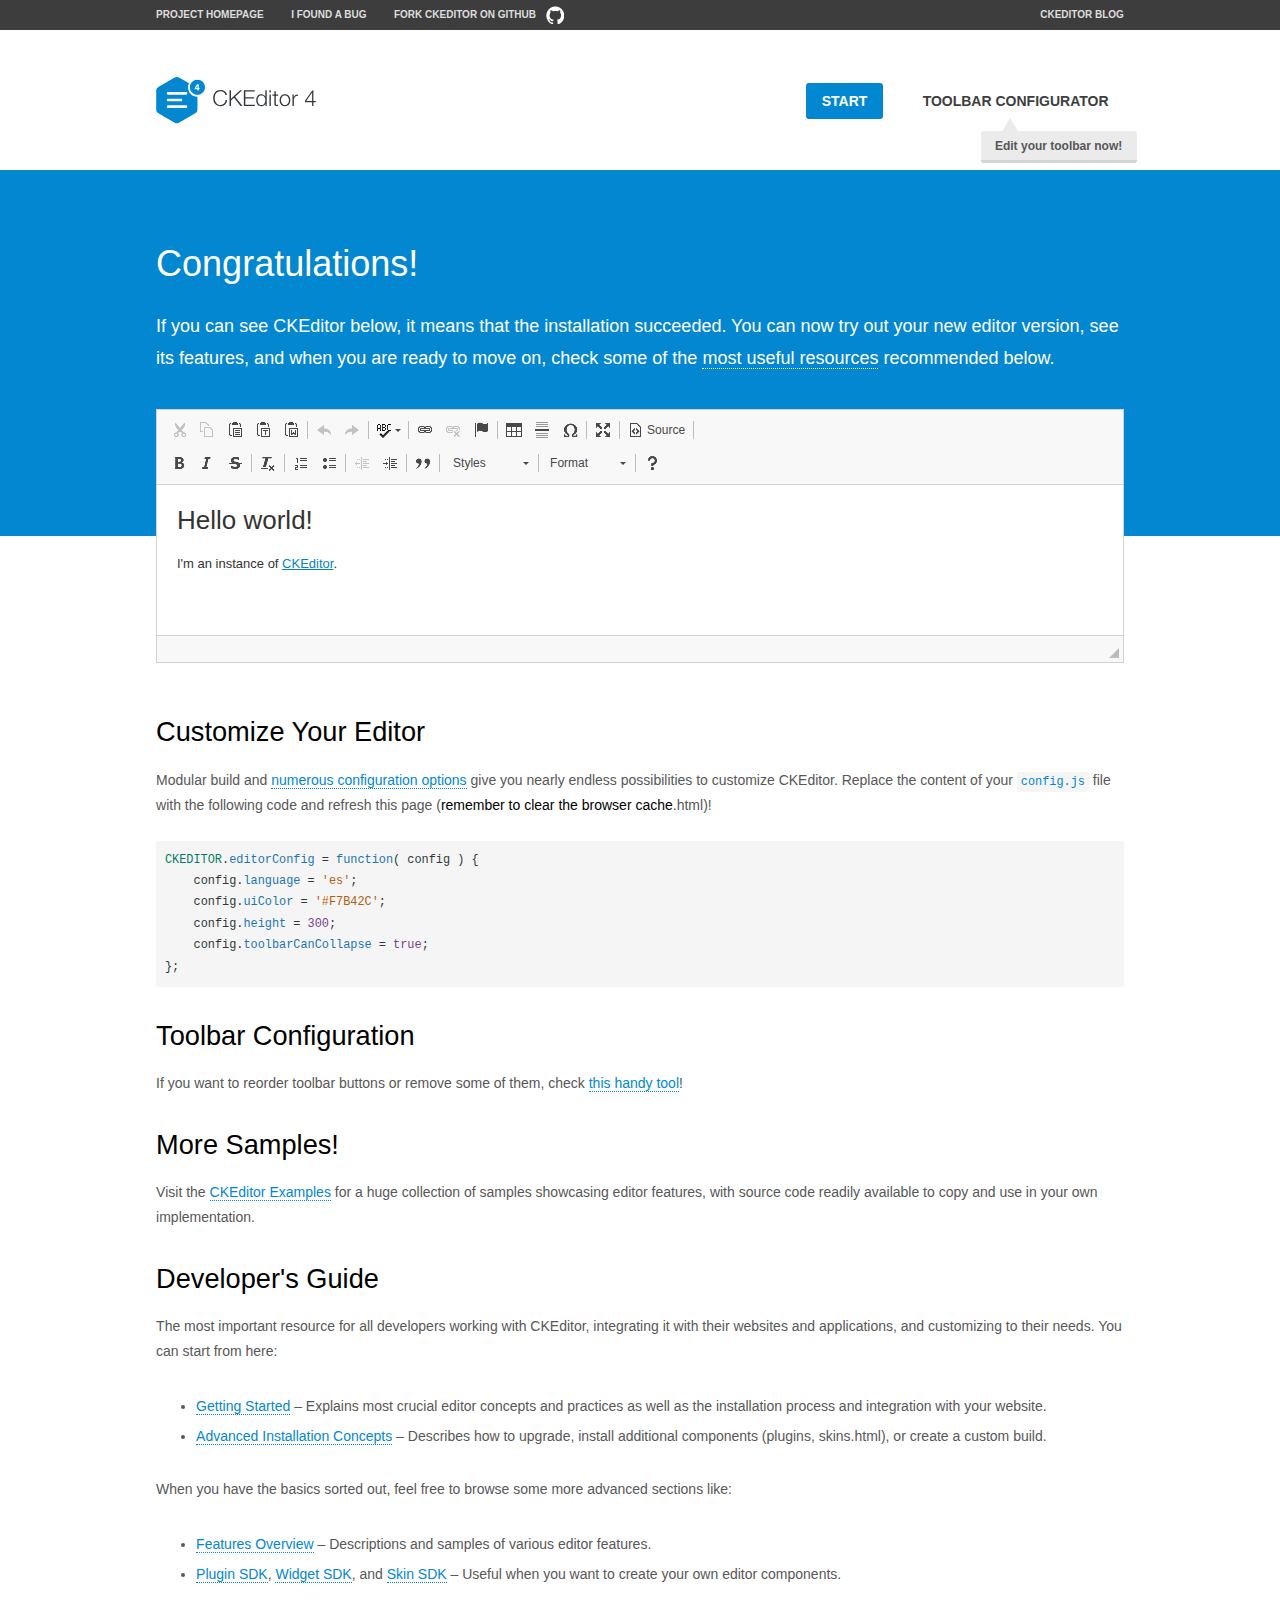
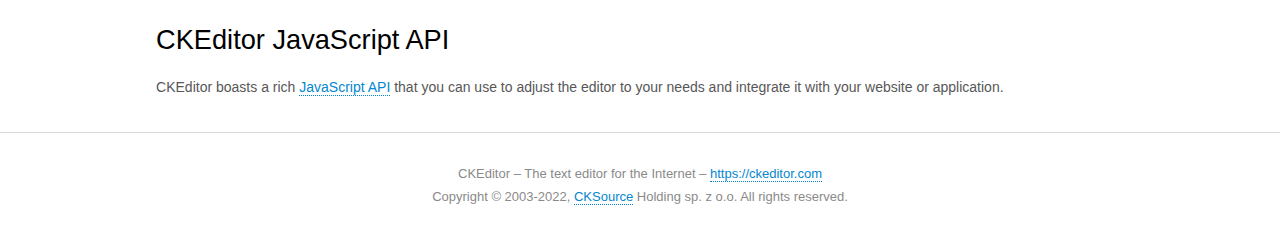
<file: apps/ckeditor/samples/index.html>
<!DOCTYPE html>
<!--
Copyright (c) 2003-2022, CKSource Holding sp. z o.o. All rights reserved.
For licensing, see LICENSE.md or https://ckeditor.com/legal/ckeditor-oss-license
-->
<html lang="en">
<head>
	<meta charset="utf-8">
	<title>CKEditor Sample</title>
	<script src="../ckeditor.js"></script>
	<script src="js/sample.js"></script>
	<link rel="stylesheet" href="css/samples.css">
	<link rel="stylesheet" href="toolbarconfigurator/lib/codemirror/neo.css">
	<meta name="viewport" content="width=device-width,initial-scale=1">
	<meta name="description" content="Try the latest sample of CKEditor 4 and learn more about customizing your WYSIWYG editor with endless possibilities.">
</head>
<body id="main">

<nav class="navigation-a">
	<div class="grid-container">
		<ul class="navigation-a-left grid-width-70">
			<li><a href="https://ckeditor.com/ckeditor-4/">Project Homepage</a></li>
			<li><a href="https://github.com/ckeditor/ckeditor4/issues">I found a bug</a></li>
			<li><a href="https://github.com/ckeditor/ckeditor4" class="icon-pos-right icon-navigation-a-github">Fork CKEditor on GitHub</a></li>
		</ul>
		<ul class="navigation-a-right grid-width-30">
			<li><a href="https://ckeditor.com/blog/">CKEditor Blog</a></li>
		</ul>
	</div>
</nav>

<header class="header-a">
	<div class="grid-container">
		<h1 class="header-a-logo grid-width-30">
			<a href="index.html"><img src="img/logo.svg" onerror="this.src='img/logo.png'; this.onerror=null;" alt="CKEditor Sample"></a>
		</h1>

		<nav class="navigation-b grid-width-70">
			<ul>
				<li><a href="index.html" class="button-a button-a-background">Start</a></li>
				<li><a href="toolbarconfigurator/index.html" class="button-a">Toolbar configurator <span class="balloon-a balloon-a-nw">Edit your toolbar now!</span></a></li>
			</ul>
		</nav>
	</div>
</header>

<main>
	<div class="adjoined-top">
		<div class="grid-container">
			<div class="content grid-width-100">
				<h1>Congratulations!</h1>
				<p>
					If you can see CKEditor below, it means that the installation succeeded.
					You can now try out your new editor version, see its features, and when you are ready to move on, check some of the <a href="#sample-customize">most useful resources</a> recommended below.
				</p>
			</div>
		</div>
	</div>
	<div class="adjoined-bottom">
		<div class="grid-container">
			<div class="grid-width-100">
				<div id="editor">
					<h1>Hello world!</h1>
					<p>I'm an instance of <a href="https://ckeditor.com">CKEditor</a>.</p>
				</div>
			</div>
		</div>
	</div>

	<div class="grid-container">
		<div class="content grid-width-100">
			<section id="sample-customize">
				<h2>Customize Your Editor</h2>
				<p>Modular build and <a href="https://ckeditor.com/docs/ckeditor4/latest/guide/dev_configuration.html">numerous configuration options</a> give you nearly endless possibilities to customize CKEditor. Replace the content of your <code><a href="../config.js">config.js</a></code> file with the following code and refresh this page (<strong>remember to clear the browser cache</strong>.html)!</p>
		<pre class="cm-s-neo CodeMirror"><code><span style="padding-right: 0.1px;"><span class="cm-variable">CKEDITOR</span>.<span class="cm-property">editorConfig</span> <span class="cm-operator">=</span> <span class="cm-keyword">function</span>( <span class="cm-def">config</span> ) {</span>
<span style="padding-right: 0.1px;"><span class="cm-tab">	</span><span class="cm-variable-2">config</span>.<span class="cm-property">language</span> <span class="cm-operator">=</span> <span class="cm-string">'es'</span>;</span>
<span style="padding-right: 0.1px;"><span class="cm-tab">	</span><span class="cm-variable-2">config</span>.<span class="cm-property">uiColor</span> <span class="cm-operator">=</span> <span class="cm-string">'#F7B42C'</span>;</span>
<span style="padding-right: 0.1px;"><span class="cm-tab">	</span><span class="cm-variable-2">config</span>.<span class="cm-property">height</span> <span class="cm-operator">=</span> <span class="cm-number">300</span>;</span>
<span style="padding-right: 0.1px;"><span class="cm-tab">	</span><span class="cm-variable-2">config</span>.<span class="cm-property">toolbarCanCollapse</span> <span class="cm-operator">=</span> <span class="cm-atom">true</span>;</span>
<span style="padding-right: 0.1px;">};</span></code></pre>
			</section>

			<section>
				<h2>Toolbar Configuration</h2>
				<p>If you want to reorder toolbar buttons or remove some of them, check <a href="toolbarconfigurator/index.html">this handy tool</a>!</p>
			</section>

			<section>
				<h2>More Samples!</h2>
				<p>Visit the <a href="https://ckeditor.com/docs/ckeditor4/latest/examples/index.html">CKEditor Examples</a> for a huge collection of samples showcasing editor features, with source code readily available to copy and use in your own implementation.</p>
			</section>

			<section>
				<h2>Developer's Guide</h2>
				<p>The most important resource for all developers working with CKEditor, integrating it with their websites and applications, and customizing to their needs. You can start from here:</p>
				<ul>
					<li><a href="https://ckeditor.com/docs/ckeditor4/latest/guide/dev_installation.html">Getting Started</a> &ndash; Explains most crucial editor concepts and practices as well as the installation process and integration with your website.</li>
					<li><a href="https://ckeditor.com/docs/ckeditor4/latest/guide/dev_advanced_installation.html">Advanced Installation Concepts</a> &ndash; Describes how to upgrade, install additional components (plugins, skins.html), or create a custom build.</li>
				</ul>
					<p>When you have the basics sorted out, feel free to browse some more advanced sections like:</p>
				<ul>
					<li><a href="https://ckeditor.com/docs/ckeditor4/latest/features/index.html">Features Overview</a> &ndash; Descriptions and samples of various editor features.</li>
					<li><a href="https://ckeditor.com/docs/ckeditor4/latest/guide/plugin_sdk_intro.html">Plugin SDK</a>, <a href="https://ckeditor.com/docs/ckeditor4/latest/guide/widget_sdk_intro.html">Widget SDK</a>, and <a href="https://ckeditor.com/docs/ckeditor4/latest/guide/skin_sdk_intro.html">Skin SDK</a> &ndash; Useful when you want to create your own editor components.</li>
				</ul>
			</section>

			<section>
				<h2>CKEditor JavaScript API</h2>
				<p>CKEditor boasts a rich <a href="https://ckeditor.com/docs/ckeditor4/latest/api/index.html">JavaScript API</a> that you can use to adjust the editor to your needs and integrate it with your website or application.</p>
			</section>
		</div>
	</div>
</main>

<footer class="footer-a grid-container">
	<div class="grid-container">
		<p class="grid-width-100">
			CKEditor &ndash; The text editor for the Internet &ndash; <a class="samples" href="https://ckeditor.com/">https://ckeditor.com</a>
		</p>
		<p class="grid-width-100" id="copy">
			Copyright &copy; 2003-2022, <a class="samples" href="https://cksource.com/">CKSource</a> Holding sp. z o.o. All rights reserved.
		</p>
	</div>
</footer>
<script>
	initSample();
</script>

</body>
</html>
</file>
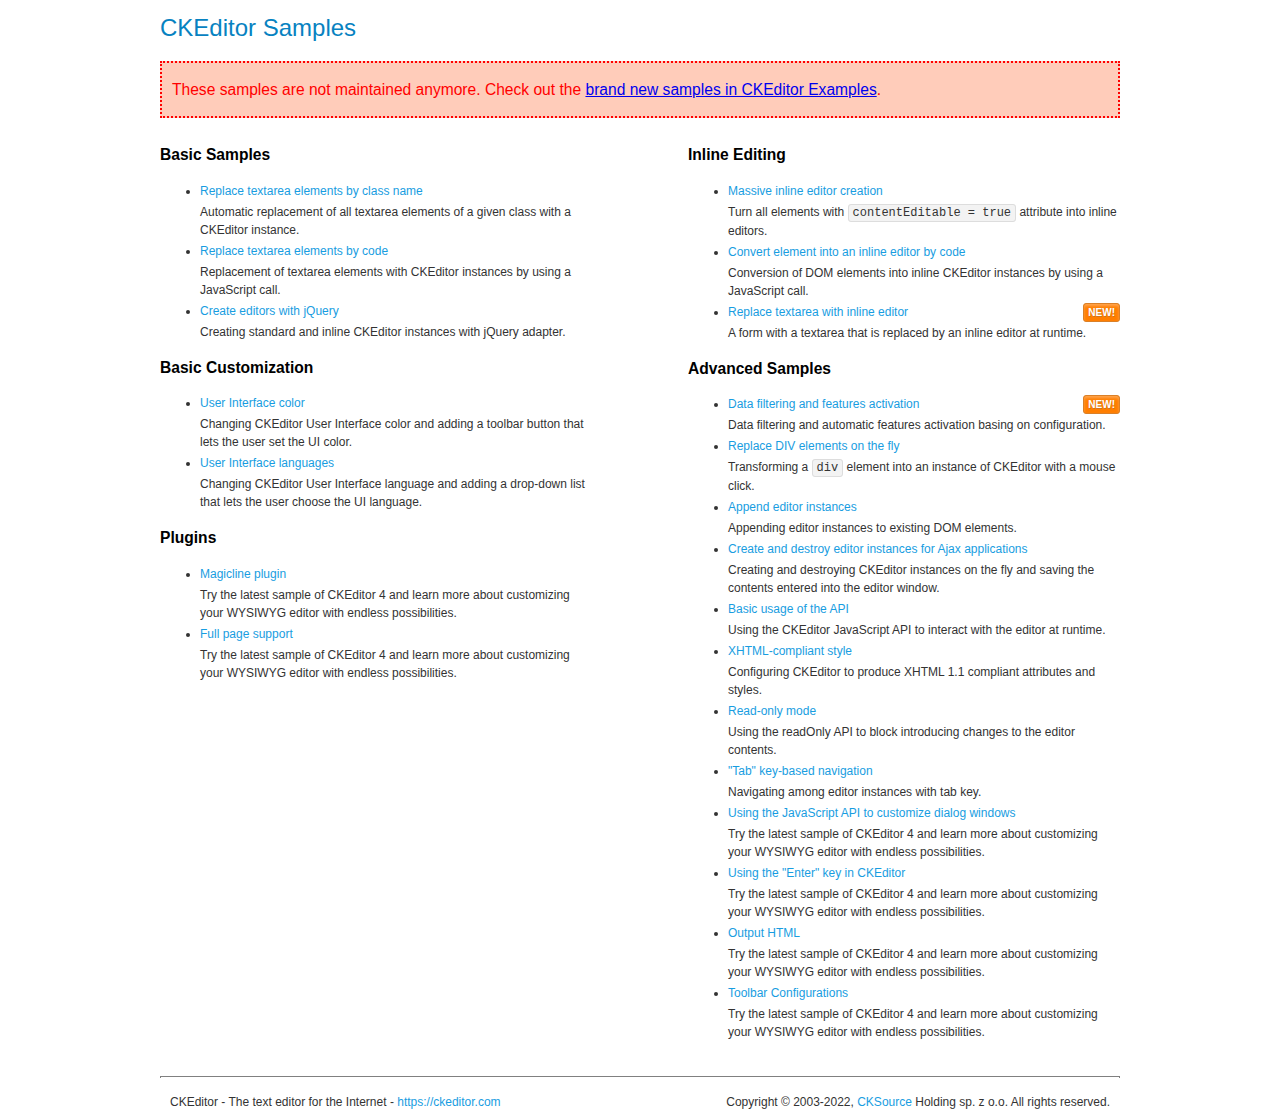
<file: apps/ckeditor/samples/old/index.html>
<!DOCTYPE html>
<!--
Copyright (c) 2003-2022, CKSource Holding sp. z o.o. All rights reserved.
For licensing, see LICENSE.md or https://ckeditor.com/legal/ckeditor-oss-license
-->
<html lang="en">
<head>
	<meta charset="utf-8">
	<title>CKEditor Samples</title>
	<link rel="stylesheet" href="sample.css">
	<meta name="description" content="Try the latest sample of CKEditor 4 and learn more about customizing your WYSIWYG editor with endless possibilities.">
</head>
<body>
	<h1 class="samples">
		CKEditor Samples
	</h1>
	<div class="warning deprecated">
		These samples are not maintained anymore. Check out the <a href="https://ckeditor.com/docs/ckeditor4/latest/examples/index.html">brand new samples in CKEditor Examples</a>.
	</div>
	<div class="twoColumns">
		<div class="twoColumnsLeft">
			<h2 class="samples">
				Basic Samples
			</h2>
			<dl class="samples">
				<dt><a class="samples" href="replacebyclass.html">Replace textarea elements by class name</a></dt>
				<dd>Automatic replacement of all textarea elements of a given class with a CKEditor instance.</dd>

				<dt><a class="samples" href="replacebycode.html">Replace textarea elements by code</a></dt>
				<dd>Replacement of textarea elements with CKEditor instances by using a JavaScript call.</dd>

				<dt><a class="samples" href="jquery.html">Create editors with jQuery</a></dt>
				<dd>Creating standard and inline CKEditor instances with jQuery adapter.</dd>
			</dl>

			<h2 class="samples">
				Basic Customization
			</h2>
			<dl class="samples">
				<dt><a class="samples" href="uicolor.html">User Interface color</a></dt>
				<dd>Changing CKEditor User Interface color and adding a toolbar button that lets the user set the UI color.</dd>

				<dt><a class="samples" href="uilanguages.html">User Interface languages</a></dt>
				<dd>Changing CKEditor User Interface language and adding a drop-down list that lets the user choose the UI language.</dd>
			</dl>


			<h2 class="samples">Plugins</h2>
<dl class="samples">
<dt><a class="samples" href="magicline/magicline.html">Magicline plugin</a></dt>
<dd>Try the latest sample of CKEditor 4 and learn more about customizing your WYSIWYG editor with endless possibilities.</dd>

<dt><a class="samples" href="wysiwygarea/fullpage.html">Full page support</a></dt>
<dd>Try the latest sample of CKEditor 4 and learn more about customizing your WYSIWYG editor with endless possibilities.</dd>
</dl>
		</div>
		<div class="twoColumnsRight">
			<h2 class="samples">
				Inline Editing
			</h2>
			<dl class="samples">
				<dt><a class="samples" href="inlineall.html">Massive inline editor creation</a></dt>
				<dd>Turn all elements with <code>contentEditable = true</code> attribute into inline editors.</dd>

				<dt><a class="samples" href="inlinebycode.html">Convert element into an inline editor by code</a></dt>
				<dd>Conversion of DOM elements into inline CKEditor instances by using a JavaScript call.</dd>

				<dt><a class="samples" href="inlinetextarea.html">Replace textarea with inline editor</a> <span class="new">New!</span></dt>
				<dd>A form with a textarea that is replaced by an inline editor at runtime.</dd>

				
			</dl>

			<h2 class="samples">
				Advanced Samples
			</h2>
			<dl class="samples">
				<dt><a class="samples" href="datafiltering.html">Data filtering and features activation</a> <span class="new">New!</span></dt>
				<dd>Data filtering and automatic features activation basing on configuration.</dd>

				<dt><a class="samples" href="divreplace.html">Replace DIV elements on the fly</a></dt>
				<dd>Transforming a <code>div</code> element into an instance of CKEditor with a mouse click.</dd>

				<dt><a class="samples" href="appendto.html">Append editor instances</a></dt>
				<dd>Appending editor instances to existing DOM elements.</dd>

				<dt><a class="samples" href="ajax.html">Create and destroy editor instances for Ajax applications</a></dt>
				<dd>Creating and destroying CKEditor instances on the fly and saving the contents entered into the editor window.</dd>

				<dt><a class="samples" href="api.html">Basic usage of the API</a></dt>
				<dd>Using the CKEditor JavaScript API to interact with the editor at runtime.</dd>

				<dt><a class="samples" href="xhtmlstyle.html">XHTML-compliant style</a></dt>
				<dd>Configuring CKEditor to produce XHTML 1.1 compliant attributes and styles.</dd>

				<dt><a class="samples" href="readonly.html">Read-only mode</a></dt>
				<dd>Using the readOnly API to block introducing changes to the editor contents.</dd>

				<dt><a class="samples" href="tabindex.html">"Tab" key-based navigation</a></dt>
				<dd>Navigating among editor instances with tab key.</dd>


				
<dt><a class="samples" href="dialog/dialog.html">Using the JavaScript API to customize dialog windows</a></dt>
<dd>Try the latest sample of CKEditor 4 and learn more about customizing your WYSIWYG editor with endless possibilities.</dd>

<dt><a class="samples" href="enterkey/enterkey.html">Using the &quot;Enter&quot; key in CKEditor</a></dt>
<dd>Try the latest sample of CKEditor 4 and learn more about customizing your WYSIWYG editor with endless possibilities.</dd>

<dt><a class="samples" href="htmlwriter/outputhtml.html">Output HTML</a></dt>
<dd>Try the latest sample of CKEditor 4 and learn more about customizing your WYSIWYG editor with endless possibilities.</dd>

<dt><a class="samples" href="toolbar/toolbar.html">Toolbar Configurations</a></dt>
<dd>Try the latest sample of CKEditor 4 and learn more about customizing your WYSIWYG editor with endless possibilities.</dd>

			</dl>
		</div>
	</div>
	<div id="footer">
		<hr>
		<p>
			CKEditor - The text editor for the Internet - <a class="samples" href="https://ckeditor.com/">https://ckeditor.com</a>
		</p>
		<p id="copy">
			Copyright &copy; 2003-2022, <a class="samples" href="https://cksource.com/">CKSource</a> Holding sp. z o.o. All rights reserved.
		</p>
	</div>
</body>
</html>
</file>
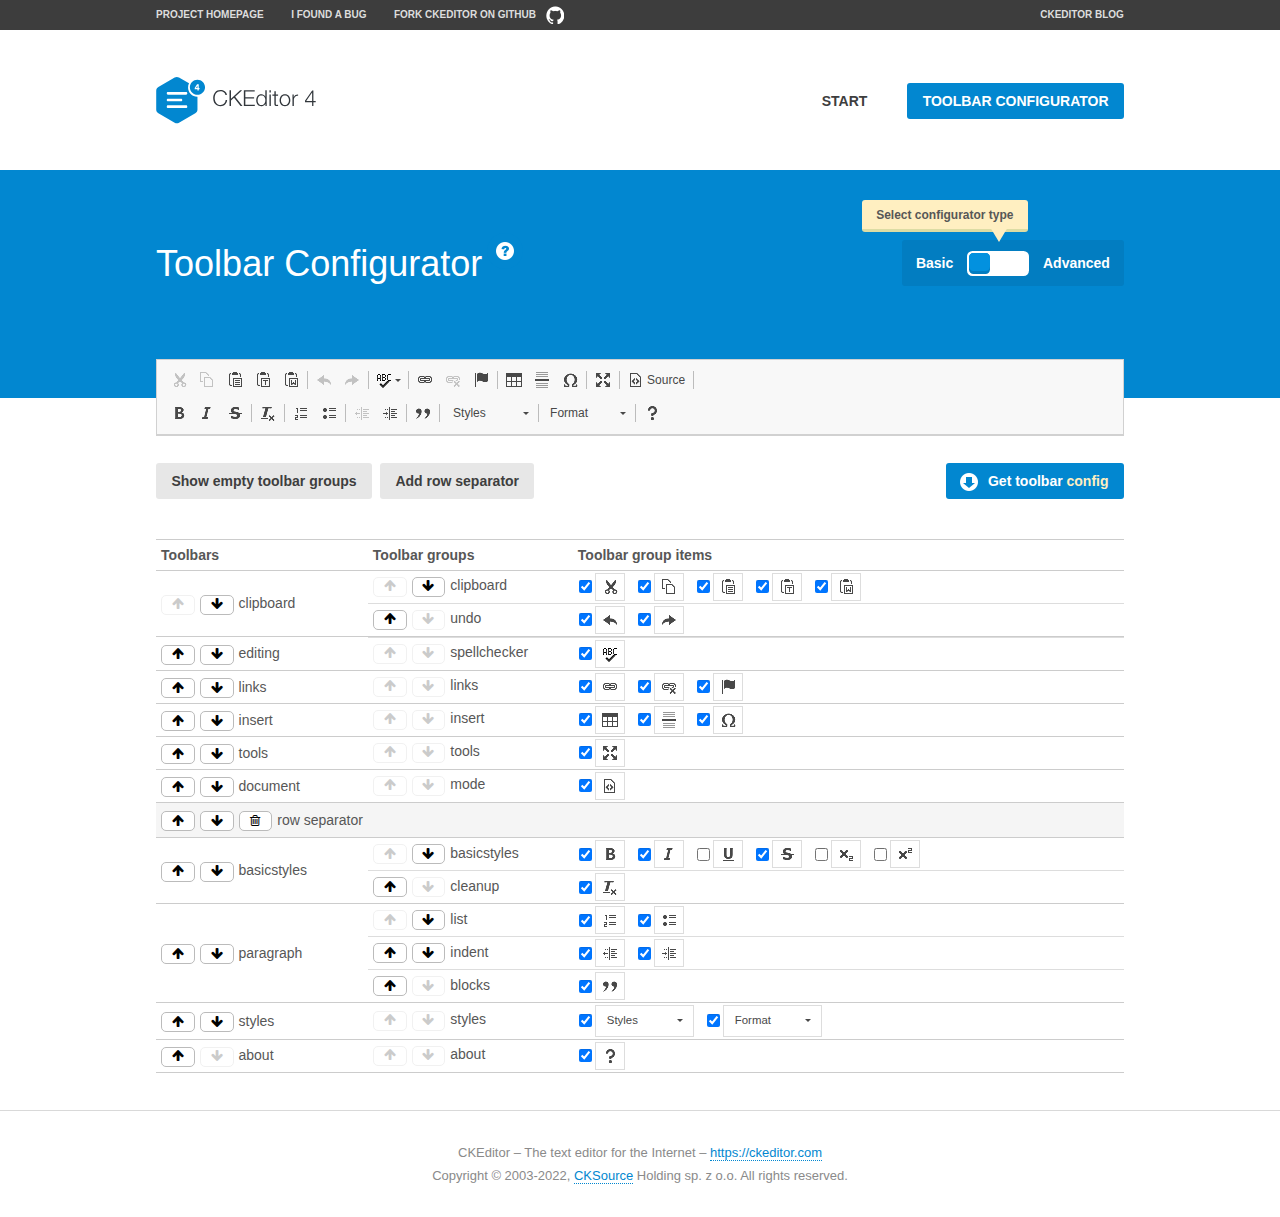
<file: apps/ckeditor/samples/toolbarconfigurator/index.html>
<!DOCTYPE html>
<!--
Copyright (c) 2003-2022, CKSource Holding sp. z o.o. All rights reserved.
For licensing, see LICENSE.md or https://ckeditor.com/legal/ckeditor-oss-license
-->
<!--[if IE 8]><html class="ie8"><![endif]-->
<!--[if gt IE 8]><html><![endif]-->
<!--[if !IE]><!--><html lang="en"><!--<![endif]-->
<head>
	<meta charset="utf-8">
	<title>Toolbar Configurator</title>
	<script src="../../ckeditor.js"></script>
	<script>
		if ( CKEDITOR.env.ie && CKEDITOR.env.version < 9 )
			CKEDITOR.tools.enableHtml5Elements( document );
	</script>
	<link rel="stylesheet" href="lib/codemirror/codemirror.css">
	<link rel="stylesheet" href="lib/codemirror/show-hint.css">
	<link rel="stylesheet" href="lib/codemirror/neo.css">
	<link rel="stylesheet" href="css/fontello.css">
	<link rel="stylesheet" href="../css/samples.css">
	<meta name="description" content="Try the latest sample of CKEditor 4 and learn more about customizing your WYSIWYG editor with endless possibilities.">
</head>
<body id="toolbar">

<nav class="navigation-a">
	<div class="grid-container">
		<ul class="navigation-a-left grid-width-70">
			<li><a href="https://ckeditor.com/ckeditor-4/">Project Homepage</a></li>
			<li><a href="https://github.com/ckeditor/ckeditor4/issues">I found a bug</a></li>
			<li><a href="https://github.com/ckeditor/ckeditor4" class="icon-pos-right icon-navigation-a-github">Fork CKEditor on GitHub</a></li>
		</ul>
		<ul class="navigation-a-right grid-width-30">
			<li><a href="https://ckeditor.com/blog/">CKEditor Blog</a></li>
		</ul>
	</div>
</nav>

<header class="header-a">
	<div class="grid-container">
		<h1 class="header-a-logo grid-width-30">
			<a href="../index.html"><img src="../img/logo.svg" onerror="this.src='../img/logo.png'; this.onerror=null;" alt="CKEditor Logo"></a>
		</h1>
		<nav class="navigation-b grid-width-70">
			<ul>
				<li><a href="../index.html"  class="button-a">Start</a></li>
				<li><a href="index.html"  class="button-a button-a-background">Toolbar configurator</a></li>
			</ul>
		</nav>
	</div>
</header>

<main>
	<div class="adjoined-top">
		<div class="grid-container">
			<div class="content grid-width-100">
				<div class="grid-container-nested">
					<h1 class="grid-width-60">
						Toolbar Configurator
						<a href="#help-content" type="button" title="Configurator help" id="help" class="button-a button-a-background button-a-no-text icon-pos-left icon-question-mark">Help</a>
					</h1>

					<div class="grid-width-40 grid-switch-magic">
						<div class="switch">
							<span class="balloon-a balloon-a-se">Select configurator type</span>
							<input type="radio" name="radio" data-num="1" id="radio-basic" />
							<input type="radio" name="radio" data-num="2" id="radio-advanced" />
							<label data-for="1" for="radio-basic">Basic</label>
							<span class="switch-inner">
								<span class="handler"></span>
							</span>
							<label data-for="2" for="radio-advanced">Advanced</label>
						</div>
					</div>
				</div>
			</div>
		</div>
	</div>
	<div class="adjoined-bottom">
		<div class="grid-container">
			<div class="grid-width-100">
				<div class="editors-container">
					<div id="editor-basic"></div>
					<div id="editor-advanced"></div>
				</div>
			</div>
		</div>
	</div>

	<div class="grid-container configurator">
		<div class="content grid-width-100">
			<div class="configurator">
				<div>
					<div id="toolbarModifierWrapper"></div>
				</div>
			</div>
		</div>
	</div>

	<div id="help-content">
		<div class="grid-container">
			<div class="grid-width-100">
				<h2>What Am I Doing Here?</h2>

				<div class="grid-container grid-container-nested">
					<div class="basic">
						<div class="grid-width-50">
							<p>Arrange <a href="https://ckeditor.com/docs/ckeditor4/latest/api/CKEDITOR_config.html#cfg-toolbarGroups">toolbar groups</a>, toggle <a href="https://ckeditor.com/docs/ckeditor4/latest/api/CKEDITOR_config.html#cfg-removeButtons">button visibility</a> according to your needs and get your toolbar configuration.</p>
							<p>You can replace the content of the <a href="../../config.js"><code>config.js</code></a> file with the generated configuration. If you already set some configuration options you will need to merge both configurations.</p>
						</div>
						<div class="grid-width-50">
							<p>Read more about different ways of <a href="https://ckeditor.com/docs/ckeditor4/latest/guide/dev_configuration.html">setting configuration</a> and do not forget about <strong>clearing browser cache</strong>.</p>
							<p>Arranging toolbar groups is the recommended way of configuring the toolbar, but if you need more freedom you can use the <a href="#advanced">advanced configurator</a>.</p>
						</div>
					</div>
					<div class="advanced" style="display: none;">
						<div class="grid-width-50">
							<p>With this code editor you can edit your <a href="https://ckeditor.com/docs/ckeditor4/latest/api/CKEDITOR_config.html#cfg-toolbar">toolbar configuration</a> live.</p>
							<p>You can replace the content of the <a href="../../config.js"><code>config.js</code></a> file with the generated configuration. If you already set some configuration options you will need to merge both configurations.</p>
						</div>
						<div class="grid-width-50">
							<p>Read more about different ways of <a href="https://ckeditor.com/docs/ckeditor4/latest/guide/dev_configuration.html">setting configuration</a> and do not forget about <strong>clearing browser cache</strong>.</p>
						</div>
					</div>
				</div>

				<p class="grid-container grid-container-nested">
					<button type="button" class="help-content-close grid-width-100 button-a button-a-background">Got it. Let's play!</button>
				</p>
			</div>
		</div>
	</div>
</main>

<footer class="footer-a grid-container">
	<p class="grid-width-100">
		CKEditor &ndash; The text editor for the Internet &ndash; <a class="samples" href="https://ckeditor.com/">https://ckeditor.com</a>
	</p>
	<p class="grid-width-100" id="copy">
		Copyright &copy; 2003-2022, <a class="samples" href="https://cksource.com/">CKSource</a> Holding sp. z o.o. All rights reserved.
	</p>
</footer>

<script src="lib/codemirror/codemirror.js"></script>
<script src="lib/codemirror/javascript.js"></script>
<script src="lib/codemirror/show-hint.js"></script>

<script src="js/fulltoolbareditor.js"></script>
<script src="js/abstracttoolbarmodifier.js"></script>
<script src="js/toolbarmodifier.js"></script>
<script src="js/toolbartextmodifier.js"></script>
<script src="../js/sf.js"></script>

<script>
	( function() {
		'use strict';

		var mode = ( window.location.hash.substr( 1 ) === 'advanced' ) ? 'advanced' : 'basic',
			configuratorSection = CKEDITOR.document.findOne( 'main > .grid-container.configurator' ),
			basicInstruction = CKEDITOR.document.findOne( '#help-content .basic' ),
			advancedInstruction = CKEDITOR.document.findOne( '#help-content .advanced' ),

			// Configurator mode switcher.
			modeSwitchBasic = CKEDITOR.document.getById( 'radio-basic' ),
			modeSwitchAdvanced = CKEDITOR.document.getById( 'radio-advanced' );

		// Initial setup
		function updateSwitcher() {
			if ( mode === 'advanced' ) {
				modeSwitchAdvanced.$.checked = true;
			} else {
				modeSwitchBasic.$.checked = true;
			}
		}

		updateSwitcher();

		CKEDITOR.document.getWindow().on( 'hashchange', function( e ) {
			var hash = window.location.hash.substr( 1 );
			if ( !( hash === 'advanced' || hash === 'basic' ) ) {
				return;
			}
			mode = hash;
			onToolbarsDone( mode );
		} );

		CKEDITOR.document.getWindow().on( 'resize', function() {
			updateToolbar( ( mode === 'basic' ? toolbarModifier : toolbarTextModifier )[ 'editorInstance' ] );
		} );

		function onRefresh( modifier ) {
			modifier = modifier || this;

			if ( mode === 'basic' && modifier instanceof ToolbarConfigurator.ToolbarTextModifier ) {
				return;
			}

			// CodeMirror container becomes visible, so we need to refresh and to avoid rendering problems.
			if ( mode === 'advanced' && modifier instanceof ToolbarConfigurator.ToolbarTextModifier ) {
				modifier.codeContainer.refresh();
			}

			updateToolbar( modifier.editorInstance );
		}

		function updateToolbar( editor ) {
			var editorContainer = editor.container;

			// Not always editor is loaded.
			if ( !editorContainer ) {
				return;
			}

			var displayStyle = editorContainer.getStyle( 'display' );

			editorContainer.setStyle( 'display', 'block' );

			var newHeight = editorContainer.getSize( 'height' );

			var newMarginTop = parseInt( editorContainer.getComputedStyle( 'margin-top' ), 10 );
			newMarginTop = ( isNaN( newMarginTop ) ? 0 : Number( newMarginTop ) );

			var newMarginBottom = parseInt( editorContainer.getComputedStyle( 'margin-bottom' ), 10 );
			newMarginBottom = ( isNaN( newMarginBottom ) ? 0 : Number( newMarginBottom ) );

			var result = newHeight + newMarginTop + newMarginBottom;

			editorContainer.setStyle( 'display', displayStyle );

			editor.container.getAscendant( 'div' ).setStyle( 'height', result + 'px' );
		}

		var toolbarModifier = new ToolbarConfigurator.ToolbarModifier( 'editor-basic' );

		var done = 0;
		toolbarModifier.init( onToolbarInit );
		toolbarModifier.onRefresh = onRefresh;

		CKEDITOR.document.getById( 'toolbarModifierWrapper' ).append( toolbarModifier.mainContainer );

		var toolbarTextModifier = new ToolbarConfigurator.ToolbarTextModifier( 'editor-advanced' );
		toolbarTextModifier.init( onToolbarInit );
		toolbarTextModifier.onRefresh = onRefresh;

		function onToolbarInit() {
			if ( ++done === 2 ) {
				onToolbarsDone();

				positionSticky.watch( CKEDITOR.document.findOne( '.toolbar' ), function() {
					return mode === 'advanced';
				} );
			}
		}

		function onToolbarsDone() {
			if ( mode === 'basic' ) {
				toggleModeBasic( false );
			} else {
				toggleModeAdvanced( false );
			}

			updateSwitcher();

			setTimeout( function() {
				CKEDITOR.document.findOne( '.editors-container' ).addClass( 'active' );
				CKEDITOR.document.findOne( '#toolbarModifierWrapper' ).addClass( 'active' );
			}, 200 );
		}

		CKEDITOR.document.getById( 'toolbarModifierWrapper' ).append( toolbarTextModifier.mainContainer );

		function toogleModeSwitch( onElement, offElement, onModifier, offModifier ) {
			onElement.addClass( 'fancy-button-active' );
			offElement.removeClass( 'fancy-button-active' );

			onModifier.showUI();
			offModifier.hideUI();
		}

		function toggleModeBasic( callOnRefresh ) {
			callOnRefresh = ( callOnRefresh !== false );
			mode = 'basic';
			window.location.hash = '#basic';
			toogleModeSwitch( modeSwitchBasic, modeSwitchAdvanced, toolbarModifier, toolbarTextModifier );

			configuratorSection.removeClass( 'freed-width' );
			basicInstruction.show();
			advancedInstruction.hide();

			callOnRefresh && onRefresh( toolbarModifier );
		}

		function toggleModeAdvanced( callOnRefresh ) {
			callOnRefresh = ( callOnRefresh !== false );
			mode = 'advanced';
			window.location.hash = '#advanced';
			toogleModeSwitch( modeSwitchAdvanced, modeSwitchBasic, toolbarTextModifier, toolbarModifier );

			configuratorSection.addClass( 'freed-width' );
			advancedInstruction.show();
			basicInstruction.hide();

			callOnRefresh && onRefresh( toolbarTextModifier );
		}

		modeSwitchBasic.on( 'click', toggleModeBasic );
		modeSwitchAdvanced.on( 'click', toggleModeAdvanced );

		//
		// Position:sticky for the toolbar.
		//

		// Will make elements behave like they were styled with position:sticky.
		var positionSticky = {
			// Store object: {
			// 		element: CKEDITOR.dom.element, // Element which will float.
			// 		placeholder: CKEDITOR.dom.element, // Placeholder which is place to prevent page bounce.
			// 		isFixed: boolean // Whether element float now.
			// }
			watched: [],

			active: [],

			staticContainer: null,

			init: function() {
				var element = CKEDITOR.dom.element.createFromHtml(
					'<div class="staticContainer">' +
						'<div class="grid-container" >' +
							'<div class="grid-width-100">' +
								'<div class="inner"></div>' +
							'</div>' +
						'</div>' +
					'</div>' );

				this.staticContainer = element.findOne( '.inner' );

				CKEDITOR.document.getBody().append( element );
			},

			watch: function( element, preventFunc ) {
				this.watched.push( {
					element: element,
					placeholder: new CKEDITOR.dom.element( 'div' ),
					isFixed: false,
					preventFunc: preventFunc
				} );
			},

			checkAll: function() {
				for ( var i = 0; i < this.watched.length; i++ ) {
					this.check( this.watched[ i ] );
				}
			},

			check: function( element ) {
				var isFixed = element.isFixed;
				var shouldBeFixed = this.shouldBeFixed( element );

				// Nothing to be done.
				if ( isFixed === shouldBeFixed ) {
					return;
				}

				var placeholder = element.placeholder;

				if ( isFixed ) {
					// Unfixing.

					element.element.insertBefore( placeholder );
					placeholder.remove();

					element.element.removeStyle( 'margin' );

					this.active.splice( CKEDITOR.tools.indexOf( this.active, element ), 1 );

				} else {
					// Fixing.
					placeholder.setStyle( 'width', element.element.getSize( 'width' ) + 'px' );
					placeholder.setStyle( 'height', element.element.getSize( 'height' ) + 'px' );
					placeholder.setStyle( 'margin-bottom', element.element.getComputedStyle( 'margin-bottom' ) );
					placeholder.setStyle( 'display', element.element.getComputedStyle( 'display' ) );
					placeholder.insertAfter( element.element );

					this.staticContainer.append( element.element );

					this.active.push( element );
				}

				element.isFixed = !element.isFixed;
			},

			shouldBeFixed: function( element ) {
				if ( element.preventFunc && element.preventFunc() ) {
					return false;
				}

				// If element is already fixed we are checking it's placeholder.
				var related = ( element.isFixed ? element.placeholder : element.element ),
					clientRect = related.$.getBoundingClientRect(),
					staticHeight = this.staticContainer.getSize('height' ),
					elemHeight = element.element.getSize( 'height' );

				if ( element.isFixed ) {
					return ( clientRect.top + elemHeight < staticHeight );
				} else {
					return ( clientRect.top < staticHeight );
				}
			}
		};

		positionSticky.init();

		CKEDITOR.document.getWindow().on( 'scroll',
			CKEDITOR.tools.eventsBuffer( 100, positionSticky.checkAll, positionSticky ).input
		);

		// Make the toolbar sticky.
		positionSticky.watch( CKEDITOR.document.findOne( '.editors-container' ) );

		// Help button and help-content.
		( function() {
			var helpButton = CKEDITOR.document.getById( 'help' ),
				helpContent = CKEDITOR.document.getById( 'help-content' );

			// Don't show help button on IE8 because it's unsupported by Pico Modal.
			if ( CKEDITOR.env.ie && CKEDITOR.env.version == 8 ) {
				helpButton.hide();
			} else {
				// Display help modal when the button is clicked.
				helpButton.on( 'click', function( evt ) {
					SF.modal( {
						// Clone modal content from DOM.
						content: helpContent.getHtml(),

						afterCreate: function( modal ) {
							// Enable modal content button to close the modal.
							new CKEDITOR.dom.element( modal.modalElem() ).findOne( '.help-content-close' ).once( 'click', modal.close );
						}
					} ).show();
				} );
			}
		} )();
	} )();
</script>
</body>
</html>
</file>
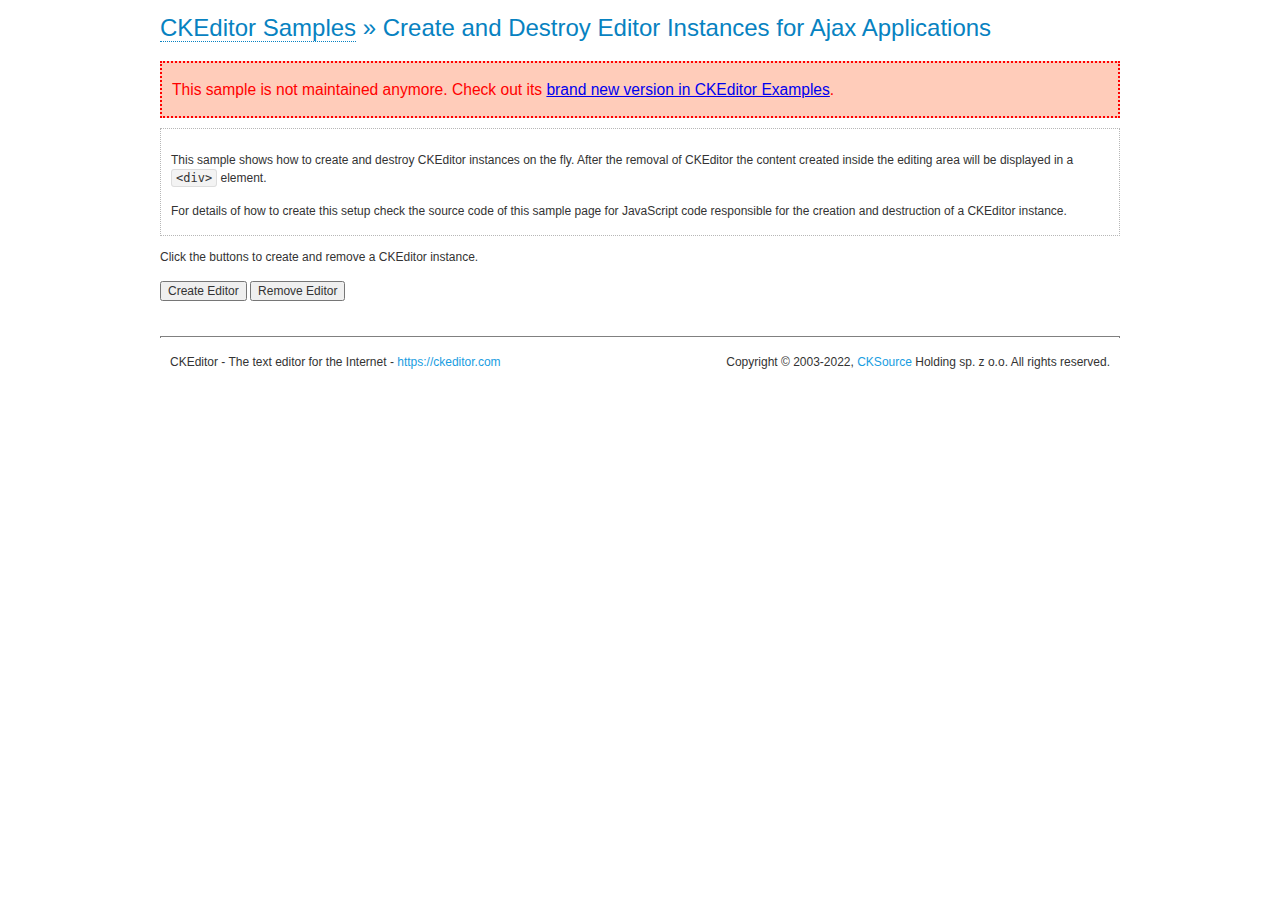
<file: apps/ckeditor/samples/old/ajax.html>
<!DOCTYPE html>
<!--
Copyright (c) 2003-2022, CKSource Holding sp. z o.o. All rights reserved.
For licensing, see LICENSE.md or https://ckeditor.com/legal/ckeditor-oss-license
-->
<html lang="en">
<head>
	<meta charset="utf-8">
	<title>Ajax &mdash; CKEditor Sample</title>
	<script src="../../ckeditor.js"></script>
	<link rel="stylesheet" href="sample.css">
	<meta name="description" content="Try the latest sample of CKEditor 4 and learn more about customizing your WYSIWYG editor with endless possibilities.">
	<script>

		var editor, html = '';

		function createEditor() {
			if ( editor )
				return;

			// Create a new editor inside the <div id="editor">, setting its value to html
			var config = {};
			editor = CKEDITOR.appendTo( 'editor', config, html );
		}

		function removeEditor() {
			if ( !editor )
				return;

			// Retrieve the editor contents. In an Ajax application, this data would be
			// sent to the server or used in any other way.
			document.getElementById( 'editorcontents' ).innerHTML = html = editor.getData();
			document.getElementById( 'contents' ).style.display = '';

			// Destroy the editor.
			editor.destroy();
			editor = null;
		}

	</script>
</head>
<body>
	<h1 class="samples">
		<a href="index.html">CKEditor Samples</a> &raquo; Create and Destroy Editor Instances for Ajax Applications
	</h1>
	<div class="warning deprecated">
		This sample is not maintained anymore. Check out its <a href="https://ckeditor.com/docs/ckeditor4/latest/examples/saveajax.html">brand new version in CKEditor Examples</a>.
	</div>
	<div class="description">
		<p>
			This sample shows how to create and destroy CKEditor instances on the fly. After the removal of CKEditor the content created inside the editing
			area will be displayed in a <code>&lt;div&gt;</code> element.
		</p>
		<p>
			For details of how to create this setup check the source code of this sample page
			for JavaScript code responsible for the creation and destruction of a CKEditor instance.
		</p>
	</div>
	<p>Click the buttons to create and remove a CKEditor instance.</p>
	<p>
		<input onclick="createEditor();" type="button" value="Create Editor">
		<input onclick="removeEditor();" type="button" value="Remove Editor">
	</p>
	<!-- This div will hold the editor. -->
	<div id="editor">
	</div>
	<div id="contents" style="display: none">
		<p>
			Edited Contents:
		</p>
		<!-- This div will be used to display the editor contents. -->
		<div id="editorcontents">
		</div>
	</div>
	<div id="footer">
		<hr>
		<p>
			CKEditor - The text editor for the Internet - <a class="samples" href="https://ckeditor.com/">https://ckeditor.com</a>
		</p>
		<p id="copy">
			Copyright &copy; 2003-2022, <a class="samples" href="https://cksource.com/">CKSource</a> Holding sp. z o.o. All rights reserved.
		</p>
	</div>
</body>
</html>
</file>
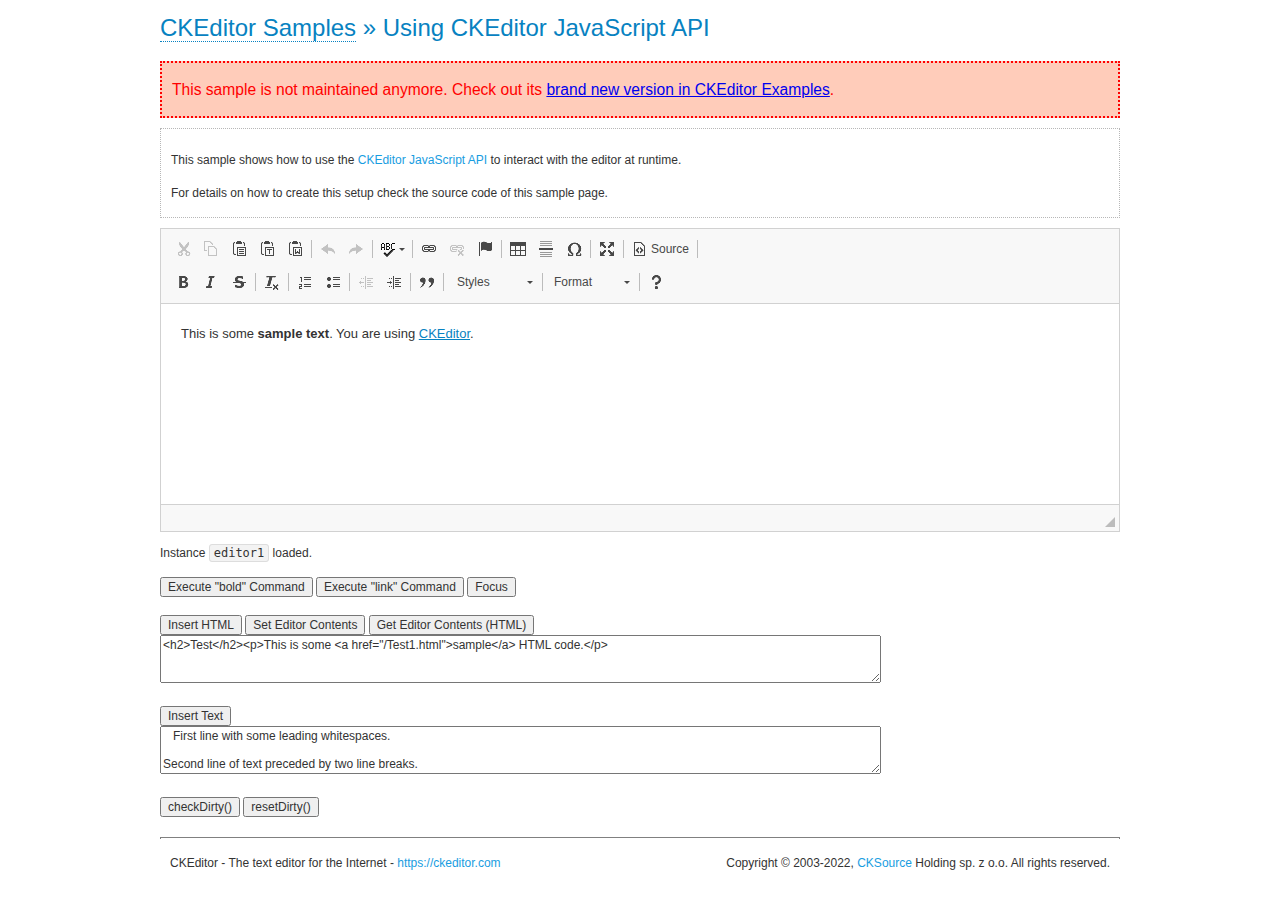
<file: apps/ckeditor/samples/old/api.html>
<!DOCTYPE html>
<!--
Copyright (c) 2003-2022, CKSource Holding sp. z o.o. All rights reserved.
For licensing, see LICENSE.md or https://ckeditor.com/legal/ckeditor-oss-license
-->
<html lang="en">
<head>
	<meta charset="utf-8">
	<title>API Usage &mdash; CKEditor Sample</title>
	<script src="../../ckeditor.js"></script>
	<link href="sample.css" rel="stylesheet">
	<meta name="description" content="Try the latest sample of CKEditor 4 and learn more about customizing your WYSIWYG editor with endless possibilities.">
	<script>

// The instanceReady event is fired, when an instance of CKEditor has finished
// its initialization.
CKEDITOR.on( 'instanceReady', function( ev ) {
	// Show the editor name and description in the browser status bar.
	document.getElementById( 'eMessage' ).innerHTML = 'Instance <code>' + ev.editor.name + '<\/code> loaded.';

	// Show this sample buttons.
	document.getElementById( 'eButtons' ).style.display = 'block';
});

function InsertHTML() {
	// Get the editor instance that we want to interact with.
	var editor = CKEDITOR.instances.editor1;
	var value = document.getElementById( 'htmlArea' ).value;

	// Check the active editing mode.
	if ( editor.mode == 'wysiwyg' )
	{
		// Insert HTML code.
		// https://ckeditor.com/docs/ckeditor4/latest/api/CKEDITOR_editor.html#method-insertHtml
		editor.insertHtml( value );
	}
	else
		alert( 'You must be in WYSIWYG mode!' );
}

function InsertText() {
	// Get the editor instance that we want to interact with.
	var editor = CKEDITOR.instances.editor1;
	var value = document.getElementById( 'txtArea' ).value;

	// Check the active editing mode.
	if ( editor.mode == 'wysiwyg' )
	{
		// Insert as plain text.
		// https://ckeditor.com/docs/ckeditor4/latest/api/CKEDITOR_editor.html#method-insertText
		editor.insertText( value );
	}
	else
		alert( 'You must be in WYSIWYG mode!' );
}

function SetContents() {
	// Get the editor instance that we want to interact with.
	var editor = CKEDITOR.instances.editor1;
	var value = document.getElementById( 'htmlArea' ).value;

	// Set editor contents (replace current contents).
	// https://ckeditor.com/docs/ckeditor4/latest/api/CKEDITOR_editor.html#method-setData
	editor.setData( value );
}

function GetContents() {
	// Get the editor instance that you want to interact with.
	var editor = CKEDITOR.instances.editor1;

	// Get editor contents
	// https://ckeditor.com/docs/ckeditor4/latest/api/CKEDITOR_editor.html#method-getData
	alert( editor.getData() );
}

function ExecuteCommand( commandName ) {
	// Get the editor instance that we want to interact with.
	var editor = CKEDITOR.instances.editor1;

	// Check the active editing mode.
	if ( editor.mode == 'wysiwyg' )
	{
		// Execute the command.
		// https://ckeditor.com/docs/ckeditor4/latest/api/CKEDITOR_editor.html#method-execCommand
		editor.execCommand( commandName );
	}
	else
		alert( 'You must be in WYSIWYG mode!' );
}

function CheckDirty() {
	// Get the editor instance that we want to interact with.
	var editor = CKEDITOR.instances.editor1;
	// Checks whether the current editor contents present changes when compared
	// to the contents loaded into the editor at startup
	// https://ckeditor.com/docs/ckeditor4/latest/api/CKEDITOR_editor.html#method-checkDirty
	alert( editor.checkDirty() );
}

function ResetDirty() {
	// Get the editor instance that we want to interact with.
	var editor = CKEDITOR.instances.editor1;
	// Resets the "dirty state" of the editor (see CheckDirty())
	// https://ckeditor.com/docs/ckeditor4/latest/api/CKEDITOR_editor.html#method-resetDirty
	editor.resetDirty();
	alert( 'The "IsDirty" status has been reset' );
}

function Focus() {
	CKEDITOR.instances.editor1.focus();
}

function onFocus() {
	document.getElementById( 'eMessage' ).innerHTML = '<b>' + this.name + ' is focused </b>';
}

function onBlur() {
	document.getElementById( 'eMessage' ).innerHTML = this.name + ' lost focus';
}

	</script>

</head>
<body>
	<h1 class="samples">
		<a href="index.html">CKEditor Samples</a> &raquo; Using CKEditor JavaScript API
	</h1>
	<div class="warning deprecated">
		This sample is not maintained anymore. Check out its <a href="https://ckeditor.com/docs/ckeditor4/latest/examples/api.html">brand new version in CKEditor Examples</a>.
	</div>
	<div class="description">
	<p>
		This sample shows how to use the
		<a class="samples" href="https://ckeditor.com/docs/ckeditor4/latest/api/CKEDITOR_editor.html">CKEditor JavaScript API</a>
		to interact with the editor at runtime.
	</p>
	<p>
		For details on how to create this setup check the source code of this sample page.
	</p>
	</div>

	<!-- This <div> holds alert messages to be display in the sample page. -->
	<div id="alerts">
		<noscript>
			<p>
				<strong>CKEditor requires JavaScript to run</strong>. In a browser with no JavaScript
				support, like yours, you should still see the contents (HTML data) and you should
				be able to edit it normally, without a rich editor interface.
			</p>
		</noscript>
	</div>
	<form action="../../../samples/sample_posteddata.php" method="post">
		<textarea cols="100" id="editor1" name="editor1" rows="10">&lt;p&gt;This is some &lt;strong&gt;sample text&lt;/strong&gt;. You are using &lt;a href="https://ckeditor.com/"&gt;CKEditor&lt;/a&gt;.&lt;/p&gt;</textarea>

		<script>
			// Replace the <textarea id="editor1"> with an CKEditor instance.
			CKEDITOR.replace( 'editor1', {
				on: {
					focus: onFocus,
					blur: onBlur,

					// Check for availability of corresponding plugins.
					pluginsLoaded: function( evt ) {
						var doc = CKEDITOR.document, ed = evt.editor;
						if ( !ed.getCommand( 'bold' ) )
							doc.getById( 'exec-bold' ).hide();
						if ( !ed.getCommand( 'link' ) )
							doc.getById( 'exec-link' ).hide();
					}
				}
			});
		</script>

		<p id="eMessage">
		</p>

		<div id="eButtons" style="display: none">
			<input id="exec-bold" onclick="ExecuteCommand('bold');" type="button" value="Execute &quot;bold&quot; Command">
			<input id="exec-link" onclick="ExecuteCommand('link');" type="button" value="Execute &quot;link&quot; Command">
			<input onclick="Focus();" type="button" value="Focus">
			<br><br>
			<input onclick="InsertHTML();" type="button" value="Insert HTML">
			<input onclick="SetContents();" type="button" value="Set Editor Contents">
			<input onclick="GetContents();" type="button" value="Get Editor Contents (HTML)">
			<br>
			<textarea cols="100" id="htmlArea" rows="3">&lt;h2&gt;Test&lt;/h2&gt;&lt;p&gt;This is some &lt;a href="/Test1.html"&gt;sample&lt;/a&gt; HTML code.&lt;/p&gt;</textarea>
			<br>
			<br>
			<input onclick="InsertText();" type="button" value="Insert Text">
			<br>
			<textarea cols="100" id="txtArea" rows="3">   First line with some leading whitespaces.

Second line of text preceded by two line breaks.</textarea>
			<br>
			<br>
			<input onclick="CheckDirty();" type="button" value="checkDirty()">
			<input onclick="ResetDirty();" type="button" value="resetDirty()">
		</div>
	</form>
	<div id="footer">
		<hr>
		<p>
			CKEditor - The text editor for the Internet - <a class="samples" href="https://ckeditor.com/">https://ckeditor.com</a>
		</p>
		<p id="copy">
			Copyright &copy; 2003-2022, <a class="samples" href="https://cksource.com/">CKSource</a> Holding sp. z o.o. All rights reserved.
		</p>
	</div>
</body>
</html>
</file>
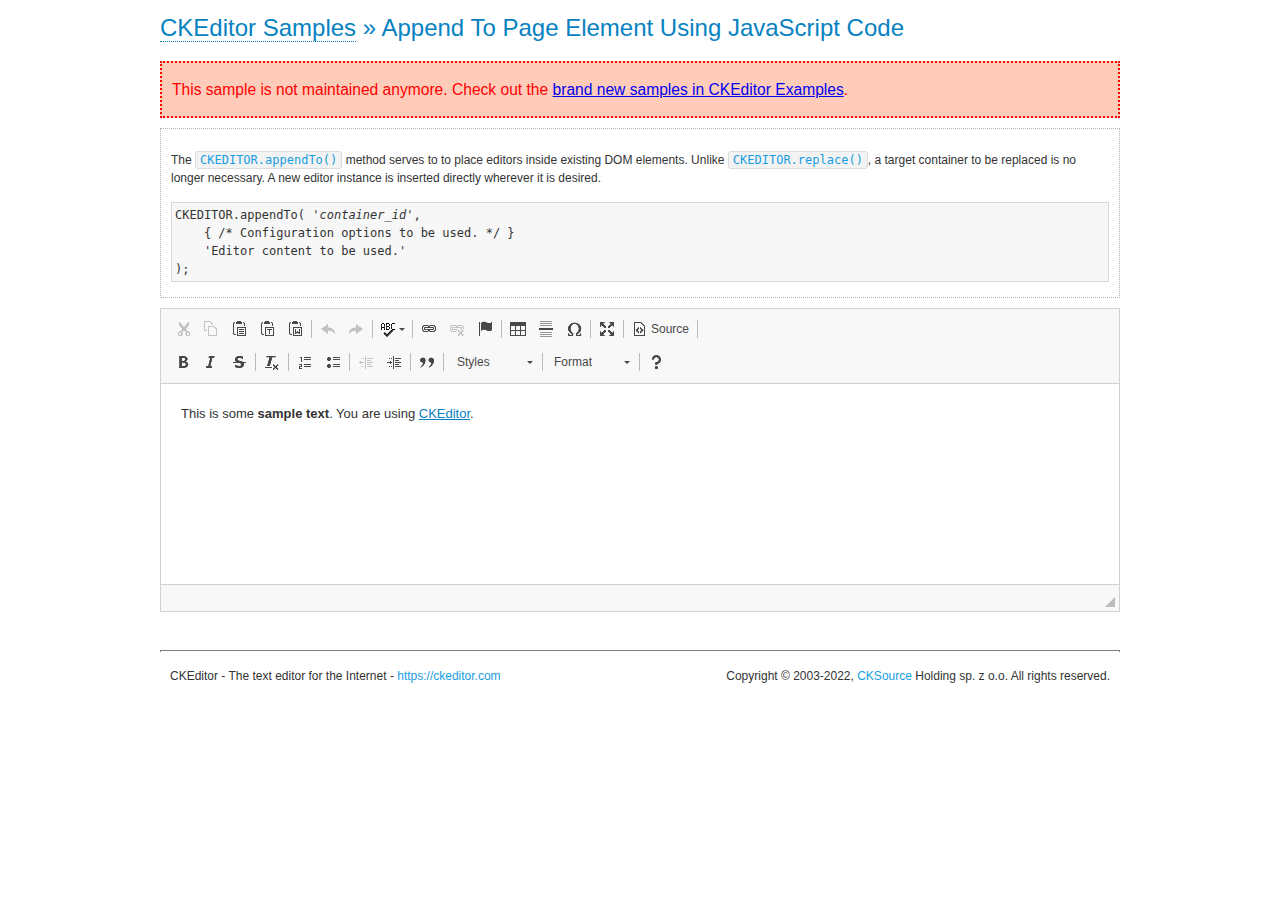
<file: apps/ckeditor/samples/old/appendto.html>
<!DOCTYPE html>
<!--
Copyright (c) 2003-2022, CKSource Holding sp. z o.o. All rights reserved.
For licensing, see LICENSE.md or https://ckeditor.com/legal/ckeditor-oss-license
-->
<html lang="en">
<head>
	<meta charset="utf-8">
	<title>Append To Page Element Using JavaScript Code &mdash; CKEditor Sample</title>
	<script src="../../ckeditor.js"></script>
	<link rel="stylesheet" href="sample.css">
	<meta name="description" content="Try the latest sample of CKEditor 4 and learn more about customizing your WYSIWYG editor with endless possibilities.">
</head>
<body>
	<h1 class="samples">
		<a href="index.html">CKEditor Samples</a> &raquo; Append To Page Element Using JavaScript Code
	</h1>
	<div class="warning deprecated">
		This sample is not maintained anymore. Check out the <a href="https://ckeditor.com/docs/ckeditor4/latest/examples/index.html">brand new samples in CKEditor Examples</a>.
	</div>
	<div id="section1">
		<div class="description">
			<p>
				The <code><a class="samples" href="https://ckeditor.com/docs/ckeditor4/latest/api/CKEDITOR.html#method-appendTo">CKEDITOR.appendTo()</a></code> method serves to to place editors inside existing DOM elements. Unlike <code><a class="samples" href="https://ckeditor.com/docs/ckeditor4/latest/api/CKEDITOR.html#method-replace">CKEDITOR.replace()</a></code>,
				a target container to be replaced is no longer necessary. A new editor
				instance is inserted directly wherever it is desired.
			</p>
<pre class="samples">CKEDITOR.appendTo( '<em>container_id</em>',
	{ /* Configuration options to be used. */ }
	'Editor content to be used.'
);</pre>
		</div>
		<script>

			// This call can be placed at any point after the
			// DOM element to append CKEditor to or inside the <head><script>
			// in a window.onload event handler.

			// Append a CKEditor instance using the default configuration and the
			// provided content to the <div> element of ID "section1".
			CKEDITOR.appendTo( 'section1',
				null,
				'<p>This is some <strong>sample text</strong>. You are using <a href="https://ckeditor.com/">CKEditor</a>.</p>'
			);

		</script>
	</div>
	<br>
	<div id="footer">
		<hr>
		<p>
			CKEditor - The text editor for the Internet - <a class="samples" href="https://ckeditor.com/">https://ckeditor.com</a>
		</p>
		<p id="copy">
			Copyright &copy; 2003-2022, <a class="samples" href="https://cksource.com/">CKSource</a> Holding sp. z o.o. All rights reserved.
		</p>
	</div>
</body>
</html>
</file>
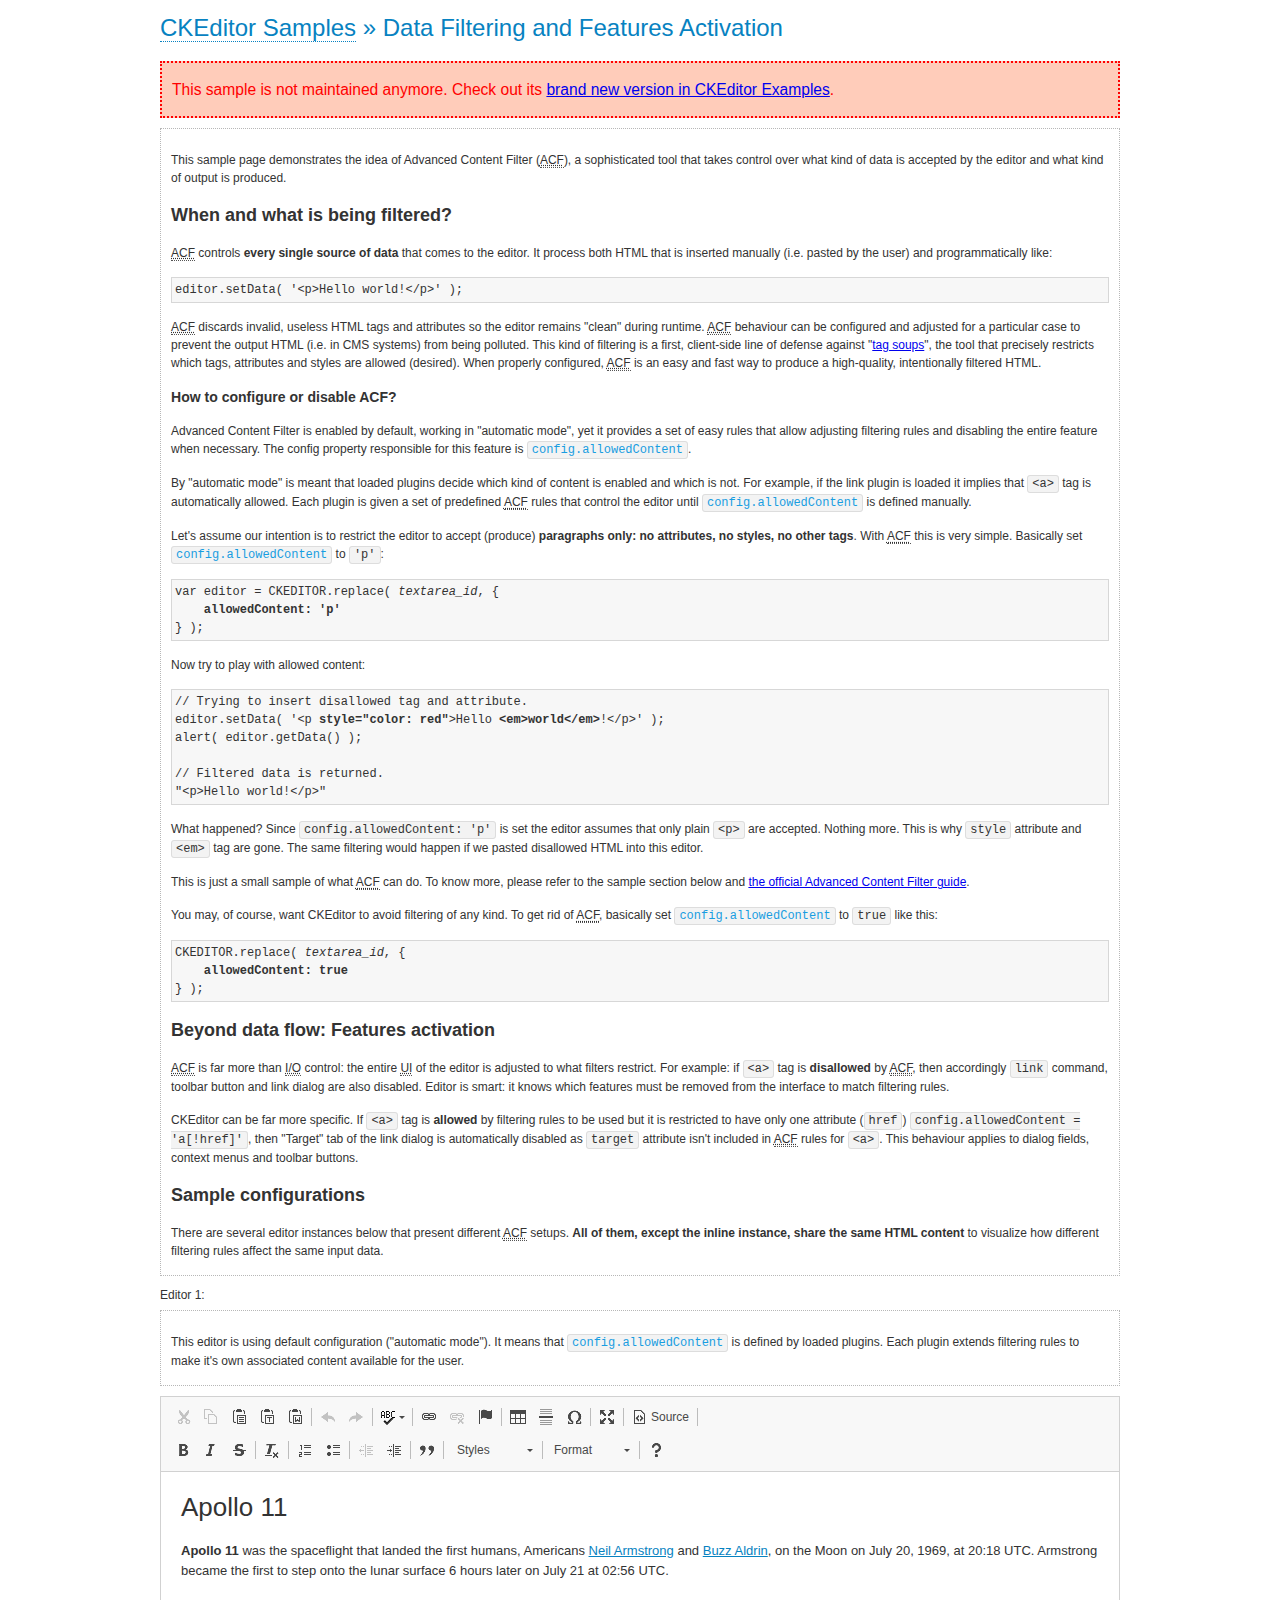
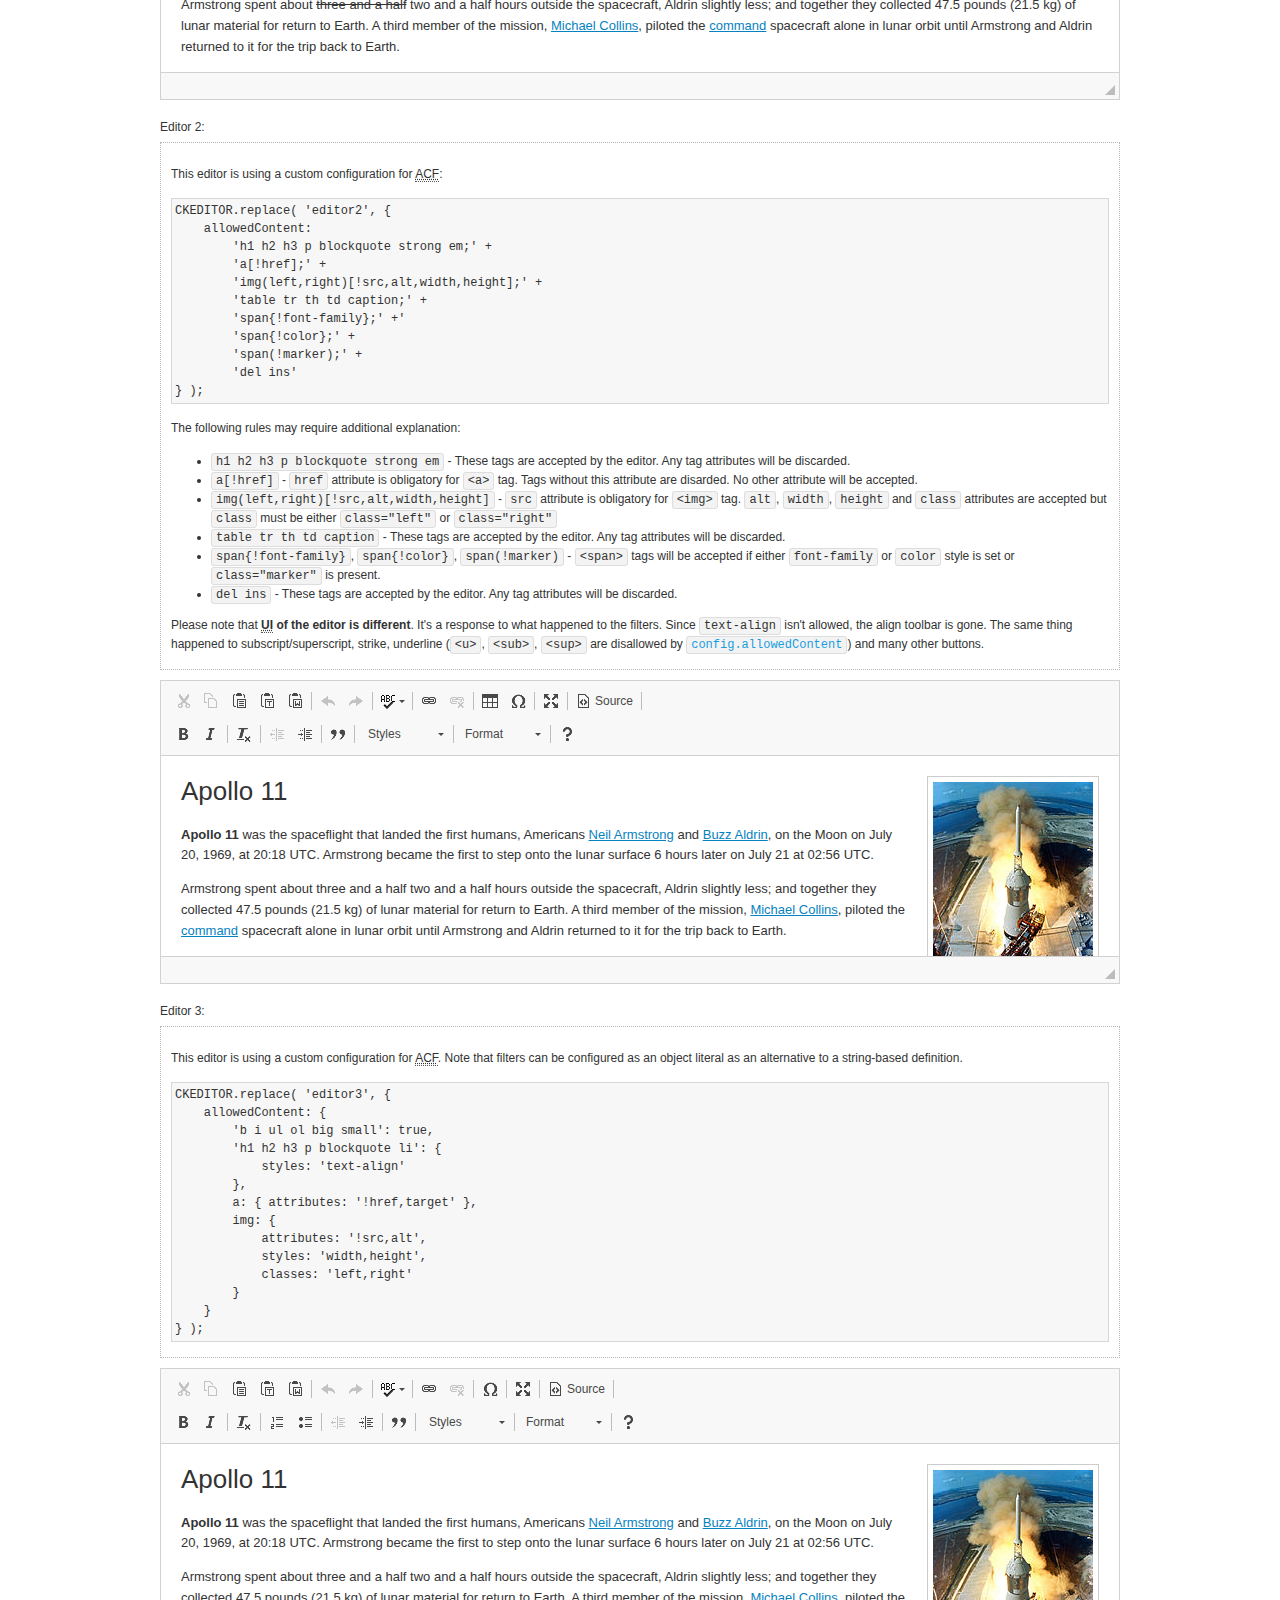
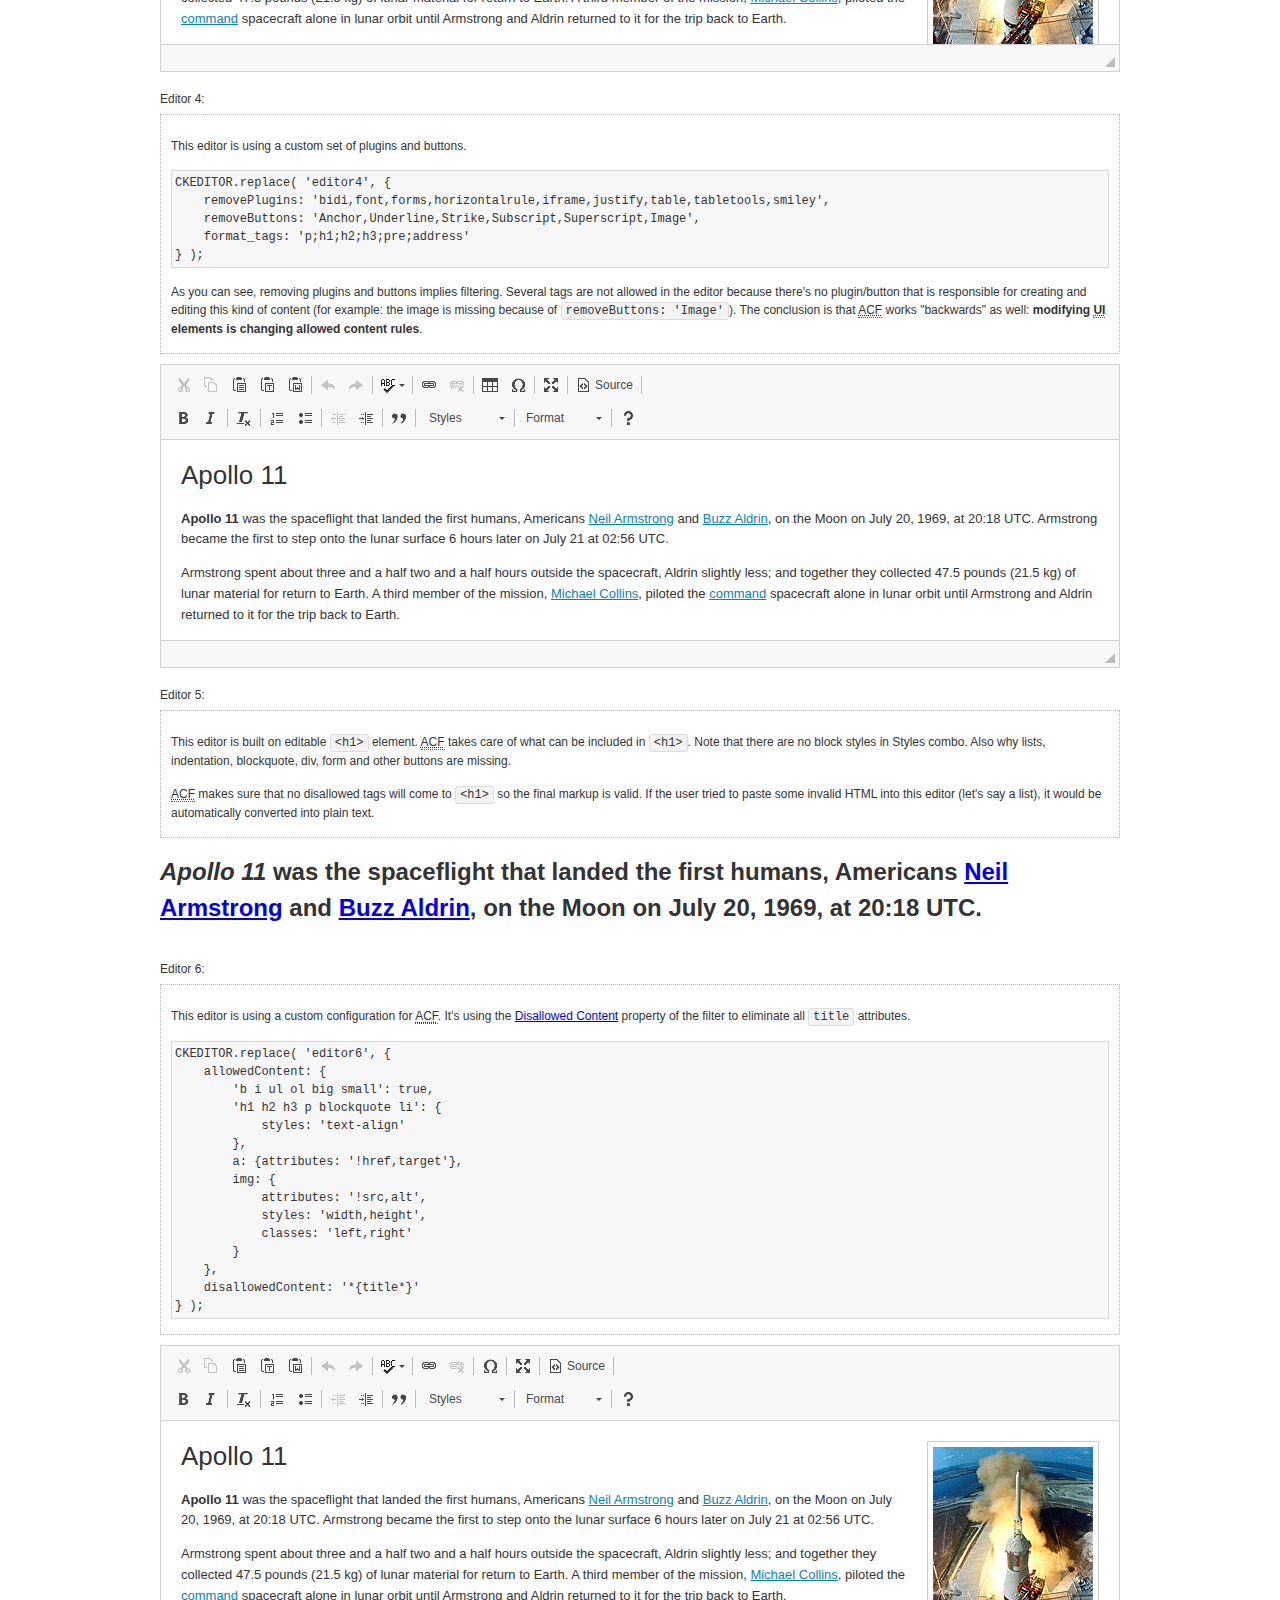
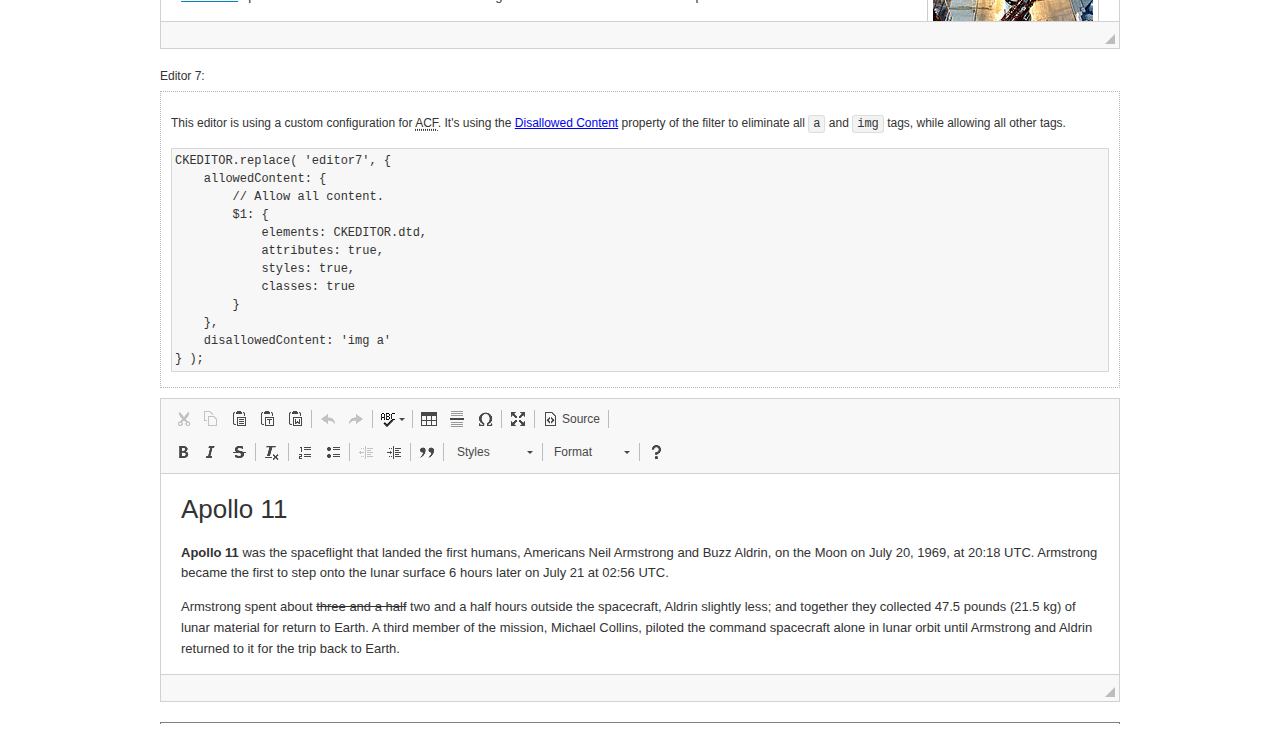
<file: apps/ckeditor/samples/old/datafiltering.html>
<!DOCTYPE html>
<!--
Copyright (c) 2003-2022, CKSource Holding sp. z o.o. All rights reserved.
For licensing, see LICENSE.md or https://ckeditor.com/legal/ckeditor-oss-license
-->
<html lang="en">
<head>
	<meta charset="utf-8">
	<title>Data Filtering &mdash; CKEditor Sample</title>
	<script src="../../ckeditor.js"></script>
	<link rel="stylesheet" href="sample.css">
	<meta name="description" content="Try the latest sample of CKEditor 4 and learn more about customizing your WYSIWYG editor with endless possibilities.">
	<script>
		// Remove advanced tabs for all editors.
		CKEDITOR.config.removeDialogTabs = 'image:advanced;link:advanced;creatediv:advanced;editdiv:advanced';
	</script>
</head>
<body>
	<h1 class="samples">
		<a href="index.html">CKEditor Samples</a> &raquo; Data Filtering and Features Activation
	</h1>
	<div class="warning deprecated">
		This sample is not maintained anymore. Check out its <a href="https://ckeditor.com/docs/ckeditor4/latest/examples/acf.html">brand new version in CKEditor Examples</a>.
	</div>
	<div class="description">
		<p>
			This sample page demonstrates the idea of Advanced Content Filter
			(<abbr title="Advanced Content Filter">ACF</abbr>), a sophisticated
			tool that takes control over what kind of data is accepted by the editor and what
			kind of output is produced.
		</p>
		<h2>When and what is being filtered?</h2>
		<p>
			<abbr title="Advanced Content Filter">ACF</abbr> controls
			<strong>every single source of data</strong> that comes to the editor.
			It process both HTML that is inserted manually (i.e. pasted by the user)
			and programmatically like:
		</p>
<pre class="samples">
editor.setData( '&lt;p&gt;Hello world!&lt;/p&gt;' );
</pre>
		<p>
			<abbr title="Advanced Content Filter">ACF</abbr> discards invalid,
			useless HTML tags and attributes so the editor remains "clean" during
			runtime. <abbr title="Advanced Content Filter">ACF</abbr> behaviour
			can be configured and adjusted for a particular case to prevent the
			output HTML (i.e. in CMS systems) from being polluted.

			This kind of filtering is a first, client-side line of defense
			against "<a href="http://en.wikipedia.org/wiki/Tag_soup">tag soups</a>",
			the tool that precisely restricts which tags, attributes and styles
			are allowed (desired). When properly configured, <abbr title="Advanced Content Filter">ACF</abbr>
			is an easy and fast way to produce a high-quality, intentionally filtered HTML.
		</p>

		<h3>How to configure or disable ACF?</h3>
		<p>
			Advanced Content Filter is enabled by default, working in "automatic mode", yet
			it provides a set of easy rules that allow adjusting filtering rules
			and disabling the entire feature when necessary. The config property
			responsible for this feature is <code><a class="samples"
			href="https://ckeditor.com/docs/ckeditor4/latest/api/CKEDITOR_config.html#cfg-allowedContent">config.allowedContent</a></code>.
		</p>
		<p>
			By "automatic mode" is meant that loaded plugins decide which kind
			of content is enabled and which is not. For example, if the link
			plugin is loaded it implies that <code>&lt;a&gt;</code> tag is
			automatically allowed. Each plugin is given a set
			of predefined <abbr title="Advanced Content Filter">ACF</abbr> rules
			that control the editor until <code><a class="samples"
			href="https://ckeditor.com/docs/ckeditor4/latest/api/CKEDITOR_config.html#cfg-allowedContent">
			config.allowedContent</a></code>
			is defined manually.
		</p>
		<p>
			Let's assume our intention is to restrict the editor to accept (produce) <strong>paragraphs
			only: no attributes, no styles, no other tags</strong>.
			With <abbr title="Advanced Content Filter">ACF</abbr>
			this is very simple. Basically set <code><a class="samples"
			href="https://ckeditor.com/docs/ckeditor4/latest/api/CKEDITOR_config.html#cfg-allowedContent">
			config.allowedContent</a></code> to <code>'p'</code>:
		</p>
<pre class="samples">
var editor = CKEDITOR.replace( <em>textarea_id</em>, {
	<strong>allowedContent: 'p'</strong>
} );
</pre>
		<p>
			Now try to play with allowed content:
		</p>
<pre class="samples">
// Trying to insert disallowed tag and attribute.
editor.setData( '&lt;p <strong>style="color: red"</strong>&gt;Hello <strong>&lt;em&gt;world&lt;/em&gt;</strong>!&lt;/p&gt;' );
alert( editor.getData() );

// Filtered data is returned.
"&lt;p&gt;Hello world!&lt;/p&gt;"
</pre>
		<p>
			What happened? Since <code>config.allowedContent: 'p'</code> is set the editor assumes
			that only plain <code>&lt;p&gt;</code> are accepted. Nothing more. This is why
			<code>style</code> attribute and <code>&lt;em&gt;</code> tag are gone. The same
			filtering would happen if we pasted disallowed HTML into this editor.
		</p>
		<p>
			This is just a small sample of what <abbr title="Advanced Content Filter">ACF</abbr>
			can do. To know more, please refer to the sample section below and
			<a href="https://ckeditor.com/docs/ckeditor4/latest/guide/dev_advanced_content_filter.html">the official Advanced Content Filter guide</a>.
		</p>
		<p>
			You may, of course, want CKEditor to avoid filtering of any kind.
			To get rid of <abbr title="Advanced Content Filter">ACF</abbr>,
			basically set <code><a class="samples"
			href="https://ckeditor.com/docs/ckeditor4/latest/api/CKEDITOR_config.html#cfg-allowedContent">
			config.allowedContent</a></code> to <code>true</code> like this:
		</p>
<pre class="samples">
CKEDITOR.replace( <em>textarea_id</em>, {
	<strong>allowedContent: true</strong>
} );
</pre>

		<h2>Beyond data flow: Features activation</h2>
		<p>
			<abbr title="Advanced Content Filter">ACF</abbr> is far more than
			<abbr title="Input/Output">I/O</abbr> control: the entire
			<abbr title="User Interface">UI</abbr> of the editor is adjusted to what
			filters restrict. For example: if <code>&lt;a&gt;</code> tag is
			<strong>disallowed</strong>
			by <abbr title="Advanced Content Filter">ACF</abbr>,
			then accordingly <code>link</code> command, toolbar button and link dialog
			are also disabled. Editor is smart: it knows which features must be
			removed from the interface to match filtering rules.
		</p>
		<p>
			CKEditor can be far more specific. If <code>&lt;a&gt;</code> tag is
			<strong>allowed</strong> by filtering rules to be used but it is restricted
			to have only one attribute (<code>href</code>)
			<code>config.allowedContent = 'a[!href]'</code>, then
			"Target" tab of the link dialog is automatically disabled as <code>target</code>
			attribute isn't included in <abbr title="Advanced Content Filter">ACF</abbr> rules
			for <code>&lt;a&gt;</code>. This behaviour applies to dialog fields, context
			menus and toolbar buttons.
		</p>

		<h2>Sample configurations</h2>
		<p>
			There are several editor instances below that present different
			<abbr title="Advanced Content Filter">ACF</abbr> setups. <strong>All of them,
			except the inline instance, share the same HTML content</strong> to visualize
			how different filtering rules affect the same input data.
		</p>
	</div>

	<div>
		<label for="editor1">
			Editor 1:
		</label>
		<div class="description">
			<p>
				This editor is using default configuration ("automatic mode"). It means that
				<code><a class="samples"
				href="https://ckeditor.com/docs/ckeditor4/latest/api/CKEDITOR_config.html#cfg-allowedContent">
				config.allowedContent</a></code> is defined by loaded plugins.
				Each plugin extends filtering rules to make it's own associated content
				available for the user.
			</p>
		</div>
		<textarea cols="80" id="editor1" name="editor1" rows="10">
			&lt;h1&gt;&lt;img alt=&quot;Saturn V carrying Apollo 11&quot; class=&quot;right&quot; src=&quot;assets/sample.jpg&quot;/&gt; Apollo 11&lt;/h1&gt; &lt;p&gt;&lt;b&gt;Apollo 11&lt;/b&gt; was the spaceflight that landed the first humans, Americans &lt;a href=&quot;http://en.wikipedia.org/wiki/Neil_Armstrong&quot; title=&quot;Neil Armstrong&quot;&gt;Neil Armstrong&lt;/a&gt; and &lt;a href=&quot;http://en.wikipedia.org/wiki/Buzz_Aldrin&quot; title=&quot;Buzz Aldrin&quot;&gt;Buzz Aldrin&lt;/a&gt;, on the Moon on July 20, 1969, at 20:18 UTC. Armstrong became the first to step onto the lunar surface 6 hours later on July 21 at 02:56 UTC.&lt;/p&gt; &lt;p&gt;Armstrong spent about &lt;s&gt;three and a half&lt;/s&gt; two and a half hours outside the spacecraft, Aldrin slightly less; and together they collected 47.5 pounds (21.5&amp;nbsp;kg) of lunar material for return to Earth. A third member of the mission, &lt;a href=&quot;http://en.wikipedia.org/wiki/Michael_Collins_(astronaut)&quot; title=&quot;Michael Collins (astronaut)&quot;&gt;Michael Collins&lt;/a&gt;, piloted the &lt;a href=&quot;http://en.wikipedia.org/wiki/Apollo_Command/Service_Module&quot; title=&quot;Apollo Command/Service Module&quot;&gt;command&lt;/a&gt; spacecraft alone in lunar orbit until Armstrong and Aldrin returned to it for the trip back to Earth.&lt;/p&gt; &lt;h2&gt;Broadcasting and &lt;em&gt;quotes&lt;/em&gt; &lt;a id=&quot;quotes&quot; name=&quot;quotes&quot;&gt;&lt;/a&gt;&lt;/h2&gt; &lt;p&gt;Broadcast on live TV to a world-wide audience, Armstrong stepped onto the lunar surface and described the event as:&lt;/p&gt; &lt;blockquote&gt;&lt;p&gt;One small step for [a] man, one giant leap for mankind.&lt;/p&gt;&lt;/blockquote&gt; &lt;p&gt;Apollo 11 effectively ended the &lt;a href=&quot;http://en.wikipedia.org/wiki/Space_Race&quot; title=&quot;Space Race&quot;&gt;Space Race&lt;/a&gt; and fulfilled a national goal proposed in 1961 by the late U.S. President &lt;a href=&quot;http://en.wikipedia.org/wiki/John_F._Kennedy&quot; title=&quot;John F. Kennedy&quot;&gt;John F. Kennedy&lt;/a&gt; in a speech before the United States Congress:&lt;/p&gt; &lt;blockquote&gt;&lt;p&gt;[...] before this decade is out, of landing a man on the Moon and returning him safely to the Earth.&lt;/p&gt;&lt;/blockquote&gt; &lt;h2&gt;Technical details &lt;a id=&quot;tech-details&quot; name=&quot;tech-details&quot;&gt;&lt;/a&gt;&lt;/h2&gt; &lt;table align=&quot;right&quot; border=&quot;1&quot; bordercolor=&quot;#ccc&quot; cellpadding=&quot;5&quot; cellspacing=&quot;0&quot; style=&quot;border-collapse:collapse;margin:10px 0 10px 15px;&quot;&gt; &lt;caption&gt;&lt;strong&gt;Mission crew&lt;/strong&gt;&lt;/caption&gt; &lt;thead&gt; &lt;tr&gt; &lt;th scope=&quot;col&quot;&gt;Position&lt;/th&gt; &lt;th scope=&quot;col&quot;&gt;Astronaut&lt;/th&gt; &lt;/tr&gt; &lt;/thead&gt; &lt;tbody&gt; &lt;tr&gt; &lt;td&gt;Commander&lt;/td&gt; &lt;td&gt;Neil A. Armstrong&lt;/td&gt; &lt;/tr&gt; &lt;tr&gt; &lt;td&gt;Command Module Pilot&lt;/td&gt; &lt;td&gt;Michael Collins&lt;/td&gt; &lt;/tr&gt; &lt;tr&gt; &lt;td&gt;Lunar Module Pilot&lt;/td&gt; &lt;td&gt;Edwin &amp;quot;Buzz&amp;quot; E. Aldrin, Jr.&lt;/td&gt; &lt;/tr&gt; &lt;/tbody&gt; &lt;/table&gt; &lt;p&gt;Launched by a &lt;strong&gt;Saturn V&lt;/strong&gt; rocket from &lt;a href=&quot;http://en.wikipedia.org/wiki/Kennedy_Space_Center&quot; title=&quot;Kennedy Space Center&quot;&gt;Kennedy Space Center&lt;/a&gt; in Merritt Island, Florida on July 16, Apollo 11 was the fifth manned mission of &lt;a href=&quot;http://en.wikipedia.org/wiki/NASA&quot; title=&quot;NASA&quot;&gt;NASA&lt;/a&gt;&amp;#39;s Apollo program. The Apollo spacecraft had three parts:&lt;/p&gt; &lt;ol&gt; &lt;li&gt;&lt;strong&gt;Command Module&lt;/strong&gt; with a cabin for the three astronauts which was the only part which landed back on Earth&lt;/li&gt; &lt;li&gt;&lt;strong&gt;Service Module&lt;/strong&gt; which supported the Command Module with propulsion, electrical power, oxygen and water&lt;/li&gt; &lt;li&gt;&lt;strong&gt;Lunar Module&lt;/strong&gt; for landing on the Moon.&lt;/li&gt; &lt;/ol&gt; &lt;p&gt;After being sent to the Moon by the Saturn V&amp;#39;s upper stage, the astronauts separated the spacecraft from it and travelled for three days until they entered into lunar orbit. Armstrong and Aldrin then moved into the Lunar Module and landed in the &lt;a href=&quot;http://en.wikipedia.org/wiki/Mare_Tranquillitatis&quot; title=&quot;Mare Tranquillitatis&quot;&gt;Sea of Tranquility&lt;/a&gt;. They stayed a total of about 21 and a half hours on the lunar surface. After lifting off in the upper part of the Lunar Module and rejoining Collins in the Command Module, they returned to Earth and landed in the &lt;a href=&quot;http://en.wikipedia.org/wiki/Pacific_Ocean&quot; title=&quot;Pacific Ocean&quot;&gt;Pacific Ocean&lt;/a&gt; on July 24.&lt;/p&gt; &lt;hr/&gt; &lt;p style=&quot;text-align: right;&quot;&gt;&lt;small&gt;Source: &lt;a href=&quot;http://en.wikipedia.org/wiki/Apollo_11&quot;&gt;Wikipedia.org&lt;/a&gt;&lt;/small&gt;&lt;/p&gt;
		</textarea>

		<script>

			CKEDITOR.replace( 'editor1' );

		</script>
	</div>

	<br>

	<div>
		<label for="editor2">
			Editor 2:
		</label>
		<div class="description">
			<p>
				This editor is using a custom configuration for
				<abbr title="Advanced Content Filter">ACF</abbr>:
			</p>
<pre class="samples">
CKEDITOR.replace( 'editor2', {
	allowedContent:
		'h1 h2 h3 p blockquote strong em;' +
		'a[!href];' +
		'img(left,right)[!src,alt,width,height];' +
		'table tr th td caption;' +
		'span{!font-family};' +'
		'span{!color};' +
		'span(!marker);' +
		'del ins'
} );
</pre>
			<p>
				The following rules may require additional explanation:
			</p>
			<ul>
				<li>
					<code>h1 h2 h3 p blockquote strong em</code> - These tags
					are accepted by the editor. Any tag attributes will be discarded.
				</li>
				<li>
					<code>a[!href]</code> - <code>href</code> attribute is obligatory
					for <code>&lt;a&gt;</code> tag. Tags without this attribute
					are disarded. No other attribute will be accepted.
				</li>
				<li>
					<code>img(left,right)[!src,alt,width,height]</code> - <code>src</code>
					attribute is obligatory for <code>&lt;img&gt;</code> tag.
					<code>alt</code>, <code>width</code>, <code>height</code>
					and <code>class</code> attributes are accepted but
					<code>class</code> must be either <code>class="left"</code>
					or <code>class="right"</code>
				</li>
				<li>
					<code>table tr th td caption</code> - These tags
					are accepted by the editor. Any tag attributes will be discarded.
				</li>
				<li>
					<code>span{!font-family}</code>, <code>span{!color}</code>,
					<code>span(!marker)</code> - <code>&lt;span&gt;</code> tags
					will be accepted if either <code>font-family</code> or
					<code>color</code> style is set or <code>class="marker"</code>
					is present.
				</li>
				<li>
					<code>del ins</code> - These tags
					are accepted by the editor. Any tag attributes will be discarded.
				</li>
			</ul>
			<p>
				Please note that <strong><abbr title="User Interface">UI</abbr> of the
				editor is different</strong>. It's a response to what happened to the filters.
				Since <code>text-align</code> isn't allowed, the align toolbar is gone.
				The same thing happened to subscript/superscript, strike, underline
				(<code>&lt;u&gt;</code>, <code>&lt;sub&gt;</code>, <code>&lt;sup&gt;</code>
				are disallowed by <code><a class="samples"
				href="https://ckeditor.com/docs/ckeditor4/latest/api/CKEDITOR_config.html#cfg-allowedContent">
				config.allowedContent</a></code>) and many other buttons.
			</p>
		</div>
		<textarea cols="80" id="editor2" name="editor2" rows="10">
			&lt;h1&gt;&lt;img alt=&quot;Saturn V carrying Apollo 11&quot; class=&quot;right&quot; src=&quot;assets/sample.jpg&quot;/&gt; Apollo 11&lt;/h1&gt; &lt;p&gt;&lt;b&gt;Apollo 11&lt;/b&gt; was the spaceflight that landed the first humans, Americans &lt;a href=&quot;http://en.wikipedia.org/wiki/Neil_Armstrong&quot; title=&quot;Neil Armstrong&quot;&gt;Neil Armstrong&lt;/a&gt; and &lt;a href=&quot;http://en.wikipedia.org/wiki/Buzz_Aldrin&quot; title=&quot;Buzz Aldrin&quot;&gt;Buzz Aldrin&lt;/a&gt;, on the Moon on July 20, 1969, at 20:18 UTC. Armstrong became the first to step onto the lunar surface 6 hours later on July 21 at 02:56 UTC.&lt;/p&gt; &lt;p&gt;Armstrong spent about &lt;s&gt;three and a half&lt;/s&gt; two and a half hours outside the spacecraft, Aldrin slightly less; and together they collected 47.5 pounds (21.5&amp;nbsp;kg) of lunar material for return to Earth. A third member of the mission, &lt;a href=&quot;http://en.wikipedia.org/wiki/Michael_Collins_(astronaut)&quot; title=&quot;Michael Collins (astronaut)&quot;&gt;Michael Collins&lt;/a&gt;, piloted the &lt;a href=&quot;http://en.wikipedia.org/wiki/Apollo_Command/Service_Module&quot; title=&quot;Apollo Command/Service Module&quot;&gt;command&lt;/a&gt; spacecraft alone in lunar orbit until Armstrong and Aldrin returned to it for the trip back to Earth.&lt;/p&gt; &lt;h2&gt;Broadcasting and &lt;em&gt;quotes&lt;/em&gt; &lt;a id=&quot;quotes&quot; name=&quot;quotes&quot;&gt;&lt;/a&gt;&lt;/h2&gt; &lt;p&gt;Broadcast on live TV to a world-wide audience, Armstrong stepped onto the lunar surface and described the event as:&lt;/p&gt; &lt;blockquote&gt;&lt;p&gt;One small step for [a] man, one giant leap for mankind.&lt;/p&gt;&lt;/blockquote&gt; &lt;p&gt;Apollo 11 effectively ended the &lt;a href=&quot;http://en.wikipedia.org/wiki/Space_Race&quot; title=&quot;Space Race&quot;&gt;Space Race&lt;/a&gt; and fulfilled a national goal proposed in 1961 by the late U.S. President &lt;a href=&quot;http://en.wikipedia.org/wiki/John_F._Kennedy&quot; title=&quot;John F. Kennedy&quot;&gt;John F. Kennedy&lt;/a&gt; in a speech before the United States Congress:&lt;/p&gt; &lt;blockquote&gt;&lt;p&gt;[...] before this decade is out, of landing a man on the Moon and returning him safely to the Earth.&lt;/p&gt;&lt;/blockquote&gt; &lt;h2&gt;Technical details &lt;a id=&quot;tech-details&quot; name=&quot;tech-details&quot;&gt;&lt;/a&gt;&lt;/h2&gt; &lt;table align=&quot;right&quot; border=&quot;1&quot; bordercolor=&quot;#ccc&quot; cellpadding=&quot;5&quot; cellspacing=&quot;0&quot; style=&quot;border-collapse:collapse;margin:10px 0 10px 15px;&quot;&gt; &lt;caption&gt;&lt;strong&gt;Mission crew&lt;/strong&gt;&lt;/caption&gt; &lt;thead&gt; &lt;tr&gt; &lt;th scope=&quot;col&quot;&gt;Position&lt;/th&gt; &lt;th scope=&quot;col&quot;&gt;Astronaut&lt;/th&gt; &lt;/tr&gt; &lt;/thead&gt; &lt;tbody&gt; &lt;tr&gt; &lt;td&gt;Commander&lt;/td&gt; &lt;td&gt;Neil A. Armstrong&lt;/td&gt; &lt;/tr&gt; &lt;tr&gt; &lt;td&gt;Command Module Pilot&lt;/td&gt; &lt;td&gt;Michael Collins&lt;/td&gt; &lt;/tr&gt; &lt;tr&gt; &lt;td&gt;Lunar Module Pilot&lt;/td&gt; &lt;td&gt;Edwin &amp;quot;Buzz&amp;quot; E. Aldrin, Jr.&lt;/td&gt; &lt;/tr&gt; &lt;/tbody&gt; &lt;/table&gt; &lt;p&gt;Launched by a &lt;strong&gt;Saturn V&lt;/strong&gt; rocket from &lt;a href=&quot;http://en.wikipedia.org/wiki/Kennedy_Space_Center&quot; title=&quot;Kennedy Space Center&quot;&gt;Kennedy Space Center&lt;/a&gt; in Merritt Island, Florida on July 16, Apollo 11 was the fifth manned mission of &lt;a href=&quot;http://en.wikipedia.org/wiki/NASA&quot; title=&quot;NASA&quot;&gt;NASA&lt;/a&gt;&amp;#39;s Apollo program. The Apollo spacecraft had three parts:&lt;/p&gt; &lt;ol&gt; &lt;li&gt;&lt;strong&gt;Command Module&lt;/strong&gt; with a cabin for the three astronauts which was the only part which landed back on Earth&lt;/li&gt; &lt;li&gt;&lt;strong&gt;Service Module&lt;/strong&gt; which supported the Command Module with propulsion, electrical power, oxygen and water&lt;/li&gt; &lt;li&gt;&lt;strong&gt;Lunar Module&lt;/strong&gt; for landing on the Moon.&lt;/li&gt; &lt;/ol&gt; &lt;p&gt;After being sent to the Moon by the Saturn V&amp;#39;s upper stage, the astronauts separated the spacecraft from it and travelled for three days until they entered into lunar orbit. Armstrong and Aldrin then moved into the Lunar Module and landed in the &lt;a href=&quot;http://en.wikipedia.org/wiki/Mare_Tranquillitatis&quot; title=&quot;Mare Tranquillitatis&quot;&gt;Sea of Tranquility&lt;/a&gt;. They stayed a total of about 21 and a half hours on the lunar surface. After lifting off in the upper part of the Lunar Module and rejoining Collins in the Command Module, they returned to Earth and landed in the &lt;a href=&quot;http://en.wikipedia.org/wiki/Pacific_Ocean&quot; title=&quot;Pacific Ocean&quot;&gt;Pacific Ocean&lt;/a&gt; on July 24.&lt;/p&gt; &lt;hr/&gt; &lt;p style=&quot;text-align: right;&quot;&gt;&lt;small&gt;Source: &lt;a href=&quot;http://en.wikipedia.org/wiki/Apollo_11&quot;&gt;Wikipedia.org&lt;/a&gt;&lt;/small&gt;&lt;/p&gt;
		</textarea>
		<script>

			CKEDITOR.replace( 'editor2', {
				allowedContent:
					'h1 h2 h3 p blockquote strong em;' +
					'a[!href];' +
					'img(left,right)[!src,alt,width,height];' +
					'table tr th td caption;' +
					'span{!font-family};' +
					'span{!color};' +
					'span(!marker);' +
					'del ins'
			} );

		</script>
	</div>

	<br>

	<div>
		<label for="editor3">
			Editor 3:
		</label>
		<div class="description">
			<p>
				This editor is using a custom configuration for
				<abbr title="Advanced Content Filter">ACF</abbr>.
				Note that filters can be configured as an object literal
				as an alternative to a string-based definition.
			</p>
<pre class="samples">
CKEDITOR.replace( 'editor3', {
	allowedContent: {
		'b i ul ol big small': true,
		'h1 h2 h3 p blockquote li': {
			styles: 'text-align'
		},
		a: { attributes: '!href,target' },
		img: {
			attributes: '!src,alt',
			styles: 'width,height',
			classes: 'left,right'
		}
	}
} );
</pre>
		</div>
		<textarea cols="80" id="editor3" name="editor3" rows="10">
			&lt;h1&gt;&lt;img alt=&quot;Saturn V carrying Apollo 11&quot; class=&quot;right&quot; src=&quot;assets/sample.jpg&quot;/&gt; Apollo 11&lt;/h1&gt; &lt;p&gt;&lt;b&gt;Apollo 11&lt;/b&gt; was the spaceflight that landed the first humans, Americans &lt;a href=&quot;http://en.wikipedia.org/wiki/Neil_Armstrong&quot; title=&quot;Neil Armstrong&quot;&gt;Neil Armstrong&lt;/a&gt; and &lt;a href=&quot;http://en.wikipedia.org/wiki/Buzz_Aldrin&quot; title=&quot;Buzz Aldrin&quot;&gt;Buzz Aldrin&lt;/a&gt;, on the Moon on July 20, 1969, at 20:18 UTC. Armstrong became the first to step onto the lunar surface 6 hours later on July 21 at 02:56 UTC.&lt;/p&gt; &lt;p&gt;Armstrong spent about &lt;s&gt;three and a half&lt;/s&gt; two and a half hours outside the spacecraft, Aldrin slightly less; and together they collected 47.5 pounds (21.5&amp;nbsp;kg) of lunar material for return to Earth. A third member of the mission, &lt;a href=&quot;http://en.wikipedia.org/wiki/Michael_Collins_(astronaut)&quot; title=&quot;Michael Collins (astronaut)&quot;&gt;Michael Collins&lt;/a&gt;, piloted the &lt;a href=&quot;http://en.wikipedia.org/wiki/Apollo_Command/Service_Module&quot; title=&quot;Apollo Command/Service Module&quot;&gt;command&lt;/a&gt; spacecraft alone in lunar orbit until Armstrong and Aldrin returned to it for the trip back to Earth.&lt;/p&gt; &lt;h2&gt;Broadcasting and &lt;em&gt;quotes&lt;/em&gt; &lt;a id=&quot;quotes&quot; name=&quot;quotes&quot;&gt;&lt;/a&gt;&lt;/h2&gt; &lt;p&gt;Broadcast on live TV to a world-wide audience, Armstrong stepped onto the lunar surface and described the event as:&lt;/p&gt; &lt;blockquote&gt;&lt;p&gt;One small step for [a] man, one giant leap for mankind.&lt;/p&gt;&lt;/blockquote&gt; &lt;p&gt;Apollo 11 effectively ended the &lt;a href=&quot;http://en.wikipedia.org/wiki/Space_Race&quot; title=&quot;Space Race&quot;&gt;Space Race&lt;/a&gt; and fulfilled a national goal proposed in 1961 by the late U.S. President &lt;a href=&quot;http://en.wikipedia.org/wiki/John_F._Kennedy&quot; title=&quot;John F. Kennedy&quot;&gt;John F. Kennedy&lt;/a&gt; in a speech before the United States Congress:&lt;/p&gt; &lt;blockquote&gt;&lt;p&gt;[...] before this decade is out, of landing a man on the Moon and returning him safely to the Earth.&lt;/p&gt;&lt;/blockquote&gt; &lt;h2&gt;Technical details &lt;a id=&quot;tech-details&quot; name=&quot;tech-details&quot;&gt;&lt;/a&gt;&lt;/h2&gt; &lt;table align=&quot;right&quot; border=&quot;1&quot; bordercolor=&quot;#ccc&quot; cellpadding=&quot;5&quot; cellspacing=&quot;0&quot; style=&quot;border-collapse:collapse;margin:10px 0 10px 15px;&quot;&gt; &lt;caption&gt;&lt;strong&gt;Mission crew&lt;/strong&gt;&lt;/caption&gt; &lt;thead&gt; &lt;tr&gt; &lt;th scope=&quot;col&quot;&gt;Position&lt;/th&gt; &lt;th scope=&quot;col&quot;&gt;Astronaut&lt;/th&gt; &lt;/tr&gt; &lt;/thead&gt; &lt;tbody&gt; &lt;tr&gt; &lt;td&gt;Commander&lt;/td&gt; &lt;td&gt;Neil A. Armstrong&lt;/td&gt; &lt;/tr&gt; &lt;tr&gt; &lt;td&gt;Command Module Pilot&lt;/td&gt; &lt;td&gt;Michael Collins&lt;/td&gt; &lt;/tr&gt; &lt;tr&gt; &lt;td&gt;Lunar Module Pilot&lt;/td&gt; &lt;td&gt;Edwin &amp;quot;Buzz&amp;quot; E. Aldrin, Jr.&lt;/td&gt; &lt;/tr&gt; &lt;/tbody&gt; &lt;/table&gt; &lt;p&gt;Launched by a &lt;strong&gt;Saturn V&lt;/strong&gt; rocket from &lt;a href=&quot;http://en.wikipedia.org/wiki/Kennedy_Space_Center&quot; title=&quot;Kennedy Space Center&quot;&gt;Kennedy Space Center&lt;/a&gt; in Merritt Island, Florida on July 16, Apollo 11 was the fifth manned mission of &lt;a href=&quot;http://en.wikipedia.org/wiki/NASA&quot; title=&quot;NASA&quot;&gt;NASA&lt;/a&gt;&amp;#39;s Apollo program. The Apollo spacecraft had three parts:&lt;/p&gt; &lt;ol&gt; &lt;li&gt;&lt;strong&gt;Command Module&lt;/strong&gt; with a cabin for the three astronauts which was the only part which landed back on Earth&lt;/li&gt; &lt;li&gt;&lt;strong&gt;Service Module&lt;/strong&gt; which supported the Command Module with propulsion, electrical power, oxygen and water&lt;/li&gt; &lt;li&gt;&lt;strong&gt;Lunar Module&lt;/strong&gt; for landing on the Moon.&lt;/li&gt; &lt;/ol&gt; &lt;p&gt;After being sent to the Moon by the Saturn V&amp;#39;s upper stage, the astronauts separated the spacecraft from it and travelled for three days until they entered into lunar orbit. Armstrong and Aldrin then moved into the Lunar Module and landed in the &lt;a href=&quot;http://en.wikipedia.org/wiki/Mare_Tranquillitatis&quot; title=&quot;Mare Tranquillitatis&quot;&gt;Sea of Tranquility&lt;/a&gt;. They stayed a total of about 21 and a half hours on the lunar surface. After lifting off in the upper part of the Lunar Module and rejoining Collins in the Command Module, they returned to Earth and landed in the &lt;a href=&quot;http://en.wikipedia.org/wiki/Pacific_Ocean&quot; title=&quot;Pacific Ocean&quot;&gt;Pacific Ocean&lt;/a&gt; on July 24.&lt;/p&gt; &lt;hr/&gt; &lt;p style=&quot;text-align: right;&quot;&gt;&lt;small&gt;Source: &lt;a href=&quot;http://en.wikipedia.org/wiki/Apollo_11&quot;&gt;Wikipedia.org&lt;/a&gt;&lt;/small&gt;&lt;/p&gt;
		</textarea>
		<script>

			CKEDITOR.replace( 'editor3', {
				allowedContent: {
					'b i ul ol big small': true,
					'h1 h2 h3 p blockquote li': {
						styles: 'text-align'
					},
					a: { attributes: '!href,target' },
					img: {
						attributes: '!src,alt',
						styles: 'width,height',
						classes: 'left,right'
					}
				}
			} );

		</script>
	</div>

	<br>

	<div>
		<label for="editor4">
			Editor 4:
		</label>
		<div class="description">
			<p>
				This editor is using a custom set of plugins and buttons.
			</p>
<pre class="samples">
CKEDITOR.replace( 'editor4', {
	removePlugins: 'bidi,font,forms,horizontalrule,iframe,justify,table,tabletools,smiley',
	removeButtons: 'Anchor,Underline,Strike,Subscript,Superscript,Image',
	format_tags: 'p;h1;h2;h3;pre;address'
} );
</pre>
			<p>
				As you can see, removing plugins and buttons implies filtering.
				Several tags are not allowed in the editor because there's no
				plugin/button that is responsible for creating and editing this
				kind of content (for example: the image is missing because
				of <code>removeButtons: 'Image'</code>). The conclusion is that
				<abbr title="Advanced Content Filter">ACF</abbr> works "backwards"
				as well: <strong>modifying <abbr title="User Interface">UI</abbr>
				elements is changing allowed content rules</strong>.
			</p>
		</div>
		<textarea cols="80" id="editor4" name="editor4" rows="10">
			&lt;h1&gt;&lt;img alt=&quot;Saturn V carrying Apollo 11&quot; class=&quot;right&quot; src=&quot;assets/sample.jpg&quot;/&gt; Apollo 11&lt;/h1&gt; &lt;p&gt;&lt;b&gt;Apollo 11&lt;/b&gt; was the spaceflight that landed the first humans, Americans &lt;a href=&quot;http://en.wikipedia.org/wiki/Neil_Armstrong&quot; title=&quot;Neil Armstrong&quot;&gt;Neil Armstrong&lt;/a&gt; and &lt;a href=&quot;http://en.wikipedia.org/wiki/Buzz_Aldrin&quot; title=&quot;Buzz Aldrin&quot;&gt;Buzz Aldrin&lt;/a&gt;, on the Moon on July 20, 1969, at 20:18 UTC. Armstrong became the first to step onto the lunar surface 6 hours later on July 21 at 02:56 UTC.&lt;/p&gt; &lt;p&gt;Armstrong spent about &lt;s&gt;three and a half&lt;/s&gt; two and a half hours outside the spacecraft, Aldrin slightly less; and together they collected 47.5 pounds (21.5&amp;nbsp;kg) of lunar material for return to Earth. A third member of the mission, &lt;a href=&quot;http://en.wikipedia.org/wiki/Michael_Collins_(astronaut)&quot; title=&quot;Michael Collins (astronaut)&quot;&gt;Michael Collins&lt;/a&gt;, piloted the &lt;a href=&quot;http://en.wikipedia.org/wiki/Apollo_Command/Service_Module&quot; title=&quot;Apollo Command/Service Module&quot;&gt;command&lt;/a&gt; spacecraft alone in lunar orbit until Armstrong and Aldrin returned to it for the trip back to Earth.&lt;/p&gt; &lt;h2&gt;Broadcasting and &lt;em&gt;quotes&lt;/em&gt; &lt;a id=&quot;quotes&quot; name=&quot;quotes&quot;&gt;&lt;/a&gt;&lt;/h2&gt; &lt;p&gt;Broadcast on live TV to a world-wide audience, Armstrong stepped onto the lunar surface and described the event as:&lt;/p&gt; &lt;blockquote&gt;&lt;p&gt;One small step for [a] man, one giant leap for mankind.&lt;/p&gt;&lt;/blockquote&gt; &lt;p&gt;Apollo 11 effectively ended the &lt;a href=&quot;http://en.wikipedia.org/wiki/Space_Race&quot; title=&quot;Space Race&quot;&gt;Space Race&lt;/a&gt; and fulfilled a national goal proposed in 1961 by the late U.S. President &lt;a href=&quot;http://en.wikipedia.org/wiki/John_F._Kennedy&quot; title=&quot;John F. Kennedy&quot;&gt;John F. Kennedy&lt;/a&gt; in a speech before the United States Congress:&lt;/p&gt; &lt;blockquote&gt;&lt;p&gt;[...] before this decade is out, of landing a man on the Moon and returning him safely to the Earth.&lt;/p&gt;&lt;/blockquote&gt; &lt;h2&gt;Technical details &lt;a id=&quot;tech-details&quot; name=&quot;tech-details&quot;&gt;&lt;/a&gt;&lt;/h2&gt; &lt;table align=&quot;right&quot; border=&quot;1&quot; bordercolor=&quot;#ccc&quot; cellpadding=&quot;5&quot; cellspacing=&quot;0&quot; style=&quot;border-collapse:collapse;margin:10px 0 10px 15px;&quot;&gt; &lt;caption&gt;&lt;strong&gt;Mission crew&lt;/strong&gt;&lt;/caption&gt; &lt;thead&gt; &lt;tr&gt; &lt;th scope=&quot;col&quot;&gt;Position&lt;/th&gt; &lt;th scope=&quot;col&quot;&gt;Astronaut&lt;/th&gt; &lt;/tr&gt; &lt;/thead&gt; &lt;tbody&gt; &lt;tr&gt; &lt;td&gt;Commander&lt;/td&gt; &lt;td&gt;Neil A. Armstrong&lt;/td&gt; &lt;/tr&gt; &lt;tr&gt; &lt;td&gt;Command Module Pilot&lt;/td&gt; &lt;td&gt;Michael Collins&lt;/td&gt; &lt;/tr&gt; &lt;tr&gt; &lt;td&gt;Lunar Module Pilot&lt;/td&gt; &lt;td&gt;Edwin &amp;quot;Buzz&amp;quot; E. Aldrin, Jr.&lt;/td&gt; &lt;/tr&gt; &lt;/tbody&gt; &lt;/table&gt; &lt;p&gt;Launched by a &lt;strong&gt;Saturn V&lt;/strong&gt; rocket from &lt;a href=&quot;http://en.wikipedia.org/wiki/Kennedy_Space_Center&quot; title=&quot;Kennedy Space Center&quot;&gt;Kennedy Space Center&lt;/a&gt; in Merritt Island, Florida on July 16, Apollo 11 was the fifth manned mission of &lt;a href=&quot;http://en.wikipedia.org/wiki/NASA&quot; title=&quot;NASA&quot;&gt;NASA&lt;/a&gt;&amp;#39;s Apollo program. The Apollo spacecraft had three parts:&lt;/p&gt; &lt;ol&gt; &lt;li&gt;&lt;strong&gt;Command Module&lt;/strong&gt; with a cabin for the three astronauts which was the only part which landed back on Earth&lt;/li&gt; &lt;li&gt;&lt;strong&gt;Service Module&lt;/strong&gt; which supported the Command Module with propulsion, electrical power, oxygen and water&lt;/li&gt; &lt;li&gt;&lt;strong&gt;Lunar Module&lt;/strong&gt; for landing on the Moon.&lt;/li&gt; &lt;/ol&gt; &lt;p&gt;After being sent to the Moon by the Saturn V&amp;#39;s upper stage, the astronauts separated the spacecraft from it and travelled for three days until they entered into lunar orbit. Armstrong and Aldrin then moved into the Lunar Module and landed in the &lt;a href=&quot;http://en.wikipedia.org/wiki/Mare_Tranquillitatis&quot; title=&quot;Mare Tranquillitatis&quot;&gt;Sea of Tranquility&lt;/a&gt;. They stayed a total of about 21 and a half hours on the lunar surface. After lifting off in the upper part of the Lunar Module and rejoining Collins in the Command Module, they returned to Earth and landed in the &lt;a href=&quot;http://en.wikipedia.org/wiki/Pacific_Ocean&quot; title=&quot;Pacific Ocean&quot;&gt;Pacific Ocean&lt;/a&gt; on July 24.&lt;/p&gt; &lt;hr/&gt; &lt;p style=&quot;text-align: right;&quot;&gt;&lt;small&gt;Source: &lt;a href=&quot;http://en.wikipedia.org/wiki/Apollo_11&quot;&gt;Wikipedia.org&lt;/a&gt;&lt;/small&gt;&lt;/p&gt;
		</textarea>
		<script>

			CKEDITOR.replace( 'editor4', {
				removePlugins: 'bidi,div,font,forms,horizontalrule,iframe,justify,table,tabletools,smiley',
				removeButtons: 'Anchor,Underline,Strike,Subscript,Superscript,Image',
				format_tags: 'p;h1;h2;h3;pre;address'
			} );

		</script>
	</div>

	<br>

	<div>
		<label for="editor5">
			Editor 5:
		</label>
		<div class="description">
			<p>
				This editor is built on editable <code>&lt;h1&gt;</code> element.
				<abbr title="Advanced Content Filter">ACF</abbr> takes care of
				what can be included in <code>&lt;h1&gt;</code>. Note that there
				are no block styles in Styles combo. Also why lists, indentation,
				blockquote, div, form and other buttons are missing.
			</p>
			<p>
				<abbr title="Advanced Content Filter">ACF</abbr> makes sure that
				no disallowed tags will come to <code>&lt;h1&gt;</code> so the final
				markup is valid. If the user tried to paste some invalid HTML
				into this editor (let's say a list), it would be automatically
				converted into plain text.
			</p>
		</div>
		<h1 id="editor5" contenteditable="true">
			<em>Apollo 11</em> was the spaceflight that landed the first humans, Americans <a href="http://en.wikipedia.org/wiki/Neil_Armstrong" title="Neil Armstrong">Neil Armstrong</a> and <a href="http://en.wikipedia.org/wiki/Buzz_Aldrin" title="Buzz Aldrin">Buzz Aldrin</a>, on the Moon on July 20, 1969, at 20:18 UTC.
		</h1>
	</div>

	<br>

	<div>
		<label for="editor3">
			Editor 6:
		</label>
		<div class="description">
			<p>
				This editor is using a custom configuration for <abbr title="Advanced Content Filter">ACF</abbr>.
				It's using the <a href="https://ckeditor.com/docs/ckeditor4/latest/guide/dev_disallowed_content.html" rel="noopener noreferrer" target="_blank">
				Disallowed Content</a> property of the filter to eliminate all <code>title</code> attributes.
			</p>

<pre class="samples">
CKEDITOR.replace( 'editor6', {
	allowedContent: {
		'b i ul ol big small': true,
		'h1 h2 h3 p blockquote li': {
			styles: 'text-align'
		},
		a: {attributes: '!href,target'},
		img: {
			attributes: '!src,alt',
			styles: 'width,height',
			classes: 'left,right'
		}
	},
	disallowedContent: '*{title*}'
} );
</pre>
		</div>
		<textarea cols="80" id="editor6" name="editor6" rows="10">
			&lt;h1&gt;&lt;img alt=&quot;Saturn V carrying Apollo 11&quot; class=&quot;right&quot; src=&quot;assets/sample.jpg&quot;/&gt; Apollo 11&lt;/h1&gt; &lt;p&gt;&lt;b&gt;Apollo 11&lt;/b&gt; was the spaceflight that landed the first humans, Americans &lt;a href=&quot;http://en.wikipedia.org/wiki/Neil_Armstrong&quot; title=&quot;Neil Armstrong&quot;&gt;Neil Armstrong&lt;/a&gt; and &lt;a href=&quot;http://en.wikipedia.org/wiki/Buzz_Aldrin&quot; title=&quot;Buzz Aldrin&quot;&gt;Buzz Aldrin&lt;/a&gt;, on the Moon on July 20, 1969, at 20:18 UTC. Armstrong became the first to step onto the lunar surface 6 hours later on July 21 at 02:56 UTC.&lt;/p&gt; &lt;p&gt;Armstrong spent about &lt;s&gt;three and a half&lt;/s&gt; two and a half hours outside the spacecraft, Aldrin slightly less; and together they collected 47.5 pounds (21.5&amp;nbsp;kg) of lunar material for return to Earth. A third member of the mission, &lt;a href=&quot;http://en.wikipedia.org/wiki/Michael_Collins_(astronaut)&quot; title=&quot;Michael Collins (astronaut)&quot;&gt;Michael Collins&lt;/a&gt;, piloted the &lt;a href=&quot;http://en.wikipedia.org/wiki/Apollo_Command/Service_Module&quot; title=&quot;Apollo Command/Service Module&quot;&gt;command&lt;/a&gt; spacecraft alone in lunar orbit until Armstrong and Aldrin returned to it for the trip back to Earth.&lt;/p&gt; &lt;h2&gt;Broadcasting and &lt;em&gt;quotes&lt;/em&gt; &lt;a id=&quot;quotes&quot; name=&quot;quotes&quot;&gt;&lt;/a&gt;&lt;/h2&gt; &lt;p&gt;Broadcast on live TV to a world-wide audience, Armstrong stepped onto the lunar surface and described the event as:&lt;/p&gt; &lt;blockquote&gt;&lt;p&gt;One small step for [a] man, one giant leap for mankind.&lt;/p&gt;&lt;/blockquote&gt; &lt;p&gt;Apollo 11 effectively ended the &lt;a href=&quot;http://en.wikipedia.org/wiki/Space_Race&quot; title=&quot;Space Race&quot;&gt;Space Race&lt;/a&gt; and fulfilled a national goal proposed in 1961 by the late U.S. President &lt;a href=&quot;http://en.wikipedia.org/wiki/John_F._Kennedy&quot; title=&quot;John F. Kennedy&quot;&gt;John F. Kennedy&lt;/a&gt; in a speech before the United States Congress:&lt;/p&gt; &lt;blockquote&gt;&lt;p&gt;[...] before this decade is out, of landing a man on the Moon and returning him safely to the Earth.&lt;/p&gt;&lt;/blockquote&gt; &lt;h2&gt;Technical details &lt;a id=&quot;tech-details&quot; name=&quot;tech-details&quot;&gt;&lt;/a&gt;&lt;/h2&gt; &lt;table align=&quot;right&quot; border=&quot;1&quot; bordercolor=&quot;#ccc&quot; cellpadding=&quot;5&quot; cellspacing=&quot;0&quot; style=&quot;border-collapse:collapse;margin:10px 0 10px 15px;&quot;&gt; &lt;caption&gt;&lt;strong&gt;Mission crew&lt;/strong&gt;&lt;/caption&gt; &lt;thead&gt; &lt;tr&gt; &lt;th scope=&quot;col&quot;&gt;Position&lt;/th&gt; &lt;th scope=&quot;col&quot;&gt;Astronaut&lt;/th&gt; &lt;/tr&gt; &lt;/thead&gt; &lt;tbody&gt; &lt;tr&gt; &lt;td&gt;Commander&lt;/td&gt; &lt;td&gt;Neil A. Armstrong&lt;/td&gt; &lt;/tr&gt; &lt;tr&gt; &lt;td&gt;Command Module Pilot&lt;/td&gt; &lt;td&gt;Michael Collins&lt;/td&gt; &lt;/tr&gt; &lt;tr&gt; &lt;td&gt;Lunar Module Pilot&lt;/td&gt; &lt;td&gt;Edwin &amp;quot;Buzz&amp;quot; E. Aldrin, Jr.&lt;/td&gt; &lt;/tr&gt; &lt;/tbody&gt; &lt;/table&gt; &lt;p&gt;Launched by a &lt;strong&gt;Saturn V&lt;/strong&gt; rocket from &lt;a href=&quot;http://en.wikipedia.org/wiki/Kennedy_Space_Center&quot; title=&quot;Kennedy Space Center&quot;&gt;Kennedy Space Center&lt;/a&gt; in Merritt Island, Florida on July 16, Apollo 11 was the fifth manned mission of &lt;a href=&quot;http://en.wikipedia.org/wiki/NASA&quot; title=&quot;NASA&quot;&gt;NASA&lt;/a&gt;&amp;#39;s Apollo program. The Apollo spacecraft had three parts:&lt;/p&gt; &lt;ol&gt; &lt;li&gt;&lt;strong&gt;Command Module&lt;/strong&gt; with a cabin for the three astronauts which was the only part which landed back on Earth&lt;/li&gt; &lt;li&gt;&lt;strong&gt;Service Module&lt;/strong&gt; which supported the Command Module with propulsion, electrical power, oxygen and water&lt;/li&gt; &lt;li&gt;&lt;strong&gt;Lunar Module&lt;/strong&gt; for landing on the Moon.&lt;/li&gt; &lt;/ol&gt; &lt;p&gt;After being sent to the Moon by the Saturn V&amp;#39;s upper stage, the astronauts separated the spacecraft from it and travelled for three days until they entered into lunar orbit. Armstrong and Aldrin then moved into the Lunar Module and landed in the &lt;a href=&quot;http://en.wikipedia.org/wiki/Mare_Tranquillitatis&quot; title=&quot;Mare Tranquillitatis&quot;&gt;Sea of Tranquility&lt;/a&gt;. They stayed a total of about 21 and a half hours on the lunar surface. After lifting off in the upper part of the Lunar Module and rejoining Collins in the Command Module, they returned to Earth and landed in the &lt;a href=&quot;http://en.wikipedia.org/wiki/Pacific_Ocean&quot; title=&quot;Pacific Ocean&quot;&gt;Pacific Ocean&lt;/a&gt; on July 24.&lt;/p&gt; &lt;hr/&gt; &lt;p style=&quot;text-align: right;&quot;&gt;&lt;small&gt;Source: &lt;a href=&quot;http://en.wikipedia.org/wiki/Apollo_11&quot;&gt;Wikipedia.org&lt;/a&gt;&lt;/small&gt;&lt;/p&gt;
		</textarea>
		<script>

			CKEDITOR.replace( 'editor6', {
				allowedContent: {
					'b i ul ol big small': true,
					'h1 h2 h3 p blockquote li': {
						styles: 'text-align'
					},
					a: {attributes: '!href,target'},
					img: {
						attributes: '!src,alt',
						styles: 'width,height',
						classes: 'left,right'
					}
				},
				disallowedContent: '*{title*}'
			} );

		</script>
	</div>

	<br>

	<div>
		<label for="editor7">
			Editor 7:
		</label>
		<div class="description">
			<p>
				This editor is using a custom configuration for <abbr title="Advanced Content Filter">ACF</abbr>.
				It's using the <a href="https://ckeditor.com/docs/ckeditor4/latest/guide/dev_disallowed_content.html" rel="noopener noreferrer" target="_blank">
				Disallowed Content</a> property of the filter to eliminate all <code>a</code> and <code>img</code> tags,
				while allowing all other tags.
			</p>
<pre class="samples">
CKEDITOR.replace( 'editor7', {
	allowedContent: {
		// Allow all content.
		$1: {
			elements: CKEDITOR.dtd,
			attributes: true,
			styles: true,
			classes: true
		}
	},
	disallowedContent: 'img a'
} );
</pre>
		</div>
		<textarea cols="80" id="editor7" name="editor7" rows="10">
			&lt;h1&gt;&lt;img alt=&quot;Saturn V carrying Apollo 11&quot; class=&quot;right&quot; src=&quot;assets/sample.jpg&quot;/&gt; Apollo 11&lt;/h1&gt; &lt;p&gt;&lt;b&gt;Apollo 11&lt;/b&gt; was the spaceflight that landed the first humans, Americans &lt;a href=&quot;http://en.wikipedia.org/wiki/Neil_Armstrong&quot; title=&quot;Neil Armstrong&quot;&gt;Neil Armstrong&lt;/a&gt; and &lt;a href=&quot;http://en.wikipedia.org/wiki/Buzz_Aldrin&quot; title=&quot;Buzz Aldrin&quot;&gt;Buzz Aldrin&lt;/a&gt;, on the Moon on July 20, 1969, at 20:18 UTC. Armstrong became the first to step onto the lunar surface 6 hours later on July 21 at 02:56 UTC.&lt;/p&gt; &lt;p&gt;Armstrong spent about &lt;s&gt;three and a half&lt;/s&gt; two and a half hours outside the spacecraft, Aldrin slightly less; and together they collected 47.5 pounds (21.5&amp;nbsp;kg) of lunar material for return to Earth. A third member of the mission, &lt;a href=&quot;http://en.wikipedia.org/wiki/Michael_Collins_(astronaut)&quot; title=&quot;Michael Collins (astronaut)&quot;&gt;Michael Collins&lt;/a&gt;, piloted the &lt;a href=&quot;http://en.wikipedia.org/wiki/Apollo_Command/Service_Module&quot; title=&quot;Apollo Command/Service Module&quot;&gt;command&lt;/a&gt; spacecraft alone in lunar orbit until Armstrong and Aldrin returned to it for the trip back to Earth.&lt;/p&gt; &lt;h2&gt;Broadcasting and &lt;em&gt;quotes&lt;/em&gt; &lt;a id=&quot;quotes&quot; name=&quot;quotes&quot;&gt;&lt;/a&gt;&lt;/h2&gt; &lt;p&gt;Broadcast on live TV to a world-wide audience, Armstrong stepped onto the lunar surface and described the event as:&lt;/p&gt; &lt;blockquote&gt;&lt;p&gt;One small step for [a] man, one giant leap for mankind.&lt;/p&gt;&lt;/blockquote&gt; &lt;p&gt;Apollo 11 effectively ended the &lt;a href=&quot;http://en.wikipedia.org/wiki/Space_Race&quot; title=&quot;Space Race&quot;&gt;Space Race&lt;/a&gt; and fulfilled a national goal proposed in 1961 by the late U.S. President &lt;a href=&quot;http://en.wikipedia.org/wiki/John_F._Kennedy&quot; title=&quot;John F. Kennedy&quot;&gt;John F. Kennedy&lt;/a&gt; in a speech before the United States Congress:&lt;/p&gt; &lt;blockquote&gt;&lt;p&gt;[...] before this decade is out, of landing a man on the Moon and returning him safely to the Earth.&lt;/p&gt;&lt;/blockquote&gt; &lt;h2&gt;Technical details &lt;a id=&quot;tech-details&quot; name=&quot;tech-details&quot;&gt;&lt;/a&gt;&lt;/h2&gt; &lt;table align=&quot;right&quot; border=&quot;1&quot; bordercolor=&quot;#ccc&quot; cellpadding=&quot;5&quot; cellspacing=&quot;0&quot; style=&quot;border-collapse:collapse;margin:10px 0 10px 15px;&quot;&gt; &lt;caption&gt;&lt;strong&gt;Mission crew&lt;/strong&gt;&lt;/caption&gt; &lt;thead&gt; &lt;tr&gt; &lt;th scope=&quot;col&quot;&gt;Position&lt;/th&gt; &lt;th scope=&quot;col&quot;&gt;Astronaut&lt;/th&gt; &lt;/tr&gt; &lt;/thead&gt; &lt;tbody&gt; &lt;tr&gt; &lt;td&gt;Commander&lt;/td&gt; &lt;td&gt;Neil A. Armstrong&lt;/td&gt; &lt;/tr&gt; &lt;tr&gt; &lt;td&gt;Command Module Pilot&lt;/td&gt; &lt;td&gt;Michael Collins&lt;/td&gt; &lt;/tr&gt; &lt;tr&gt; &lt;td&gt;Lunar Module Pilot&lt;/td&gt; &lt;td&gt;Edwin &amp;quot;Buzz&amp;quot; E. Aldrin, Jr.&lt;/td&gt; &lt;/tr&gt; &lt;/tbody&gt; &lt;/table&gt; &lt;p&gt;Launched by a &lt;strong&gt;Saturn V&lt;/strong&gt; rocket from &lt;a href=&quot;http://en.wikipedia.org/wiki/Kennedy_Space_Center&quot; title=&quot;Kennedy Space Center&quot;&gt;Kennedy Space Center&lt;/a&gt; in Merritt Island, Florida on July 16, Apollo 11 was the fifth manned mission of &lt;a href=&quot;http://en.wikipedia.org/wiki/NASA&quot; title=&quot;NASA&quot;&gt;NASA&lt;/a&gt;&amp;#39;s Apollo program. The Apollo spacecraft had three parts:&lt;/p&gt; &lt;ol&gt; &lt;li&gt;&lt;strong&gt;Command Module&lt;/strong&gt; with a cabin for the three astronauts which was the only part which landed back on Earth&lt;/li&gt; &lt;li&gt;&lt;strong&gt;Service Module&lt;/strong&gt; which supported the Command Module with propulsion, electrical power, oxygen and water&lt;/li&gt; &lt;li&gt;&lt;strong&gt;Lunar Module&lt;/strong&gt; for landing on the Moon.&lt;/li&gt; &lt;/ol&gt; &lt;p&gt;After being sent to the Moon by the Saturn V&amp;#39;s upper stage, the astronauts separated the spacecraft from it and travelled for three days until they entered into lunar orbit. Armstrong and Aldrin then moved into the Lunar Module and landed in the &lt;a href=&quot;http://en.wikipedia.org/wiki/Mare_Tranquillitatis&quot; title=&quot;Mare Tranquillitatis&quot;&gt;Sea of Tranquility&lt;/a&gt;. They stayed a total of about 21 and a half hours on the lunar surface. After lifting off in the upper part of the Lunar Module and rejoining Collins in the Command Module, they returned to Earth and landed in the &lt;a href=&quot;http://en.wikipedia.org/wiki/Pacific_Ocean&quot; title=&quot;Pacific Ocean&quot;&gt;Pacific Ocean&lt;/a&gt; on July 24.&lt;/p&gt; &lt;hr/&gt; &lt;p style=&quot;text-align: right;&quot;&gt;&lt;small&gt;Source: &lt;a href=&quot;http://en.wikipedia.org/wiki/Apollo_11&quot;&gt;Wikipedia.org&lt;/a&gt;&lt;/small&gt;&lt;/p&gt;
		</textarea>
		<script>

			CKEDITOR.replace( 'editor7', {
				allowedContent: {
					// allow all content
					$1: {
						elements: CKEDITOR.dtd,
						attributes: true,
						styles: true,
						classes: true
					}
				},
				disallowedContent: 'img a'
			} );

		</script>
	</div>

	<div id="footer">
		<hr>
		<p>
			CKEditor - The text editor for the Internet - <a class="samples" href="https://ckeditor.com/">https://ckeditor.com</a>
		</p>
		<p id="copy">
			Copyright &copy; 2003-2022, <a class="samples" href="https://cksource.com/">CKSource</a> Holding sp. z o.o. All rights reserved.
		</p>
	</div>
</body>
</html>
</file>
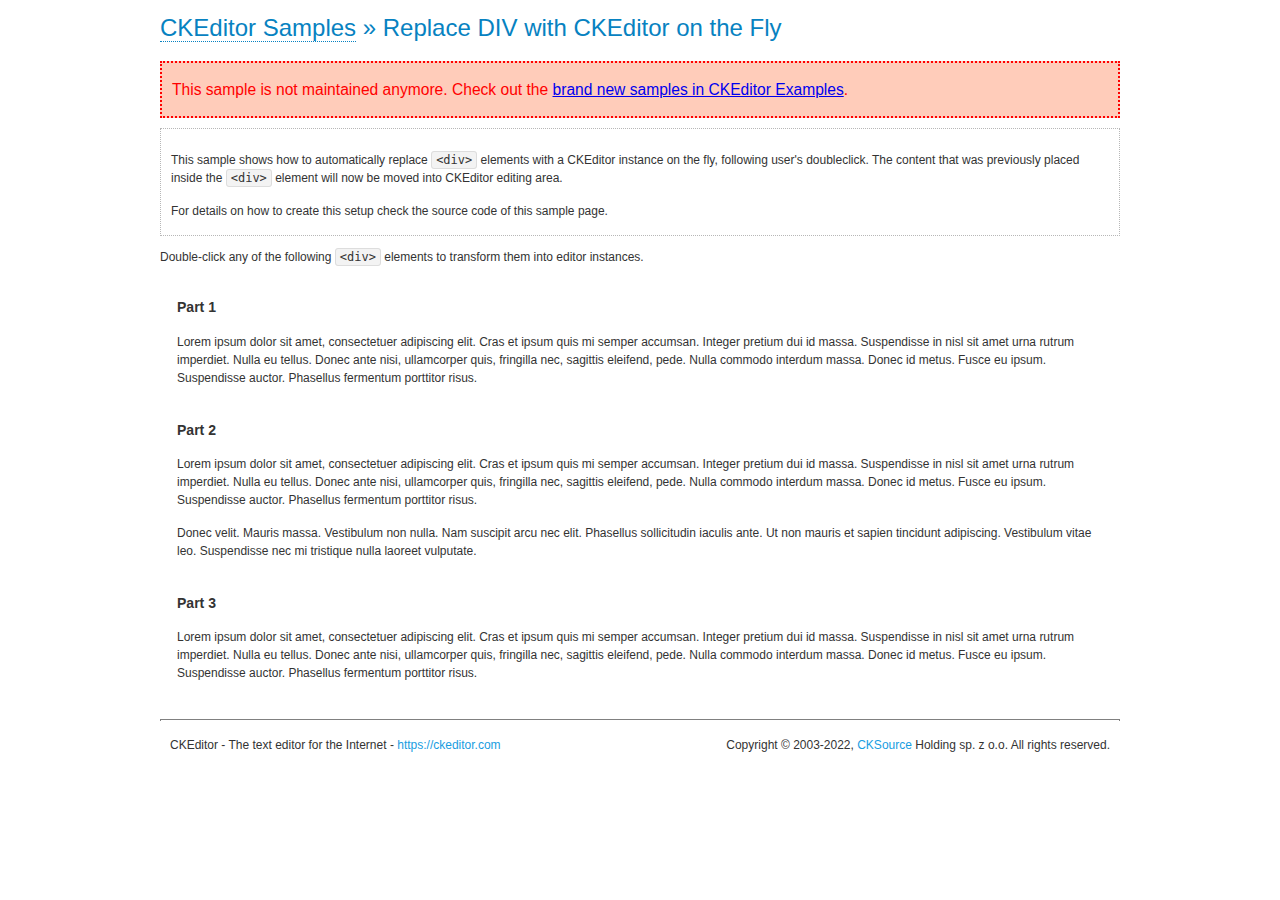
<file: apps/ckeditor/samples/old/divreplace.html>
<!DOCTYPE html>
<!--
Copyright (c) 2003-2022, CKSource Holding sp. z o.o. All rights reserved.
For licensing, see LICENSE.md or https://ckeditor.com/legal/ckeditor-oss-license
-->
<html lang="en">
<head>
	<meta charset="utf-8">
	<title>Replace DIV &mdash; CKEditor Sample</title>
	<script src="../../ckeditor.js"></script>
	<link href="sample.css" rel="stylesheet">
	<meta name="description" content="Try the latest sample of CKEditor 4 and learn more about customizing your WYSIWYG editor with endless possibilities.">
	<style>

		div.editable
		{
			border: solid 2px transparent;
			padding-left: 15px;
			padding-right: 15px;
		}

		div.editable:hover
		{
			border-color: black;
		}

	</style>
	<script>

		// Uncomment the following code to test the "Timeout Loading Method".
		// CKEDITOR.loadFullCoreTimeout = 5;

		window.onload = function() {
			// Listen to the double click event.
			if ( window.addEventListener )
				document.body.addEventListener( 'dblclick', onDoubleClick, false );
			else if ( window.attachEvent )
				document.body.attachEvent( 'ondblclick', onDoubleClick );

		};

		function onDoubleClick( ev ) {
			// Get the element which fired the event. This is not necessarily the
			// element to which the event has been attached.
			var element = ev.target || ev.srcElement;

			// Find out the div that holds this element.
			var name;

			do {
				element = element.parentNode;
			}
			while ( element && ( name = element.nodeName.toLowerCase() ) &&
				( name != 'div' || element.className.indexOf( 'editable' ) == -1 ) && name != 'body' );

			if ( name == 'div' && element.className.indexOf( 'editable' ) != -1 )
				replaceDiv( element );
		}

		var editor;

		function replaceDiv( div ) {
			if ( editor )
				editor.destroy();

			editor = CKEDITOR.replace( div );
		}

	</script>
</head>
<body>
	<h1 class="samples">
		<a href="index.html">CKEditor Samples</a> &raquo; Replace DIV with CKEditor on the Fly
	</h1>
	<div class="warning deprecated">
		This sample is not maintained anymore. Check out the <a href="https://ckeditor.com/docs/ckeditor4/latest/examples/index.html">brand new samples in CKEditor Examples</a>.
	</div>
	<div class="description">
		<p>
			This sample shows how to automatically replace <code>&lt;div&gt;</code> elements
			with a CKEditor instance on the fly, following user's doubleclick. The content
			that was previously placed inside the <code>&lt;div&gt;</code> element will now
			be moved into CKEditor editing area.
		</p>
		<p>
			For details on how to create this setup check the source code of this sample page.
		</p>
	</div>
	<p>
		Double-click any of the following <code>&lt;div&gt;</code> elements to transform them into
		editor instances.
	</p>
	<div class="editable">
		<h3>
			Part 1
		</h3>
		<p>
			Lorem ipsum dolor sit amet, consectetuer adipiscing elit. Cras et ipsum quis mi
			semper accumsan. Integer pretium dui id massa. Suspendisse in nisl sit amet urna
			rutrum imperdiet. Nulla eu tellus. Donec ante nisi, ullamcorper quis, fringilla
			nec, sagittis eleifend, pede. Nulla commodo interdum massa. Donec id metus. Fusce
			eu ipsum. Suspendisse auctor. Phasellus fermentum porttitor risus.
		</p>
	</div>
	<div class="editable">
		<h3>
			Part 2
		</h3>
		<p>
			Lorem ipsum dolor sit amet, consectetuer adipiscing elit. Cras et ipsum quis mi
			semper accumsan. Integer pretium dui id massa. Suspendisse in nisl sit amet urna
			rutrum imperdiet. Nulla eu tellus. Donec ante nisi, ullamcorper quis, fringilla
			nec, sagittis eleifend, pede. Nulla commodo interdum massa. Donec id metus. Fusce
			eu ipsum. Suspendisse auctor. Phasellus fermentum porttitor risus.
		</p>
		<p>
			Donec velit. Mauris massa. Vestibulum non nulla. Nam suscipit arcu nec elit. Phasellus
			sollicitudin iaculis ante. Ut non mauris et sapien tincidunt adipiscing. Vestibulum
			vitae leo. Suspendisse nec mi tristique nulla laoreet vulputate.
		</p>
	</div>
	<div class="editable">
		<h3>
			Part 3
		</h3>
		<p>
			Lorem ipsum dolor sit amet, consectetuer adipiscing elit. Cras et ipsum quis mi
			semper accumsan. Integer pretium dui id massa. Suspendisse in nisl sit amet urna
			rutrum imperdiet. Nulla eu tellus. Donec ante nisi, ullamcorper quis, fringilla
			nec, sagittis eleifend, pede. Nulla commodo interdum massa. Donec id metus. Fusce
			eu ipsum. Suspendisse auctor. Phasellus fermentum porttitor risus.
		</p>
	</div>
	<div id="footer">
		<hr>
		<p>
			CKEditor - The text editor for the Internet - <a class="samples" href="https://ckeditor.com/">https://ckeditor.com</a>
		</p>
		<p id="copy">
			Copyright &copy; 2003-2022, <a class="samples" href="https://cksource.com/">CKSource</a> Holding sp. z o.o. All rights reserved.
		</p>
	</div>
</body>
</html>
</file>
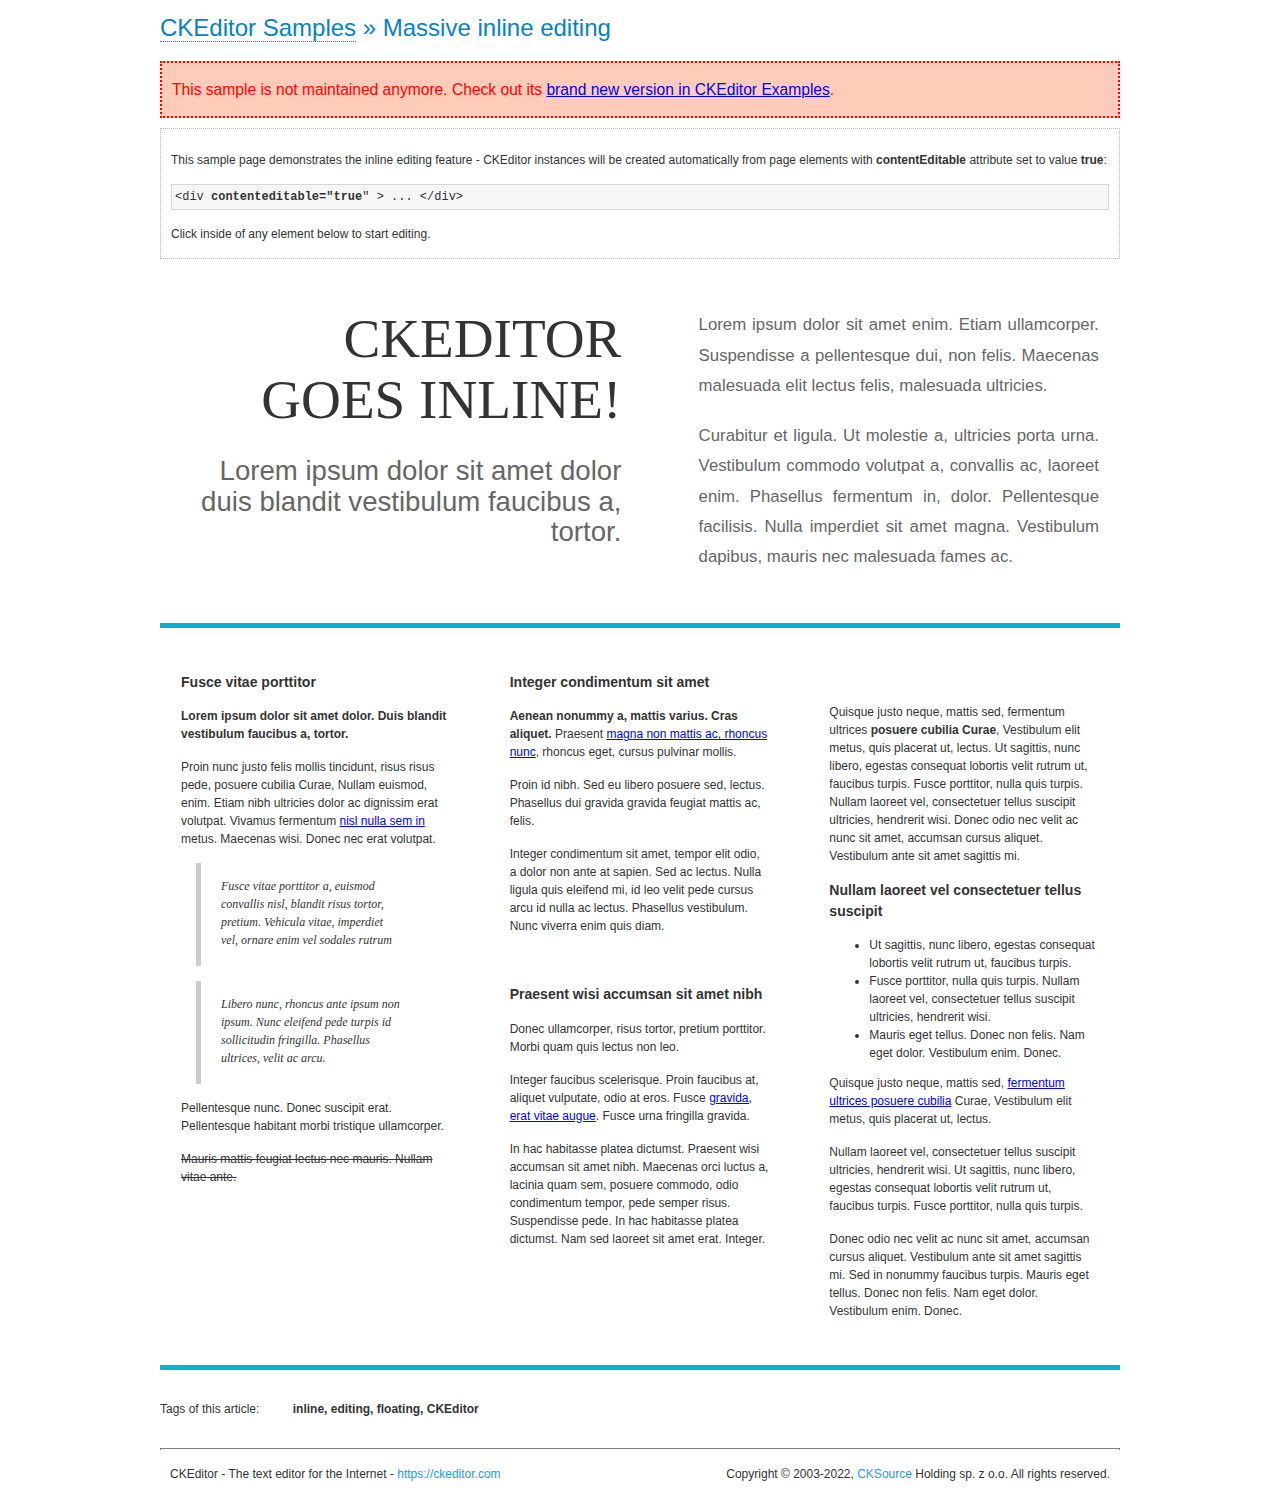
<file: apps/ckeditor/samples/old/inlineall.html>
<!DOCTYPE html>
<!--
Copyright (c) 2003-2022, CKSource Holding sp. z o.o. All rights reserved.
For licensing, see LICENSE.md or https://ckeditor.com/legal/ckeditor-oss-license
-->
<html lang="en">
<head>
	<meta charset="utf-8">
	<title>Massive inline editing &mdash; CKEditor Sample</title>
	<meta name="description" content="Try the latest sample of CKEditor 4 and learn more about customizing your WYSIWYG editor with endless possibilities.">
	<script src="../../ckeditor.js"></script>
	<script>

		// This code is generally not necessary, but it is here to demonstrate
		// how to customize specific editor instances on the fly. This fits well
		// this demo because we have editable elements (like headers) that
		// require less features.

		// The "instanceCreated" event is fired for every editor instance created.
		CKEDITOR.on( 'instanceCreated', function( event ) {
			var editor = event.editor,
				element = editor.element;

			// Customize editors for headers and tag list.
			// These editors don't need features like smileys, templates, iframes etc.
			if ( element.is( 'h1', 'h2', 'h3' ) || element.getAttribute( 'id' ) == 'taglist' ) {
				// Customize the editor configurations on "configLoaded" event,
				// which is fired after the configuration file loading and
				// execution. This makes it possible to change the
				// configurations before the editor initialization takes place.
				editor.on( 'configLoaded', function() {

					// Remove unnecessary plugins to make the editor simpler.
					editor.config.removePlugins = 'colorbutton,find,font,' +
						'forms,iframe,image,newpage,removeformat,' +
						'smiley,specialchar,stylescombo,templates';

					// Rearrange the layout of the toolbar.
					editor.config.toolbarGroups = [
						{ name: 'editing',		groups: [ 'basicstyles', 'links' ] },
						{ name: 'undo' },
						{ name: 'clipboard',	groups: [ 'selection', 'clipboard' ] },
						{ name: 'about' }
					];
				});
			}
		});

	</script>
	<link href="sample.css" rel="stylesheet">
	<style>

		/* The following styles are just to make the page look nice. */

		/* Workaround to show Arial Black in Firefox. */
		@font-face
		{
			font-family: 'arial-black';
			src: local('Arial Black');
		}

		*[contenteditable="true"]
		{
			padding: 10px;
		}

		#container
		{
			width: 960px;
			margin: 30px auto 0;
		}

		#header
		{
			overflow: hidden;
			padding: 0 0 30px;
			border-bottom: 5px solid #05B2D2;
			position: relative;
		}

		#headerLeft,
		#headerRight
		{
			width: 49%;
			overflow: hidden;
		}

		#headerLeft
		{
			float: left;
			padding: 10px 1px 1px;
		}

		#headerLeft h2,
		#headerLeft h3
		{
			text-align: right;
			margin: 0;
			overflow: hidden;
			font-weight: normal;
		}

		#headerLeft h2
		{
			font-family: "Arial Black",arial-black;
			font-size: 4.6em;
			line-height: 1.1;
			text-transform: uppercase;
		}

		#headerLeft h3
		{
			font-size: 2.3em;
			line-height: 1.1;
			margin: .2em 0 0;
			color: #666;
		}

		#headerRight
		{
			float: right;
			padding: 1px;
		}

		#headerRight p
		{
			line-height: 1.8;
			text-align: justify;
			margin: 0;
		}

		#headerRight p + p
		{
			margin-top: 20px;
		}

		#headerRight > div
		{
			padding: 20px;
			margin: 0 0 0 30px;
			font-size: 1.4em;
			color: #666;
		}

		#columns
		{
			color: #333;
			overflow: hidden;
			padding: 20px 0;
		}

		#columns > div
		{
			float: left;
			width: 33.3%;
		}

		#columns #column1 > div
		{
			margin-left: 1px;
		}

		#columns #column3 > div
		{
			margin-right: 1px;
		}

		#columns > div > div
		{
			margin: 0px 10px;
			padding: 10px 20px;
		}

		#columns blockquote
		{
			margin-left: 15px;
		}

		#tagLine
		{
			border-top: 5px solid #05B2D2;
			padding-top: 20px;
		}

		#taglist {
			display: inline-block;
			margin-left: 20px;
			font-weight: bold;
			margin: 0 0 0 20px;
		}

	</style>
</head>
<body>
<div>
	<h1 class="samples"><a href="index.html">CKEditor Samples</a> &raquo; Massive inline editing</h1>
	<div class="warning deprecated">
		This sample is not maintained anymore. Check out its <a href="https://ckeditor.com/docs/ckeditor4/latest/examples/inline.html">brand new version in CKEditor Examples</a>.
	</div>
	<div class="description">
		<p>This sample page demonstrates the inline editing feature - CKEditor instances will be created automatically from page elements with <strong>contentEditable</strong> attribute set to value <strong>true</strong>:</p>
		<pre class="samples">&lt;div <strong>contenteditable="true</strong>" &gt; ... &lt;/div&gt;</pre>
		<p>Click inside of any element below to start editing.</p>
	</div>
</div>
<div id="container">
	<div id="header">
		<div id="headerLeft">
			<h2 id="sampleTitle" contenteditable="true">
				CKEditor<br> Goes Inline!
			</h2>
			<h3 contenteditable="true">
				Lorem ipsum dolor sit amet dolor duis blandit vestibulum faucibus a, tortor.
			</h3>
		</div>
		<div id="headerRight">
			<div contenteditable="true">
				<p>
					Lorem ipsum dolor sit amet enim. Etiam ullamcorper. Suspendisse a pellentesque dui, non felis. Maecenas malesuada elit lectus felis, malesuada ultricies.
				</p>
				<p>
					Curabitur et ligula. Ut molestie a, ultricies porta urna. Vestibulum commodo volutpat a, convallis ac, laoreet enim. Phasellus fermentum in, dolor. Pellentesque facilisis. Nulla imperdiet sit amet magna. Vestibulum dapibus, mauris nec malesuada fames ac.
				</p>
			</div>
		</div>
	</div>
	<div id="columns">
		<div id="column1">
			<div contenteditable="true">
				<h3>
					Fusce vitae porttitor
				</h3>
				<p>
					<strong>
						Lorem ipsum dolor sit amet dolor. Duis blandit vestibulum faucibus a, tortor.
					</strong>
				</p>
				<p>
					Proin nunc justo felis mollis tincidunt, risus risus pede, posuere cubilia Curae, Nullam euismod, enim. Etiam nibh ultricies dolor ac dignissim erat volutpat. Vivamus fermentum <a href="https://ckeditor.com/">nisl nulla sem in</a> metus. Maecenas wisi. Donec nec erat volutpat.
				</p>
				<blockquote>
					<p>
						Fusce vitae porttitor a, euismod convallis nisl, blandit risus tortor, pretium.
						Vehicula vitae, imperdiet vel, ornare enim vel sodales rutrum
					</p>
				</blockquote>
				<blockquote>
					<p>
						Libero nunc, rhoncus ante ipsum non ipsum. Nunc eleifend pede turpis id sollicitudin fringilla. Phasellus ultrices, velit ac arcu.
					</p>
				</blockquote>
				<p>Pellentesque nunc. Donec suscipit erat. Pellentesque habitant morbi tristique ullamcorper.</p>
				<p><s>Mauris mattis feugiat lectus nec mauris. Nullam vitae ante.</s></p>
			</div>
		</div>
		<div id="column2">
			<div contenteditable="true">
				<h3>
					Integer condimentum sit amet
				</h3>
				<p>
					<strong>Aenean nonummy a, mattis varius. Cras aliquet.</strong>
					Praesent <a href="https://ckeditor.com/">magna non mattis ac, rhoncus nunc</a>, rhoncus eget, cursus pulvinar mollis.</p>
				<p>Proin id nibh. Sed eu libero posuere sed, lectus. Phasellus dui gravida gravida feugiat mattis ac, felis.</p>
				<p>Integer condimentum sit amet, tempor elit odio, a dolor non ante at sapien. Sed ac lectus. Nulla ligula quis eleifend mi, id leo velit pede cursus arcu id nulla ac lectus. Phasellus vestibulum. Nunc viverra enim quis diam.</p>
			</div>
			<div contenteditable="true">
				<h3>
					Praesent wisi accumsan sit amet nibh
				</h3>
				<p>Donec ullamcorper, risus tortor, pretium porttitor. Morbi quam quis lectus non leo.</p>
				<p style="margin-left: 40px; ">Integer faucibus scelerisque. Proin faucibus at, aliquet vulputate, odio at eros. Fusce <a href="https://ckeditor.com/">gravida, erat vitae augue</a>. Fusce urna fringilla gravida.</p>
				<p>In hac habitasse platea dictumst. Praesent wisi accumsan sit amet nibh. Maecenas orci luctus a, lacinia quam sem, posuere commodo, odio condimentum tempor, pede semper risus. Suspendisse pede. In hac habitasse platea dictumst. Nam sed laoreet sit amet erat. Integer.</p>
			</div>
		</div>
		<div id="column3">
			<div contenteditable="true">
				<p>
					<img src="assets/inlineall/logo.png" alt="CKEditor logo" style="float:left">
				</p>
				<p>Quisque justo neque, mattis sed, fermentum ultrices <strong>posuere cubilia Curae</strong>, Vestibulum elit metus, quis placerat ut, lectus. Ut sagittis, nunc libero, egestas consequat lobortis velit rutrum ut, faucibus turpis. Fusce porttitor, nulla quis turpis. Nullam laoreet vel, consectetuer tellus suscipit ultricies, hendrerit wisi. Donec odio nec velit ac nunc sit amet, accumsan cursus aliquet. Vestibulum ante sit amet sagittis mi.</p>
				<h3>
					Nullam laoreet vel consectetuer tellus suscipit
				</h3>
				<ul>
					<li>Ut sagittis, nunc libero, egestas consequat lobortis velit rutrum ut, faucibus turpis.</li>
					<li>Fusce porttitor, nulla quis turpis. Nullam laoreet vel, consectetuer tellus suscipit ultricies, hendrerit wisi.</li>
					<li>Mauris eget tellus. Donec non felis. Nam eget dolor. Vestibulum enim. Donec.</li>
				</ul>
				<p>Quisque justo neque, mattis sed, <a href="https://ckeditor.com/">fermentum ultrices posuere cubilia</a> Curae, Vestibulum elit metus, quis placerat ut, lectus.</p>
				<p>Nullam laoreet vel, consectetuer tellus suscipit ultricies, hendrerit wisi. Ut sagittis, nunc libero, egestas consequat lobortis velit rutrum ut, faucibus turpis. Fusce porttitor, nulla quis turpis.</p>
				<p>Donec odio nec velit ac nunc sit amet, accumsan cursus aliquet. Vestibulum ante sit amet sagittis mi. Sed in nonummy faucibus turpis. Mauris eget tellus. Donec non felis. Nam eget dolor. Vestibulum enim. Donec.</p>
			</div>
		</div>
	</div>
	<div id="tagLine">
		Tags of this article:
		<p id="taglist" contenteditable="true">
			inline, editing, floating, CKEditor
		</p>
	</div>
</div>
<div id="footer">
	<hr>
	<p>
		CKEditor - The text editor for the Internet - <a class="samples" href="https://ckeditor.com/">
			https://ckeditor.com</a>
	</p>
	<p id="copy">
		Copyright &copy; 2003-2022, <a class="samples" href="https://cksource.com/">CKSource</a> Holding sp. z o.o. All rights reserved.
	</p>
</div>
</body>
</html>
</file>
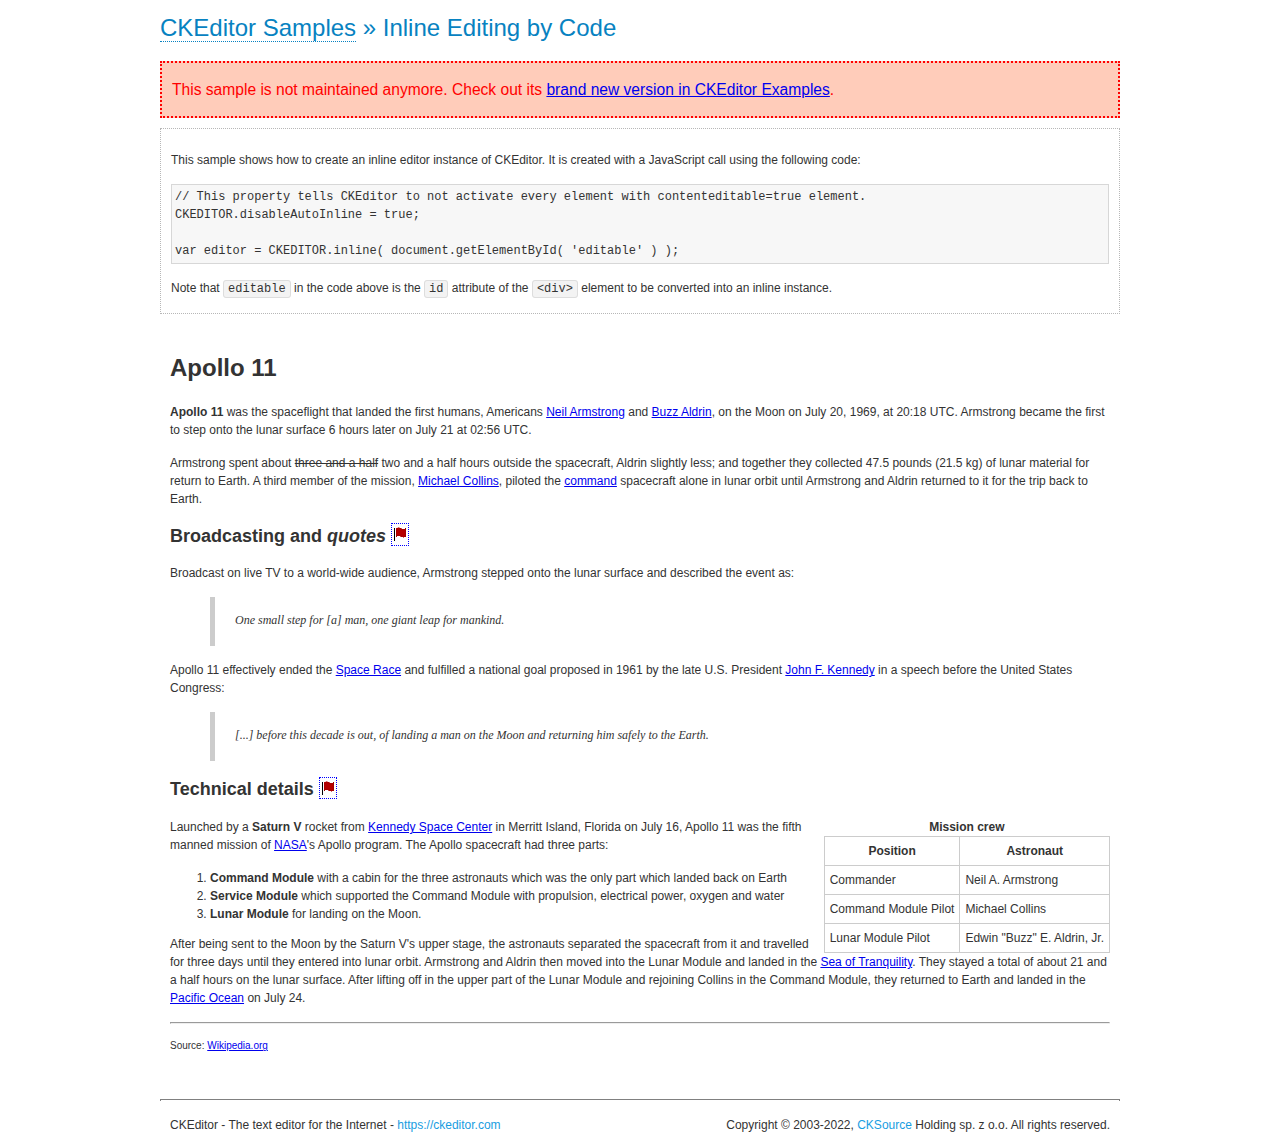
<file: apps/ckeditor/samples/old/inlinebycode.html>
<!DOCTYPE html>
<!--
Copyright (c) 2003-2022, CKSource Holding sp. z o.o. All rights reserved.
For licensing, see LICENSE.md or https://ckeditor.com/legal/ckeditor-oss-license
-->
<html lang="en">
<head>
	<meta charset="utf-8">
	<title>Inline Editing by Code &mdash; CKEditor Sample</title>
	<script src="../../ckeditor.js"></script>
	<link href="sample.css" rel="stylesheet">
	<meta name="description" content="Try the latest sample of CKEditor 4 and learn more about customizing your WYSIWYG editor with endless possibilities.">
	<style>

		#editable
		{
			padding: 10px;
			float: left;
		}

	</style>
</head>
<body>
	<h1 class="samples">
		<a href="index.html">CKEditor Samples</a> &raquo; Inline Editing by Code
	</h1>
	<div class="warning deprecated">
		This sample is not maintained anymore. Check out its <a href="https://ckeditor.com/docs/ckeditor4/latest/examples/inline.html">brand new version in CKEditor Examples</a>.
	</div>
	<div class="description">
		<p>
			This sample shows how to create an inline editor instance of CKEditor. It is created
			with a JavaScript call using the following code:
		</p>
<pre class="samples">
// This property tells CKEditor to not activate every element with contenteditable=true element.
CKEDITOR.disableAutoInline = true;

var editor = CKEDITOR.inline( document.getElementById( 'editable' ) );
</pre>
		<p>
			Note that <code>editable</code> in the code above is the <code>id</code>
			attribute of the <code>&lt;div&gt;</code> element to be converted into an inline instance.
		</p>
	</div>
	<div id="editable" contenteditable="true">
		<h1><img alt="Saturn V carrying Apollo 11" class="right" src="assets/sample.jpg" /> Apollo 11</h1>

		<p><b>Apollo 11</b> was the spaceflight that landed the first humans, Americans <a href="http://en.wikipedia.org/wiki/Neil_Armstrong" title="Neil Armstrong">Neil Armstrong</a> and <a href="http://en.wikipedia.org/wiki/Buzz_Aldrin" title="Buzz Aldrin">Buzz Aldrin</a>, on the Moon on July 20, 1969, at 20:18 UTC. Armstrong became the first to step onto the lunar surface 6 hours later on July 21 at 02:56 UTC.</p>

		<p>Armstrong spent about <s>three and a half</s> two and a half hours outside the spacecraft, Aldrin slightly less; and together they collected 47.5 pounds (21.5&nbsp;kg) of lunar material for return to Earth. A third member of the mission, <a href="http://en.wikipedia.org/wiki/Michael_Collins_(astronaut)" title="Michael Collins (astronaut)">Michael Collins</a>, piloted the <a href="http://en.wikipedia.org/wiki/Apollo_Command/Service_Module" title="Apollo Command/Service Module">command</a> spacecraft alone in lunar orbit until Armstrong and Aldrin returned to it for the trip back to Earth.</p>

		<h2>Broadcasting and <em>quotes</em> <a id="quotes" name="quotes"></a></h2>

		<p>Broadcast on live TV to a world-wide audience, Armstrong stepped onto the lunar surface and described the event as:</p>

		<blockquote>
			<p>One small step for [a] man, one giant leap for mankind.</p>
		</blockquote>

		<p>Apollo 11 effectively ended the <a href="http://en.wikipedia.org/wiki/Space_Race" title="Space Race">Space Race</a> and fulfilled a national goal proposed in 1961 by the late U.S. President <a href="http://en.wikipedia.org/wiki/John_F._Kennedy" title="John F. Kennedy">John F. Kennedy</a> in a speech before the United States Congress:</p>

		<blockquote>
			<p>[...] before this decade is out, of landing a man on the Moon and returning him safely to the Earth.</p>
		</blockquote>

		<h2>Technical details <a id="tech-details" name="tech-details"></a></h2>

		<table align="right" border="1" bordercolor="#ccc" cellpadding="5" cellspacing="0" style="border-collapse:collapse;margin:10px 0 10px 15px;">
			<caption><strong>Mission crew</strong></caption>
			<thead>
			<tr>
				<th scope="col">Position</th>
				<th scope="col">Astronaut</th>
			</tr>
			</thead>
			<tbody>
			<tr>
				<td>Commander</td>
				<td>Neil A. Armstrong</td>
			</tr>
			<tr>
				<td>Command Module Pilot</td>
				<td>Michael Collins</td>
			</tr>
			<tr>
				<td>Lunar Module Pilot</td>
				<td>Edwin &quot;Buzz&quot; E. Aldrin, Jr.</td>
			</tr>
			</tbody>
		</table>

		<p>Launched by a <strong>Saturn V</strong> rocket from <a href="http://en.wikipedia.org/wiki/Kennedy_Space_Center" title="Kennedy Space Center">Kennedy Space Center</a> in Merritt Island, Florida on July 16, Apollo 11 was the fifth manned mission of <a href="http://en.wikipedia.org/wiki/NASA" title="NASA">NASA</a>&#39;s Apollo program. The Apollo spacecraft had three parts:</p>

		<ol>
			<li><strong>Command Module</strong> with a cabin for the three astronauts which was the only part which landed back on Earth</li>
			<li><strong>Service Module</strong> which supported the Command Module with propulsion, electrical power, oxygen and water</li>
			<li><strong>Lunar Module</strong> for landing on the Moon.</li>
		</ol>

		<p>After being sent to the Moon by the Saturn V&#39;s upper stage, the astronauts separated the spacecraft from it and travelled for three days until they entered into lunar orbit. Armstrong and Aldrin then moved into the Lunar Module and landed in the <a href="http://en.wikipedia.org/wiki/Mare_Tranquillitatis" title="Mare Tranquillitatis">Sea of Tranquility</a>. They stayed a total of about 21 and a half hours on the lunar surface. After lifting off in the upper part of the Lunar Module and rejoining Collins in the Command Module, they returned to Earth and landed in the <a href="http://en.wikipedia.org/wiki/Pacific_Ocean" title="Pacific Ocean">Pacific Ocean</a> on July 24.</p>

		<hr />
		<p style="text-align: right;"><small>Source: <a href="http://en.wikipedia.org/wiki/Apollo_11">Wikipedia.org</a></small></p>
	</div>

	<script>
		// We need to turn off the automatic editor creation first.
		CKEDITOR.disableAutoInline = true;

		var editor = CKEDITOR.inline( 'editable' );
	</script>
	<div id="footer">
		<hr>
		<p contenteditable="true">
			CKEditor - The text editor for the Internet - <a class="samples" href="https://ckeditor.com/">
				https://ckeditor.com</a>
		</p>
		<p id="copy">
			Copyright &copy; 2003-2022, <a class="samples" href="https://cksource.com/">CKSource</a> Holding sp. z o.o. All rights reserved.
		</p>
	</div>
</body>
</html>
</file>
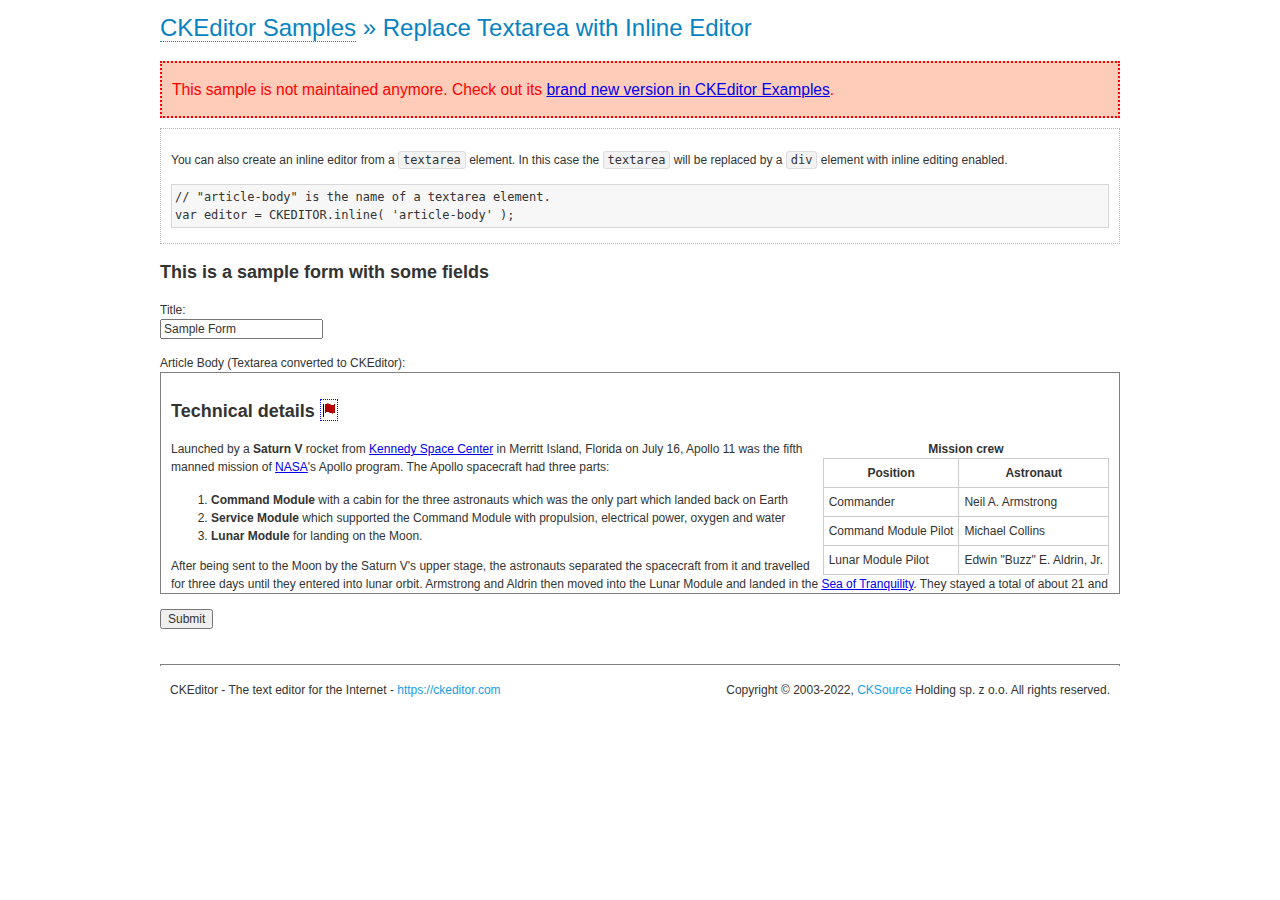
<file: apps/ckeditor/samples/old/inlinetextarea.html>
<!DOCTYPE html>
<!--
Copyright (c) 2003-2022, CKSource Holding sp. z o.o. All rights reserved.
For licensing, see LICENSE.md or https://ckeditor.com/legal/ckeditor-oss-license
-->
<html lang="en">
<head>
	<meta charset="utf-8">
	<title>Replace Textarea with Inline Editor &mdash; CKEditor Sample</title>
	<script src="../../ckeditor.js"></script>
	<link href="sample.css" rel="stylesheet">
	<meta name="description" content="Try the latest sample of CKEditor 4 and learn more about customizing your WYSIWYG editor with endless possibilities.">
	<style>

		/* Style the CKEditor element to look like a textfield */
		.cke_textarea_inline
		{
			padding: 10px;
			height: 200px;
			overflow: auto;

			border: 1px solid gray;
			-webkit-appearance: textfield;
		}

	</style>
</head>
<body>
	<h1 class="samples">
		<a href="index.html">CKEditor Samples</a> &raquo; Replace Textarea with Inline Editor
	</h1>
	<div class="warning deprecated">
		This sample is not maintained anymore. Check out its <a href="https://ckeditor.com/docs/ckeditor4/latest/examples/inline.html">brand new version in CKEditor Examples</a>.
	</div>
	<div class="description">
		<p>
			You can also create an inline editor from a <code>textarea</code>
			element. In this case the <code>textarea</code> will be replaced
			by a <code>div</code> element with inline editing enabled.
		</p>
<pre class="samples">
// "article-body" is the name of a textarea element.
var editor = CKEDITOR.inline( 'article-body' );
</pre>
	</div>
	<form action="sample_posteddata.php" method="post">
		<h2>This is a sample form with some fields</h2>
		<p>
			Title:<br>
			<input type="text" name="title" value="Sample Form"></p>
		<p>
			Article Body (Textarea converted to CKEditor):<br>
			<textarea name="article-body" style="height: 200px">
				&lt;h2&gt;Technical details &lt;a id="tech-details" name="tech-details"&gt;&lt;/a&gt;&lt;/h2&gt;

				&lt;table align="right" border="1" bordercolor="#ccc" cellpadding="5" cellspacing="0" style="border-collapse:collapse;margin:10px 0 10px 15px;"&gt;
					&lt;caption&gt;&lt;strong&gt;Mission crew&lt;/strong&gt;&lt;/caption&gt;
					&lt;thead&gt;
					&lt;tr&gt;
						&lt;th scope="col"&gt;Position&lt;/th&gt;
						&lt;th scope="col"&gt;Astronaut&lt;/th&gt;
					&lt;/tr&gt;
					&lt;/thead&gt;
					&lt;tbody&gt;
					&lt;tr&gt;
						&lt;td&gt;Commander&lt;/td&gt;
						&lt;td&gt;Neil A. Armstrong&lt;/td&gt;
					&lt;/tr&gt;
					&lt;tr&gt;
						&lt;td&gt;Command Module Pilot&lt;/td&gt;
						&lt;td&gt;Michael Collins&lt;/td&gt;
					&lt;/tr&gt;
					&lt;tr&gt;
						&lt;td&gt;Lunar Module Pilot&lt;/td&gt;
						&lt;td&gt;Edwin &quot;Buzz&quot; E. Aldrin, Jr.&lt;/td&gt;
					&lt;/tr&gt;
					&lt;/tbody&gt;
				&lt;/table&gt;

				&lt;p&gt;Launched by a &lt;strong&gt;Saturn V&lt;/strong&gt; rocket from &lt;a href="http://en.wikipedia.org/wiki/Kennedy_Space_Center" title="Kennedy Space Center"&gt;Kennedy Space Center&lt;/a&gt; in Merritt Island, Florida on July 16, Apollo 11 was the fifth manned mission of &lt;a href="http://en.wikipedia.org/wiki/NASA" title="NASA"&gt;NASA&lt;/a&gt;&#39;s Apollo program. The Apollo spacecraft had three parts:&lt;/p&gt;

				&lt;ol&gt;
					&lt;li&gt;&lt;strong&gt;Command Module&lt;/strong&gt; with a cabin for the three astronauts which was the only part which landed back on Earth&lt;/li&gt;
					&lt;li&gt;&lt;strong&gt;Service Module&lt;/strong&gt; which supported the Command Module with propulsion, electrical power, oxygen and water&lt;/li&gt;
					&lt;li&gt;&lt;strong&gt;Lunar Module&lt;/strong&gt; for landing on the Moon.&lt;/li&gt;
				&lt;/ol&gt;

				&lt;p&gt;After being sent to the Moon by the Saturn V&#39;s upper stage, the astronauts separated the spacecraft from it and travelled for three days until they entered into lunar orbit. Armstrong and Aldrin then moved into the Lunar Module and landed in the &lt;a href="http://en.wikipedia.org/wiki/Mare_Tranquillitatis" title="Mare Tranquillitatis"&gt;Sea of Tranquility&lt;/a&gt;. They stayed a total of about 21 and a half hours on the lunar surface. After lifting off in the upper part of the Lunar Module and rejoining Collins in the Command Module, they returned to Earth and landed in the &lt;a href="http://en.wikipedia.org/wiki/Pacific_Ocean" title="Pacific Ocean"&gt;Pacific Ocean&lt;/a&gt; on July 24.&lt;/p&gt;

				&lt;hr /&gt;
				&lt;p style="text-align: right;"&gt;&lt;small&gt;Source: &lt;a href="http://en.wikipedia.org/wiki/Apollo_11"&gt;Wikipedia.org&lt;/a&gt;&lt;/small&gt;&lt;/p&gt;
			</textarea>
		</p>
		<p>
			<input type="submit" value="Submit">
		</p>
	</form>

	<script>
		CKEDITOR.inline( 'article-body' );
	</script>
	<div id="footer">
		<hr>
		<p>
			CKEditor - The text editor for the Internet - <a class="samples" href="https://ckeditor.com/">
				https://ckeditor.com</a>
		</p>
		<p id="copy">
			Copyright &copy; 2003-2022, <a class="samples" href="https://cksource.com/">CKSource</a> Holding sp. z o.o. All rights reserved.
		</p>
	</div>
</body>
</html>
</file>
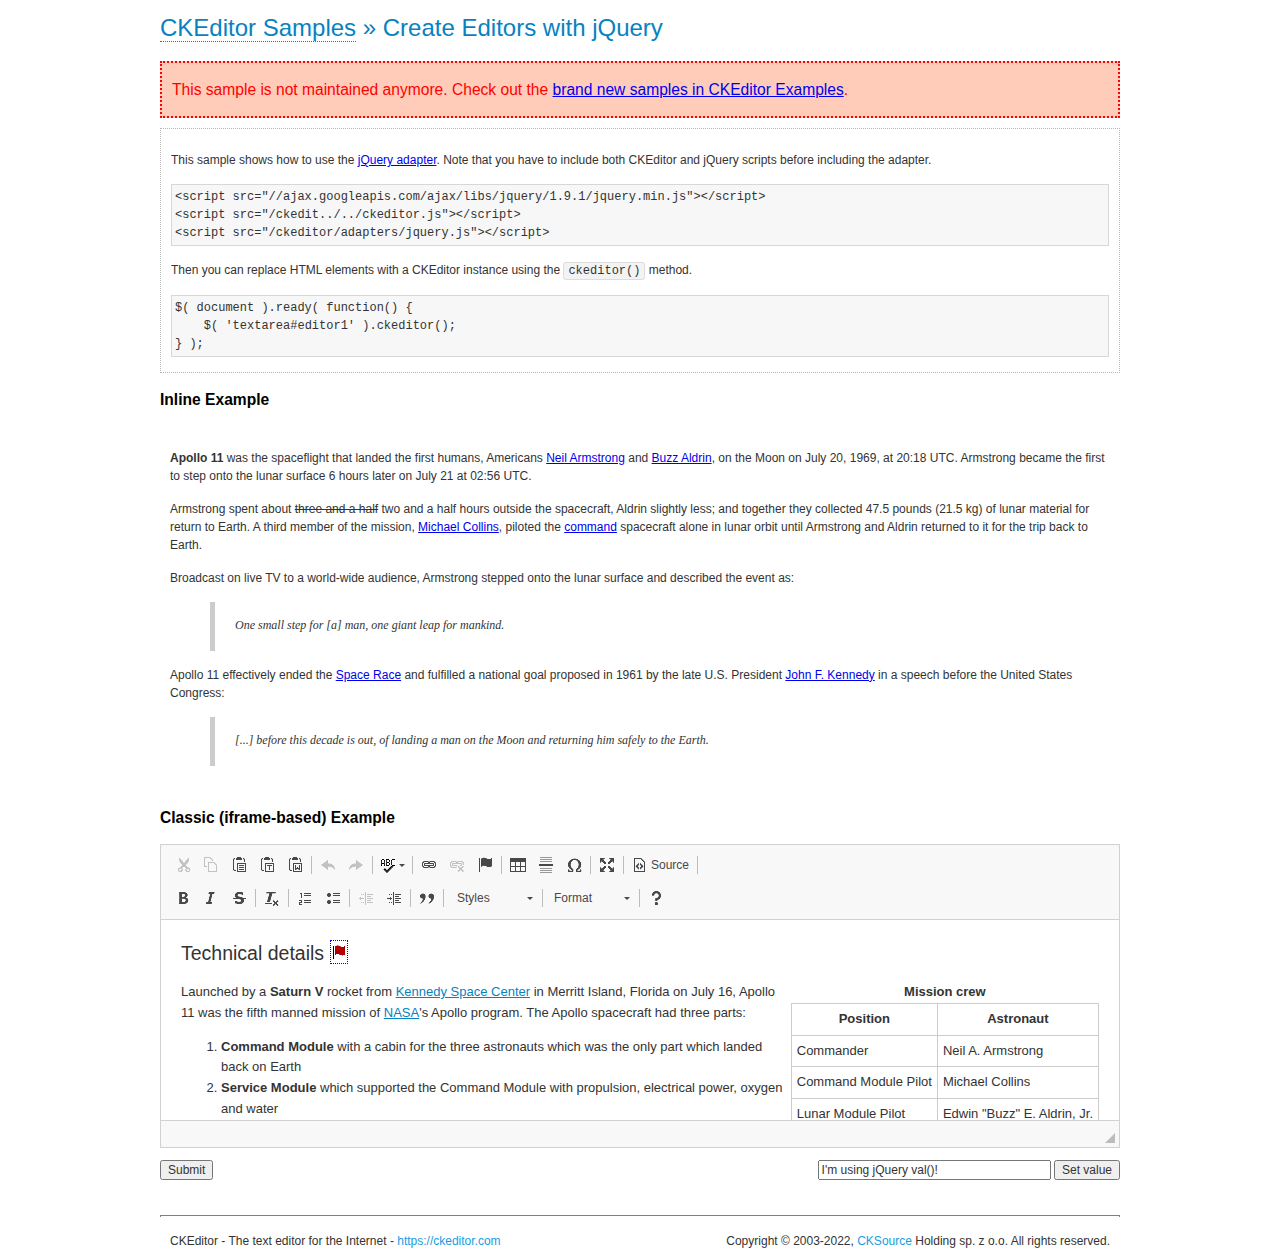
<file: apps/ckeditor/samples/old/jquery.html>
<!DOCTYPE html>
<!--
Copyright (c) 2003-2022, CKSource Holding sp. z o.o. All rights reserved.
For licensing, see LICENSE.md or https://ckeditor.com/legal/ckeditor-oss-license
-->
<html lang="en">
<head>
	<meta charset="utf-8">
	<title>jQuery Adapter &mdash; CKEditor Sample</title>
	<script src="http://code.jquery.com/jquery-1.11.0.min.js"></script>
	<script src="../../ckeditor.js"></script>
	<script src="../../adapters/jquery.js"></script>
	<link href="sample.css" rel="stylesheet">
	<meta name="description" content="Try the latest sample of CKEditor 4 and learn more about customizing your WYSIWYG editor with endless possibilities.">
	<style>

		#editable
		{
			padding: 10px;
			float: left;
		}

	</style>
	<script>

		CKEDITOR.disableAutoInline = true;

		$( document ).ready( function() {
			$( '#editor1' ).ckeditor(); // Use CKEDITOR.replace() if element is <textarea>.
			$( '#editable' ).ckeditor(); // Use CKEDITOR.inline().
		} );

		function setValue() {
			$( '#editor1' ).val( $( 'input#val' ).val() );
		}

	</script>
</head>
<body>
	<h1 class="samples">
		<a href="index.html" id="a-test">CKEditor Samples</a> &raquo; Create Editors with jQuery
	</h1>
	<div class="warning deprecated">
		This sample is not maintained anymore. Check out the <a href="https://ckeditor.com/docs/ckeditor4/latest/examples/index.html">brand new samples in CKEditor Examples</a>.
	</div>
	<form action="sample_posteddata.php" method="post">
		<div class="description">
			<p>
				This sample shows how to use the <a href="https://ckeditor.com/docs/ckeditor4/latest/guide/dev_jquery.html">jQuery adapter</a>.
				Note that you have to include both CKEditor and jQuery scripts before including the adapter.
			</p>

<pre class="samples">
&lt;script src="//ajax.googleapis.com/ajax/libs/jquery/1.9.1/jquery.min.js"&gt;&lt;/script&gt;
&lt;script src="/ckedit../../ckeditor.js"&gt;&lt;/script&gt;
&lt;script src="/ckeditor/adapters/jquery.js"&gt;&lt;/script&gt;
</pre>

			<p>Then you can replace HTML elements with a CKEditor instance using the <code>ckeditor()</code> method.</p>

<pre class="samples">
$( document ).ready( function() {
	$( 'textarea#editor1' ).ckeditor();
} );
</pre>
		</div>

		<h2 class="samples">Inline Example</h2>

		<div id="editable" contenteditable="true">
			<p><img alt="Saturn V carrying Apollo 11" class="right" src="assets/sample.jpg"/><b>Apollo 11</b> was the spaceflight that landed the first humans, Americans <a href="http://en.wikipedia.org/wiki/Neil_Armstrong" title="Neil Armstrong">Neil Armstrong</a> and <a href="http://en.wikipedia.org/wiki/Buzz_Aldrin" title="Buzz Aldrin">Buzz Aldrin</a>, on the Moon on July 20, 1969, at 20:18 UTC. Armstrong became the first to step onto the lunar surface 6 hours later on July 21 at 02:56 UTC.</p>
			<p>Armstrong spent about <s>three and a half</s> two and a half hours outside the spacecraft, Aldrin slightly less; and together they collected 47.5 pounds (21.5&nbsp;kg) of lunar material for return to Earth. A third member of the mission, <a href="http://en.wikipedia.org/wiki/Michael_Collins_(astronaut)" title="Michael Collins (astronaut)">Michael Collins</a>, piloted the <a href="http://en.wikipedia.org/wiki/Apollo_Command/Service_Module" title="Apollo Command/Service Module">command</a> spacecraft alone in lunar orbit until Armstrong and Aldrin returned to it for the trip back to Earth.
			<p>Broadcast on live TV to a world-wide audience, Armstrong stepped onto the lunar surface and described the event as:</p>
			<blockquote><p>One small step for [a] man, one giant leap for mankind.</p></blockquote> <p>Apollo 11 effectively ended the <a href="http://en.wikipedia.org/wiki/Space_Race" title="Space Race">Space Race</a> and fulfilled a national goal proposed in 1961 by the late U.S. President <a href="http://en.wikipedia.org/wiki/John_F._Kennedy" title="John F. Kennedy">John F. Kennedy</a> in a speech before the United States Congress:</p> <blockquote><p>[...] before this decade is out, of landing a man on the Moon and returning him safely to the Earth.</p></blockquote>
		</div>

		<br style="clear: both">

		<h2 class="samples">Classic (iframe-based) Example</h2>

		<textarea cols="80" id="editor1" name="editor1" rows="10">
			&lt;h2&gt;Technical details &lt;a id=&quot;tech-details&quot; name=&quot;tech-details&quot;&gt;&lt;/a&gt;&lt;/h2&gt; &lt;table align=&quot;right&quot; border=&quot;1&quot; bordercolor=&quot;#ccc&quot; cellpadding=&quot;5&quot; cellspacing=&quot;0&quot; style=&quot;border-collapse:collapse;margin:10px 0 10px 15px;&quot;&gt; &lt;caption&gt;&lt;strong&gt;Mission crew&lt;/strong&gt;&lt;/caption&gt; &lt;thead&gt; &lt;tr&gt; &lt;th scope=&quot;col&quot;&gt;Position&lt;/th&gt; &lt;th scope=&quot;col&quot;&gt;Astronaut&lt;/th&gt; &lt;/tr&gt; &lt;/thead&gt; &lt;tbody&gt; &lt;tr&gt; &lt;td&gt;Commander&lt;/td&gt; &lt;td&gt;Neil A. Armstrong&lt;/td&gt; &lt;/tr&gt; &lt;tr&gt; &lt;td&gt;Command Module Pilot&lt;/td&gt; &lt;td&gt;Michael Collins&lt;/td&gt; &lt;/tr&gt; &lt;tr&gt; &lt;td&gt;Lunar Module Pilot&lt;/td&gt; &lt;td&gt;Edwin &amp;quot;Buzz&amp;quot; E. Aldrin, Jr.&lt;/td&gt; &lt;/tr&gt; &lt;/tbody&gt; &lt;/table&gt; &lt;p&gt;Launched by a &lt;strong&gt;Saturn V&lt;/strong&gt; rocket from &lt;a href=&quot;http://en.wikipedia.org/wiki/Kennedy_Space_Center&quot; title=&quot;Kennedy Space Center&quot;&gt;Kennedy Space Center&lt;/a&gt; in Merritt Island, Florida on July 16, Apollo 11 was the fifth manned mission of &lt;a href=&quot;http://en.wikipedia.org/wiki/NASA&quot; title=&quot;NASA&quot;&gt;NASA&lt;/a&gt;&amp;#39;s Apollo program. The Apollo spacecraft had three parts:&lt;/p&gt; &lt;ol&gt; &lt;li&gt;&lt;strong&gt;Command Module&lt;/strong&gt; with a cabin for the three astronauts which was the only part which landed back on Earth&lt;/li&gt; &lt;li&gt;&lt;strong&gt;Service Module&lt;/strong&gt; which supported the Command Module with propulsion, electrical power, oxygen and water&lt;/li&gt; &lt;li&gt;&lt;strong&gt;Lunar Module&lt;/strong&gt; for landing on the Moon.&lt;/li&gt; &lt;/ol&gt; &lt;p&gt;After being sent to the Moon by the Saturn V&amp;#39;s upper stage, the astronauts separated the spacecraft from it and travelled for three days until they entered into lunar orbit. Armstrong and Aldrin then moved into the Lunar Module and landed in the &lt;a href=&quot;http://en.wikipedia.org/wiki/Mare_Tranquillitatis&quot; title=&quot;Mare Tranquillitatis&quot;&gt;Sea of Tranquility&lt;/a&gt;. They stayed a total of about 21 and a half hours on the lunar surface. After lifting off in the upper part of the Lunar Module and rejoining Collins in the Command Module, they returned to Earth and landed in the &lt;a href=&quot;http://en.wikipedia.org/wiki/Pacific_Ocean&quot; title=&quot;Pacific Ocean&quot;&gt;Pacific Ocean&lt;/a&gt; on July 24.&lt;/p&gt; &lt;hr/&gt; &lt;p style=&quot;text-align: right;&quot;&gt;&lt;small&gt;Source: &lt;a href=&quot;http://en.wikipedia.org/wiki/Apollo_11&quot;&gt;Wikipedia.org&lt;/a&gt;&lt;/small&gt;&lt;/p&gt;
		</textarea>

		<p style="overflow: hidden">
			<input style="float: left" type="submit" value="Submit">
			<span style="float: right">
				<input type="text" id="val" value="I'm using jQuery val()!" size="30">
				<input onclick="setValue();" type="button" value="Set value">
			</span>
		</p>
	</form>
	<div id="footer">
		<hr>
		<p>
			CKEditor - The text editor for the Internet - <a class="samples" href="https://ckeditor.com/">https://ckeditor.com</a>
		</p>
		<p id="copy">
			Copyright &copy; 2003-2022, <a class="samples" href="https://cksource.com/">CKSource</a> Holding sp. z o.o. All rights reserved.
		</p>
	</div>
</body>
</html>
</file>
<file: apps/ckeditor/samples/css/samples.css>
/**
 * @license Copyright (c) 2003-2022, CKSource Holding sp. z o.o. All rights reserved.
 * For licensing, see LICENSE.md or https://ckeditor.com/legal/ckeditor-oss-license
 */
@media (max-width: 900px) {
  .global-is-mobile-hidden {
    display: none !important;
  }
}
article,
aside,
details,
figcaption,
figure,
footer,
header,
hgroup,
main,
menu,
nav,
section {
  display: block;
}
body,
html {
  margin: 0;
  padding: 0;
  font: 16px / 1.8 Arial, 'Helvetica Neue', Helvetica, sans-serif;
  font-weight: 300;
  color: #575757;
}
.grid-width-10 {
  width: 10%;
}
.grid-width-20 {
  width: 20%;
}
.grid-width-30 {
  width: 30%;
}
.grid-width-40 {
  width: 40%;
}
.grid-width-50 {
  width: 50%;
}
.grid-width-60 {
  width: 60%;
}
.grid-width-70 {
  width: 70%;
}
.grid-width-80 {
  width: 80%;
}
.grid-width-90 {
  width: 90%;
}
.grid-width-100 {
  width: 100%;
}
@media (max-width: 900px) {
  .grid-width-10,
  .grid-width-20,
  .grid-width-30,
  .grid-width-40,
  .grid-width-50,
  .grid-width-60,
  .grid-width-70,
  .grid-width-80,
  .grid-width-90,
  .grid-width-100 {
    width: 100%;
  }
}
*[class*="grid-width"] {
  -webkit-box-sizing: border-box;
  -moz-box-sizing: border-box;
  box-sizing: border-box;
  padding-left: 4%;
  padding-right: 4%;
  float: left;
}
*[class*="grid-width"]:after,
.grid-container:after,
*[class*="grid-width"]:before,
.grid-container:before {
  content: '';
  display: block;
  overflow: hidden;
  visibility: hidden;
  font-size: 0;
  line-height: 0;
  width: 0;
  height: 0;
}
*[class*="grid-width"]:after,
.grid-container:after {
  clear: both;
}
.grid-container {
  -webkit-box-sizing: border-box;
  -moz-box-sizing: border-box;
  box-sizing: border-box;
  margin-left: auto;
  margin-right: auto;
}
.grid-container-nested *[class*="grid-width"]:first-child {
  padding-left: 0;
}
.grid-container-nested *[class*="grid-width"]:last-child {
  padding-right: 0;
}
@media (max-width: 900px) {
  .grid-container-nested *[class*="grid-width"]:first-child {
    padding-left: 4%;
  }
  .grid-container-nested *[class*="grid-width"]:last-child {
    padding-right: 4%;
  }
}
.header-a {
  min-height: 140px;
  overflow: hidden;
}
.header-a .header-a-logo {
  margin: 40px 0 0;
}
@media (max-width: 900px) {
  .header-a .header-a-logo {
    text-align: center;
  }
}
.header-a .header-a-logo img {
  border: transparent;
}
.navigation-a {
  height: 30px;
  background: #3D3D3D;
  position: absolute;
  left: 0;
  right: 0;
  top: 0;
  padding: 0;
  overflow: hidden;
}
@media (max-width: 900px) {
  .navigation-a {
    text-align: center;
  }
}
.navigation-a ul {
  list-style: none;
  margin: 0;
  overflow: hidden;
}
.navigation-a ul li,
.navigation-a ul li a {
  display: inline-block;
}
@media (max-width: 900px) {
  .navigation-a ul {
    width: auto;
    text-overflow: ellipsis;
    white-space: nowrap;
    display: inline-block;
    float: none;
  }
  .navigation-a ul:before,
  .navigation-a ul:after {
    display: none;
  }
}
.navigation-a ul.navigation-a-left {
  text-align: left;
}
@media (max-width: 900px) {
  .navigation-a ul.navigation-a-left {
    padding-right: 0;
  }
}
.navigation-a ul.navigation-a-right {
  text-align: right;
}
@media (max-width: 900px) {
  .navigation-a ul.navigation-a-right {
    padding-left: 23px;
  }
}
.navigation-a ul li + li {
  margin-left: 23px;
}
.navigation-a ul li a {
  font-size: 10px;
  font-size: 0.625rem;
  line-height: 18px;
  line-height: 1.13rem;
  line-height: 30px;
  float: left;
  color: #ddd;
  font-weight: bold;
  text-decoration: none;
  text-transform: uppercase;
}
.navigation-a ul li a:hover {
  cursor: pointer;
  color: #fff;
}
.icon-navigation-a-github:before,
.icon-navigation-a-github:after {
  background-image: url("[data-uri]");
}
.navigation-b {
  text-align: right;
  margin: 52px 0 0;
  overflow: visible;
}
@media (max-width: 900px) {
  .navigation-b {
    text-align: center;
    margin-top: 20px;
    padding: 0;
  }
}
.navigation-b ul {
  padding: 0;
  list-style: none;
  margin: 0;
  overflow: visible;
}
.navigation-b ul li,
.navigation-b ul li a {
  display: inline-block;
}
@media (max-width: 900px) {
  .navigation-b ul {
    display: table;
    width: 100%;
    padding-bottom: 1.5em;
  }
}
@media (max-width: 900px) {
  .navigation-b ul li {
    display: table-row;
  }
}
.navigation-b ul li + li {
  margin-left: 20px;
}
@media (max-width: 900px) {
  .navigation-b ul li + li {
    margin-left: 0;
  }
}
.navigation-b ul li a {
  -webkit-box-sizing: border-box;
  -moz-box-sizing: border-box;
  box-sizing: border-box;
  text-transform: uppercase;
  text-decoration: none;
  outline: none;
}
@media (max-width: 900px) {
  .navigation-b ul li a {
    width: 100%;
    -webkit-border-radius: 0;
    -webkit-background-clip: padding-box;
    -moz-border-radius: 0;
    -moz-background-clip: padding;
    border-radius: 0;
    background-clip: padding-box;
  }
}
.footer-a {
  font-size: 13px;
  font-size: 0.8125rem;
  line-height: 23.4px;
  line-height: 1.46rem;
  padding-top: 2.25em;
  padding-bottom: 2.25em;
  overflow: hidden;
  color: #8a8a8a;
}
.footer-a a {
  color: #0287D0;
  text-decoration: none;
  border-bottom: 1px dotted #0287D0;
}
.footer-a a:hover {
  color: #0277b7;
}
.footer-a p {
  margin: 0;
  display: inline-block;
  text-align: center;
}
.content {
  font-size: 14px;
  font-size: 0.875rem;
  line-height: 25.2px;
  line-height: 1.57rem;
  overflow: hidden;
  padding-top: 1.5em;
  padding-bottom: 1.5em;
}
.content p {
  margin: 0.75em 0;
}
.content ul,
.content ol,
.content pre,
.content blockquote,
.content textarea:not([class^="cke"]),
.content .cke {
  margin: 1.875em 0;
}
.content code,
.content kbd {
  -webkit-border-radius: 3px;
  -webkit-background-clip: padding-box;
  -moz-border-radius: 3px;
  -moz-background-clip: padding;
  border-radius: 3px;
  background-clip: padding-box;
  padding: 3px 4px;
}
.content pre,
.content code,
.content kbd,
.content blockquote {
  background: #f5f5f5;
}
.content blockquote,
.content pre {
  background: none;
  border-left: 4px solid #0287D0;
  padding: 1.5em 2.25em;
}
.content p a,
.content ul a,
.content ol a,
.content blockquote a,
.content h1 a,
.content h2 a,
.content h3 a,
.content h4 a,
.content h5 a {
  color: #0287D0;
  text-decoration: none;
  border-bottom: 1px dotted #0287D0;
}
.content p a:hover,
.content ul a:hover,
.content ol a:hover,
.content blockquote a:hover,
.content h1 a:hover,
.content h2 a:hover,
.content h3 a:hover,
.content h4 a:hover,
.content h5 a:hover {
  color: #0277b7;
}
.content h1,
.content h2,
.content h3,
.content h4,
.content h5 {
  color: #000;
  font-weight: 100;
}
.content h1 code,
.content h2 code,
.content h3 code,
.content h4 code,
.content h5 code,
.content h1 kbd,
.content h2 kbd,
.content h3 kbd,
.content h4 kbd,
.content h5 kbd {
  font-size: inherit;
}
.content h1 a.content-heading-anchor,
.content h2 a.content-heading-anchor,
.content h3 a.content-heading-anchor,
.content h4 a.content-heading-anchor,
.content h5 a.content-heading-anchor {
  font-weight: 100;
  vertical-align: middle;
  opacity: 0;
  border: 0;
}
.content h1:hover a.content-heading-anchor,
.content h2:hover a.content-heading-anchor,
.content h3:hover a.content-heading-anchor,
.content h4:hover a.content-heading-anchor,
.content h5:hover a.content-heading-anchor {
  opacity: 1;
}
.content h1:target a,
.content h2:target a,
.content h3:target a,
.content h4:target a,
.content h5:target a {
  -webkit-animation: targetLinkOpacity 0.5s linear alternate;
  -moz-animation: targetLinkOpacity 0.5s linear alternate;
  -o-animation: targetLinkOpacity 0.5s linear alternate;
  animation: targetLinkOpacity 0.5s linear alternate;
  opacity: 1;
}
.content input,
.content select,
.content textarea:not([class^="cke"]) {
  -webkit-border-radius: 3px;
  -webkit-background-clip: padding-box;
  -moz-border-radius: 3px;
  -moz-background-clip: padding;
  border-radius: 3px;
  background-clip: padding-box;
  -webkit-box-shadow: inset 0 1px 1px rgba(0, 0, 0, 0.08);
  -moz-box-shadow: inset 0 1px 1px rgba(0, 0, 0, 0.08);
  box-shadow: inset 0 1px 1px rgba(0, 0, 0, 0.08);
  font: inherit;
  color: inherit;
  border: 1px solid #D9D9D9;
  padding: .2em .5em;
}
.content input:focus,
.content select:focus,
.content textarea:not([class^="cke"]):focus {
  border-color: #66afe9;
  outline: 0;
  -webkit-box-shadow: inset 0 1px 1px rgba(0, 0, 0, 0.08), 0 0 8px #93c6ef;
  -moz-box-shadow: inset 0 1px 1px rgba(0, 0, 0, 0.08), 0 0 8px #93c6ef;
  box-shadow: inset 0 1px 1px rgba(0, 0, 0, 0.08), 0 0 8px #93c6ef;
}
.content abbr {
  border-bottom: 1px dotted #666;
  cursor: pointer;
}
.content blockquote {
  font-style: italic;
  font-family: Georgia, Times, "Times New Roman", serif;
  font-size: 16px;
  font-size: 1rem;
  line-height: 28.8px;
  line-height: 1.8rem;
}
.content em {
  font-style: italic;
}
.content h1 {
  font-size: 36px;
  font-size: 2.25rem;
  line-height: 64.8px;
  line-height: 4.05rem;
  margin: 1.125em 0 0;
}
.content h2 {
  font-size: 27.2px;
  font-size: 1.7rem;
  line-height: 48.96px;
  line-height: 3.06rem;
  margin: 0.9em 0 0;
}
.content h3 {
  font-size: 24px;
  font-size: 1.5rem;
  line-height: 43.2px;
  line-height: 2.7rem;
  font-weight: 500;
  margin: 0.75em 0 0;
}
.content h4 {
  font-size: 19.2px;
  font-size: 1.2rem;
  line-height: 34.56px;
  line-height: 2.16rem;
  font-weight: 500;
  margin: 0.75em 0 0;
}
.content h5 {
  font-size: 17.6px;
  font-size: 1.1rem;
  line-height: 31.68px;
  line-height: 1.98rem;
  font-weight: 500;
  margin: 0.75em 0 0;
}
.content hr {
  border: 0;
  border-top: 4px solid #D9D9D9;
  margin: 1.5em 0;
}
.content input[type="text"] {
  height: 1.8em;
  line-height: 1.8em;
}
.content input[type="button"] {
  -webkit-appearance: button;
  -moz-appearance: button;
  appearance: button;
}
.content kbd {
  font-size: 12px;
  font-size: 0.75rem;
  line-height: 21.6px;
  line-height: 1.35rem;
  font-family: Arial, 'Helvetica Neue', Helvetica, sans-serif;
  padding: 2px 6px;
  -webkit-box-shadow: 0 0 4px #fff inset, 0 2px 0 #D9D9D9;
  -moz-box-shadow: 0 0 4px #fff inset, 0 2px 0 #D9D9D9;
  box-shadow: 0 0 4px #fff inset, 0 2px 0 #D9D9D9;
}
.content p img {
  vertical-align: middle;
}
.content p pre {
  padding: 1.5em;
}
.content pre {
  padding: 0;
  border: 0;
  tab-size: 4;
  -o-tab-size: 4;
  -moz-tab-size: 4;
}
.content pre,
.content code {
  font-size: 11.89px;
  font-size: 0.743rem;
  line-height: 21.4px;
  line-height: 1.34rem;
  font-family: Consolas, Menlo, Monaco, Lucida Console, Liberation Mono, DejaVu Sans Mono, Bitstream Vera Sans Mono, Courier New, monospace, serif;
}
.content pre a,
.content code a {
  border: 0;
}
.content pre code {
  padding: 0.75em;
  display: block;
}
.content strong {
  color: #000;
}
.content ul ul,
.content ol ul,
.content ul ol,
.content ol ol {
  margin: 0.75em 0;
}
.content ul li,
.content ol li {
  font-size: 14px;
  font-size: 0.875rem;
  line-height: 30.24px;
  line-height: 1.89rem;
}
.content textarea:not([class^="cke"]) {
  width: 100%;
}
.content div.todo {
  border: 2px dotted #444;
  padding: 10px;
  margin: 60px 0 10px 0;
  /* Remove me some day */
}
.content div.todo:before {
  content: "TODO";
  font-weight: bold;
}
body a.button-a,
body button.button-a,
body input.button-a {
  -webkit-border-radius: 3px;
  -webkit-background-clip: padding-box;
  -moz-border-radius: 3px;
  -moz-background-clip: padding;
  border-radius: 3px;
  background-clip: padding-box;
  font-size: 14px;
  font-size: 0.875rem;
  line-height: 25.2px;
  line-height: 1.57rem;
  height: 36px;
  line-height: 36px;
  padding: 0 1.1em;
  font-weight: 700;
  color: #3e3e3e;
  white-space: nowrap;
  text-decoration: none;
  display: inline-block;
  cursor: pointer;
  border: 0;
  vertical-align: middle;
  margin: 1px 0;
  background: transparent;
}
body a.button-a.icon-pos-left,
body button.button-a.icon-pos-left,
body input.button-a.icon-pos-left {
  padding-left: .8em;
}
body a.button-a.icon-pos-right,
body button.button-a.icon-pos-right,
body input.button-a.icon-pos-right {
  padding-right: .8em;
}
body a.button-a.button-a-no-text,
body button.button-a.button-a-no-text,
body input.button-a.button-a-no-text {
  -webkit-border-radius: 100px;
  -webkit-background-clip: padding-box;
  -moz-border-radius: 100px;
  -moz-background-clip: padding;
  border-radius: 100px;
  background-clip: padding-box;
  width: 36px;
  padding: 0;
  text-indent: -999px;
  overflow: hidden;
  position: relative;
  text-align: center;
}
body a.button-a.button-a-no-text:before,
body button.button-a.button-a-no-text:before,
body input.button-a.button-a-no-text:before {
  position: absolute;
  left: 50%;
  top: 50%;
  margin: -9px 0 0 -9px;
}
@media (max-width: 900px) {
  body a.button-a.button-a-mobile-collapsed,
  body button.button-a.button-a-mobile-collapsed,
  body input.button-a.button-a-mobile-collapsed {
    -webkit-border-radius: 100px;
    -webkit-background-clip: padding-box;
    -moz-border-radius: 100px;
    -moz-background-clip: padding;
    border-radius: 100px;
    background-clip: padding-box;
    width: 36px;
    padding: 0;
    text-indent: -999px;
    overflow: hidden;
    position: relative;
    text-align: center;
  }
  body a.button-a.button-a-mobile-collapsed:before,
  body button.button-a.button-a-mobile-collapsed:before,
  body input.button-a.button-a-mobile-collapsed:before {
    position: absolute;
    left: 50%;
    top: 50%;
    margin: -9px 0 0 -9px;
  }
  body a.button-a.button-a-mobile-collapsed:before,
  body button.button-a.button-a-mobile-collapsed:before,
  body input.button-a.button-a-mobile-collapsed:before {
    position: absolute;
    left: 50%;
    top: 50%;
    margin: -9px 0 0 -9px;
  }
}
body a.button-a:active,
body button.button-a:active,
body input.button-a:active,
body a.button-a:hover,
body button.button-a:hover,
body input.button-a:hover {
  color: #fff;
  background: #0277b7;
}
body a.button-a:focus,
body button.button-a:focus,
body input.button-a:focus {
  border-color: #66afe9;
  outline: 0;
  -webkit-box-shadow: inset 0 1px 1px rgba(0, 0, 0, 0.075), 0 0 8px #93c6ef;
  -moz-box-shadow: inset 0 1px 1px rgba(0, 0, 0, 0.075), 0 0 8px #93c6ef;
  box-shadow: inset 0 1px 1px rgba(0, 0, 0, 0.075), 0 0 8px #93c6ef;
}
body a.button-a-soft,
body button.button-a-soft,
body input.button-a-soft {
  background: #e7e7e7;
}
body a.button-a-soft:active,
body button.button-a-soft:active,
body input.button-a-soft:active,
body a.button-a-soft:hover,
body button.button-a-soft:hover,
body input.button-a-soft:hover {
  color: #3e3e3e;
  background: #cecece;
}
body a.button-a-background,
body button.button-a-background,
body input.button-a-background,
body a.navigation-b ul li a:hover,
body button.navigation-b ul li a:hover,
body input.navigation-b ul li a:hover {
  color: #fff;
  background: #0287D0;
}
body a.button-a-background:active,
body button.button-a-background:active,
body input.button-a-background:active,
body a.button-a-background:hover,
body button.button-a-background:hover,
body input.button-a-background:hover,
body a.navigation-b ul li a:hover:active,
body button.navigation-b ul li a:hover:active,
body input.navigation-b ul li a:hover:active,
body a.navigation-b ul li a:hover:hover,
body button.navigation-b ul li a:hover:hover,
body input.navigation-b ul li a:hover:hover {
  color: #fff;
  background: #0277b7;
}
.balloon-a {
  font-size: 12px;
  font-size: 0.75rem;
  line-height: 21.6px;
  line-height: 1.35rem;
  -webkit-border-radius: 3px;
  -webkit-background-clip: padding-box;
  -moz-border-radius: 3px;
  -moz-background-clip: padding;
  border-radius: 3px;
  background-clip: padding-box;
  border-bottom: 3px solid #d4d4d4;
  background: #ebebeb;
  display: inline-block;
  white-space: nowrap;
  padding: .4em 1.2em .2em;
  font-weight: 700;
  position: relative;
  z-index: 1000;
  text-transform: none;
  color: #575757;
}
.balloon-a:hover {
  color: #575757;
}
.balloon-a:before {
  content: '';
  width: 0;
  height: 0;
  border-style: solid;
  position: absolute;
}
.balloon-a-ne:before,
.balloon-a-nw:before {
  top: -13px;
  border-width: 0 9px 15.6px 9px;
  border-color: transparent transparent #ebebeb transparent;
}
.balloon-a-se:before,
.balloon-a-sw:before {
  bottom: -13px;
  border-width: 15.6px 9px 0 9px;
  border-color: #ebebeb transparent transparent transparent;
}
.balloon-a-nw:before,
.balloon-a-sw:before {
  left: 20px;
}
.balloon-a-ne:before,
.balloon-a-se:before {
  right: 20px;
}
.icon-pos-left:before,
.icon-pos-right:after {
  content: '';
  display: inline-block;
  width: 18px;
  height: 18px;
  vertical-align: middle;
  background-repeat: no-repeat;
}
.icon-pos-left:before {
  margin-right: 10px;
}
.icon-pos-right:after {
  margin-left: 10px;
}
.icon-download:before,
.icon-download:after {
  background-image: url("[data-uri]");
}
.icon-question-mark:before,
.icon-question-mark:after {
  background-image: url("[data-uri]");
}
.icon-close:before,
.icon-close:after {
  background-image: url("[data-uri]");
}
.ie8 .switch > * {
  vertical-align: middle;
}
.ie8 .switch input[type="radio"] {
  margin: 0 0.25em;
  display: inline-block;
}
.ie8 .switch label {
  margin-left: 0 !important;
  margin-right: 0 !important;
}
.ie8 .switch label[data-for="1"] {
  float: left;
}
.ie8 .switch label[data-for="2"] {
  float: right;
}
.ie8 .switch .switch-inner {
  display: none;
}
.switch {
  font-size: 14px;
  font-size: 0.875rem;
  line-height: 25.2px;
  line-height: 1.57rem;
  font-weight: bold;
  background-color: #0287D0;
  overflow: hidden;
  display: inline-block;
  padding: 0.75em 0.25em;
  color: #fff;
  -webkit-border-radius: 3px;
  -webkit-background-clip: padding-box;
  -moz-border-radius: 3px;
  -moz-background-clip: padding;
  border-radius: 3px;
  background-clip: padding-box;
  position: relative;
}
.switch input[type="radio"] {
  display: none;
}
.switch label {
  position: relative;
  z-index: 2;
  float: left;
  cursor: pointer;
  padding: 0 0.75em;
}
.switch label:hover {
  text-decoration: underline;
}
.switch .switch-inner {
  float: left;
  background-color: #FFF;
  height: 1.5em;
  width: 4.125em;
  padding: 2px;
  margin: 0 0.25em;
  -webkit-border-radius: 5.5px;
  -webkit-background-clip: padding-box;
  -moz-border-radius: 5.5px;
  -moz-background-clip: padding;
  border-radius: 5.5px;
  background-clip: padding-box;
}
.switch .switch-inner .handler {
  overflow: hidden;
  position: relative;
  display: block;
  height: 1.5em;
  width: 1.5em;
  background: #027dc1;
  -webkit-border-radius: 4.5px;
  -webkit-background-clip: padding-box;
  -moz-border-radius: 4.5px;
  -moz-background-clip: padding;
  border-radius: 4.5px;
  background-clip: padding-box;
}
.switch .switch-inner .handler:before {
  content: '';
  display: block;
  position: absolute;
  top: 0;
  right: 0;
  bottom: 3px;
  left: 0;
  background-color: #0291df;
  -webkit-border-bottom-left-radius: 4.5px;
  -moz-border-radius-bottomleft: 4.5px;
  border-bottom-left-radius: 4.5px;
  -webkit-border-bottom-right-radius: 4.5px;
  -webkit-background-clip: padding-box;
  -moz-border-radius-bottomright: 4.5px;
  -moz-background-clip: padding;
  border-bottom-right-radius: 4.5px;
  background-clip: padding-box;
}
.switch:hover .switch-inner .handler:before {
  background: #029ef3;
}
.switch input[data-num="2"]:checked ~ .switch-inner > .handler {
  margin-left: auto;
}
.switch input[data-num="2"]:checked ~ label[data-for="1"] {
  padding-right: 5.125em;
  margin-right: -4.375em;
}
.switch input[data-num="1"]:checked ~ label[data-for="2"] {
  padding-left: 5.125em;
  margin-left: -4.375em;
}
.toggler {
  -webkit-user-select: none;
  -moz-user-select: none;
  -ms-user-select: none;
  user-select: none;
}
.toggler label {
  cursor: pointer;
}
.toggler [data-collapse] {
  display: inherit;
}
.toggler [data-expand] {
  display: none;
}
.toggler.collapsed [data-collapse] {
  display: none;
}
.toggler.collapsed [data-expand] {
  display: inherit;
}
.toggler-container {
  overflow: hidden;
}
.toggler-container.collapsed {
  height: 0;
}
.icon-toggler-expanded:before,
.icon-toggler-collapsed:before,
.icon-toggler-expanded:after,
.icon-toggler-collapsed:after {
  background-image: url("[data-uri]");
}
.icon-toggler-expanded.icon-light:before,
.icon-toggler-collapsed.icon-light:before,
.icon-toggler-expanded.icon-light:after,
.icon-toggler-collapsed.icon-light:after {
  background-image: url("[data-uri]");
}
.icon-toggler-expanded:before,
.icon-toggler-expanded:after {
  background-position: top left;
}
.icon-toggler-collapsed:before,
.icon-toggler-collapsed:after {
  background-position: bottom left;
}
.modal {
  padding: 20px;
  border-radius: 3px;
  background-color: white;
  max-width: 700px;
  -webkit-box-sizing: border-box;
  -moz-box-sizing: border-box;
  box-sizing: border-box;
  width: 80% !important;
  top: 50% !important;
  -webkit-transform: translate(-50%, -50%) !important;
  -moz-transform: translate(-50%, -50%) !important;
  -ms-transform: translate(-50%, -50%) !important;
  -o-transform: translate(-50%, -50%) !important;
  transform: translate(-50%, -50%) !important;
}
.modal-close {
  -webkit-border-radius: 100px;
  -webkit-background-clip: padding-box;
  -moz-border-radius: 100px;
  -moz-background-clip: padding;
  border-radius: 100px;
  background-clip: padding-box;
  cursor: pointer;
  height: 18px;
  width: 18px;
  position: absolute;
  top: 10px;
  right: 10px;
  font-size: 17px;
  text-align: center;
  line-height: 19px;
  background: #cccccc;
}
main .grid-container,
header .grid-container,
.navigation-a > div,
footer > div {
  max-width: 968px;
}
.header-a {
  margin-top: 30px;
}
.footer-a {
  border-top: 1px solid #D9D9D9;
}
.adjoined-top {
  background-color: #0287D0;
  color: #fff;
}
.adjoined-top .content h1,
.adjoined-top .content h2,
.adjoined-top .content h3,
.adjoined-top .content h4,
.adjoined-top .content h5 {
  color: #fff;
}
.adjoined-top .content p {
  font-size: 18px;
  font-size: 1.125rem;
  line-height: 32.4px;
  line-height: 2.02rem;
  font-weight: 100;
}
.adjoined-top .content p a {
  text-decoration: none;
  border-bottom: 1px dotted #fff;
  color: inherit;
}
.adjoined-top .content p a:hover {
  color: #e6e6e6;
}
.adjoined-top .content button {
  color: #fff;
}
.adjoined-top .content strong {
  color: #fff;
}
.adjoined-top .content code {
  font-size: inherit;
  color: #0287D0;
}
.adjoined-bottom {
  position: relative;
}
.adjoined-bottom:before {
  z-index: -1;
  content: '';
  background: #0287D0;
  position: absolute;
  top: 0;
  left: 0;
  right: 0;
  height: 50%;
}
main .grid-container,
header .grid-container,
.navigation-a > div,
footer > div {
  max-width: 1052px;
}
main .grid-container.freed-width {
  max-width: none;
}
.switch {
  background: #027dc1;
  float: right;
  overflow: visible;
}
.switch .balloon-a {
  position: absolute;
  top: -40px;
  right: 50%;
  margin-right: -15px;
  background: #FFEFC1;
  border-bottom-color: #DCDCA4;
}
.switch .balloon-a:before {
  border-color: #FFEFC1 transparent transparent transparent;
}
#toolbar .editors-container {
  overflow: hidden;
  height: 0;
  transition: height 200ms;
}
#toolbar .editors-container.active {
  height: auto;
}
#main #editor {
  background: #FFF;
  padding: 2% 4%;
  border: dashed 5px #0287D0;
}
#main .adjoined-top:before {
  height: 335px;
}
#toolbar .adjoined-top:before {
  height: 219px;
}
#toolbar .adjoined-top .grid-container-nested {
  height: 147px;
}
.content .grid-switch-magic {
  margin: 3.5em 0 0;
}
#info-box {
  padding-bottom: 0;
}
#info-box > div {
  width: 100%;
  text-align: right;
}
#info-box > div .toggler {
  padding-right: 0;
}
#info-box > div .toggler:hover {
  background: transparent;
  color: #000;
}
#info-box > div .toggler:hover > label {
  text-decoration: underline;
}
#info-box > div h2 {
  float: left;
  margin-top: 0;
}
#info-box > div#instructions-container {
  text-align: left;
}
#toolbarModifierWrapper {
  overflow: hidden;
  height: 0;
  opacity: 0;
  transition: height 200ms;
}
#toolbarModifierWrapper.active {
  height: auto;
  opacity: 1;
}
header {
  overflow: visible;
}
header div.grid-container {
  overflow: visible;
}
header .navigation-b {
  overflow: visible;
}
header .navigation-b ul {
  overflow: visible;
}
header .navigation-b a {
  position: relative;
}
header .balloon-a {
  position: absolute;
  top: 48px;
  left: 50%;
  margin-left: -35px;
}
@media (max-width: 1140px) {
  header .balloon-a {
    left: auto;
    margin-left: auto;
    right: 50%;
    margin-right: -35px;
  }
  header .balloon-a:before {
    left: auto;
    right: 22px;
  }
}
@media (max-width: 900px) {
  header .balloon-a {
    display: none;
  }
}
header .header-a-logo img {
  width: 160px;
  height: 60px;
}

#toolbar .cke_toolbar {
  pointer-events: none;
  -webkit-user-select: none;
  -moz-user-select: none;
  -ms-user-select: none;
  user-select: none;
  cursor: default;
}
.some-toolbar-active .cke_toolbar {
  zoom: 1;
  filter: alpha(opacity=50);
  -webkit-opacity: 0.5;
  -moz-opacity: 0.5;
  opacity: 0.5;
}
.cke_toolbar.active {
  position: relative;
  zoom: 1;
  filter: alpha(opacity=100);
  -webkit-opacity: 1;
  -moz-opacity: 1;
  opacity: 1;
}
.cke_toolbar.active:after {
  content: '';
  display: block;
  position: absolute;
  top: 0;
  right: 6px;
  bottom: 5px;
  left: 0;
  -webkit-border-radius: 5px;
  -webkit-background-clip: padding-box;
  -moz-border-radius: 5px;
  -moz-background-clip: padding;
  border-radius: 5px;
  background-clip: padding-box;
  -webkit-box-shadow: 0px 0px 15px 3px #fff4b0;
  -moz-box-shadow: 0px 0px 15px 3px #fff4b0;
  box-shadow: 0px 0px 15px 3px #fff4b0;
}
.cke_toolbar.active .cke_toolgroup {
  -webkit-box-shadow: none;
  -moz-box-shadow: none;
  box-shadow: none;
  border-color: #e3c300;
}
.cke_toolbar.active .cke_combo,
.cke_toolbar.active .cke_toolgroup {
  position: relative;
  z-index: 2;
}
.cke_toolbar.active .cke_combo_button {
  -webkit-box-shadow: none;
  -moz-box-shadow: none;
  box-shadow: none;
}
.unselectable {
  -webkit-user-select: none;
  -moz-user-select: none;
  -ms-user-select: none;
  user-select: none;
}
.toolbar {
  padding: 5px 0;
  margin-bottom: 2.4em;
  overflow: hidden;
  background: #fff;
}
.toolbar button.button-a.cke_button {
  cursor: pointer;
  display: inline-block;
  padding: 4px 6px;
  outline: 0;
  border: 1px solid #a6a6a6;
}
.toolbar button.button-a.hidden {
  display: none;
}
.toolbar button.button-a.left {
  float: left;
  margin-right: 8px;
}
.toolbar button.button-a.right {
  float: right;
  margin-left: 8px;
}
.toolbar button.button-a .highlight {
  color: #ffefc1;
}
.configContainer.hidden,
.toolbarModifier.hidden,
.toolbarModifier-hints.hidden {
  display: none;
}
.toolbarModifier :focus,
.toolbar button:focus,
.configContainer textarea.configCode:focus {
  outline: none;
}
div.toolbarModifier {
  padding: 0;
  overflow: hidden;
  width: 100%;
  position: relative;
  display: table;
  border-collapse: collapse;
}
div.toolbarModifier ::-moz-focus-inner {
  border: 0;
}
div.toolbarModifier .empty {
  display: none;
}
div.toolbarModifier.empty-visible .empty {
  display: table-row;
  zoom: 1;
  filter: alpha(opacity=60);
  -webkit-opacity: 0.6;
  -moz-opacity: 0.6;
  opacity: 0.6;
}
div.toolbarModifier .empty > p {
  line-height: 31px;
}
div.toolbarModifier > ul {
  padding: 0;
  margin: 0;
  border-top: 1px solid #ccc;
  width: 100%;
}
div.toolbarModifier > ul[data-type="table-header"] {
  display: table-header-group;
}
div.toolbarModifier > ul[data-type="table-body"] {
  display: table-row-group;
}
div.toolbarModifier > ul p {
  padding: 0;
  margin: 0;
}
div.toolbarModifier > ul > li {
  display: table-row;
}
div.toolbarModifier > ul > li[data-type="header"] {
  font-weight: bold;
  user-select: none;
  cursor: default;
}
div.toolbarModifier > ul > li[data-type="group"],
div.toolbarModifier > ul > li[data-type="separator"] {
  border-bottom: 1px solid #ccc;
}
div.toolbarModifier > ul > li[data-type="subgroup"] {
  border-top: 1px solid #eee;
}
div.toolbarModifier > ul > li[data-type="subgroup"]:first-child {
  border-top: none;
}
div.toolbarModifier > ul > li[data-type="group"].active,
div.toolbarModifier > ul > li[data-type="group"]:hover,
div.toolbarModifier > ul > li[data-type="separator"].active,
div.toolbarModifier > ul > li[data-type="separator"]:hover {
  overflow: hidden;
  z-index: 2;
}
div.toolbarModifier > ul > li[data-type="group"].active,
div.toolbarModifier > ul > li[data-type="separator"].active,
div.toolbarModifier > ul > li[data-type="group"].active:hover,
div.toolbarModifier > ul > li[data-type="separator"].active:hover {
  background: #f0fafb;
}
div.toolbarModifier > ul > li[data-type="group"]:hover,
div.toolbarModifier > ul > li[data-type="separator"]:hover {
  background: #fffbe3;
}
div.toolbarModifier > ul > li[data-type="separator"] {
  background: #f5f5f5;
}
div.toolbarModifier > ul > li[data-type="separator"]:after {
  content: '';
  width: 100%;
}
div.toolbarModifier > ul > li[data-type="separator"] > p {
  padding: 2px 5px;
}
div.toolbarModifier > ul > li > p,
div.toolbarModifier > ul > li > ul {
  display: table-cell;
  vertical-align: middle;
}
div.toolbarModifier > ul > li p {
  padding-left: 5px;
  min-width: 200px;
}
div.toolbarModifier > ul > li p span {
  white-space: nowrap;
  cursor: default;
}
div.toolbarModifier > ul > li p span button {
  font-size: 12.666px;
  margin-right: 5px;
  cursor: pointer;
  background: #fff;
  -webkit-border-radius: 5px;
  -webkit-background-clip: padding-box;
  -moz-border-radius: 5px;
  -moz-background-clip: padding;
  border-radius: 5px;
  background-clip: padding-box;
  border: 1px solid #bbb;
  padding: 0 7px;
  line-height: 12px;
  height: 20px;
}
div.toolbarModifier > ul > li p span button:not(.disabled):hover,
div.toolbarModifier > ul > li p span button:not(.disabled):focus {
  color: #fff;
  background-color: #454545;
  border-color: transparent;
}
div.toolbarModifier > ul > li p span button.move.disabled {
  cursor: default;
  zoom: 1;
  filter: alpha(opacity=20);
  -webkit-opacity: 0.2;
  -moz-opacity: 0.2;
  opacity: 0.2;
}
div.toolbarModifier > ul > li ul {
  border-collapse: collapse;
  padding: 0;
  width: 100%;
}
div.toolbarModifier > ul > li ul li {
  display: table-row;
  list-style-type: none;
  line-height: 1;
}
div.toolbarModifier > ul > li ul li[data-type="subgroup"] {
  border-top: 1px solid #ddd;
}
div.toolbarModifier > ul > li ul li[data-type="subgroup"]:first-child {
  border-top: 0;
}
div.toolbarModifier > ul > li ul li[data-type="subgroup"] [data-type="button"] {
  -webkit-border-radius: 3px;
  -webkit-background-clip: padding-box;
  -moz-border-radius: 3px;
  -moz-background-clip: padding;
  border-radius: 3px;
  background-clip: padding-box;
  padding: 0 2px;
}
div.toolbarModifier > ul > li ul li[data-type="subgroup"] [data-type="button"]:focus {
  background: rgba(0, 0, 0, 0.04);
}
div.toolbarModifier > ul > li ul li[data-type="subgroup"] [data-type="button"] input {
  vertical-align: middle;
}
div.toolbarModifier > ul > li ul li > p,
div.toolbarModifier > ul > li ul li > ul {
  display: table-cell;
  vertical-align: middle;
}
div.toolbarModifier > ul > li ul li ul {
  padding: 0;
}
div.toolbarModifier > ul > li ul li ul li {
  padding: 0;
  display: inline-block;
  cursor: pointer;
  margin: 2px 5px 2px 0;
}
div.toolbarModifier > ul > li ul li ul li .cke_combo_text {
  cursor: pointer;
  white-space: nowrap;
}
div.toolbarModifier > ul > li ul li ul li .cke_toolgroup,
div.toolbarModifier > ul > li ul li ul li .cke_combo_button {
  cursor: pointer;
  margin: 0;
  vertical-align: middle;
  border: 1px solid #ddd;
  font-size: 11.41px;
  font-size: 0.713rem;
  line-height: 20.54px;
  line-height: 1.28rem;
}
div.toolbarModifier > .codemirror-wrapper {
  overflow-y: auto;
}
div.toolbarModifier-hints {
  float: right;
  width: 350px;
  min-width: 150px;
  overflow-y: auto;
  margin-left: 1.5em;
}
div.toolbarModifier-hints h3 {
  font-size: 18.08px;
  font-size: 1.13rem;
  line-height: 32.54px;
  line-height: 2.03rem;
  padding: 0.36em 1.5em;
  background: #f5f5f5;
  border-bottom: 1px solid #ddd;
  margin-top: 0;
  margin-bottom: 1.2em;
}
div.toolbarModifier-hints dl {
  margin-bottom: 1.2em;
  overflow: hidden;
}
div.toolbarModifier-hints dl .list-header {
  font-weight: bold;
  border: 0;
  padding-bottom: 0.6em;
}
div.toolbarModifier-hints dl > p {
  text-align: center;
}
div.toolbarModifier-hints dl dt {
  float: left;
  width: 9em;
  clear: both;
  text-align: right;
  border-top: 1px solid #ddd;
  padding-left: 1.5em;
  padding-right: .1em;
  -webkit-box-sizing: border-box;
  -moz-box-sizing: border-box;
  box-sizing: border-box;
}
div.toolbarModifier-hints dl dt code {
  background: none;
  border: none;
  vertical-align: middle;
}
div.toolbarModifier-hints dl dd {
  margin-left: 10em;
  clear: right;
  padding-right: 1.5em;
}
div.toolbarModifier-hints dl dd code {
  line-height: 2.2em;
}
div.toolbarModifier-hints dl dd:after {
  content: '\00a0';
  display: block;
  clear: left;
  float: right;
  height: 0;
  width: 0;
}
.toolbarModifier-hints,
.configContainer textarea.configCode,
.CodeMirror {
  -webkit-border-radius: 3px;
  -webkit-background-clip: padding-box;
  -moz-border-radius: 3px;
  -moz-background-clip: padding;
  border-radius: 3px;
  background-clip: padding-box;
  border: 1px solid #ccc;
  font-size: 13.01px;
  font-size: 0.813rem;
  line-height: 23.42px;
  line-height: 1.46rem;
}
.configContainer textarea.configCode,
.CodeMirror pre,
.CodeMirror-linenumber {
  font-size: 13.01px;
  font-size: 0.813rem;
  line-height: 23.42px;
  line-height: 1.46rem;
  font-family: Consolas, Menlo, Monaco, Lucida Console, Liberation Mono, DejaVu Sans Mono, Bitstream Vera Sans Mono, Courier New, monospace, serif;
}
.CodeMirror pre {
  border: none;
  padding: 0;
  margin: 0;
}
.configContainer textarea.configCode {
  -webkit-box-sizing: border-box;
  -moz-box-sizing: border-box;
  box-sizing: border-box;
  color: #575757;
  padding: 10px;
  width: 100%;
  min-height: 500px;
  margin: 0;
  resize: none;
  outline: none;
  -moz-tab-size: 4;
  tab-size: 4;
  white-space: pre;
  word-wrap: normal;
  overflow: auto;
}
.CodeMirror-hints.toolbar-modifier {
  padding: 0;
  color: #575757;
  font-size: 14px;
  font-size: 0.875rem;
  line-height: 25.2px;
  line-height: 1.57rem;
  font-family: Consolas, Menlo, Monaco, Lucida Console, Liberation Mono, DejaVu Sans Mono, Bitstream Vera Sans Mono, Courier New, monospace, serif;
}
.CodeMirror-hints.toolbar-modifier .CodeMirror-hint-active {
  color: #575757;
  background: #f0fafb;
}
.CodeMirror-hints.toolbar-modifier > li:hover {
  background: #fffbe3;
}
/* Text modifier */
#toolbarModifierWrapper {
  margin-bottom: 1.2em;
}
#toolbarModifierWrapper .invalid .CodeMirror {
  background: #fff8f8;
  border-color: red;
}
#toolbarModifierWrapper .CodeMirror {
  height: auto;
  padding: 0 0.6em;
}
.staticContainer {
  position: fixed;
  top: 0;
  width: 100%;
  z-index: 10;
}
.staticContainer > .grid-container {
  max-width: 1052px;
}
.staticContainer > .grid-container .inner {
  background: #fff;
}
.staticContainer > .grid-container .inner .toolbar {
  margin-bottom: 0;
}
#help {
  position: relative;
  top: -15px;
  left: -5px;
}
#help-content {
  display: none;
}
/*# sourceMappingURL=[data-uri] */
</file>
<file: apps/ckeditor/samples/toolbarconfigurator/lib/codemirror/neo.css>
/* neo theme for codemirror */

/* Color scheme */

.cm-s-neo.CodeMirror {
  background-color:#ffffff;
  color:#2e383c;
  line-height:1.4375;
}
.cm-s-neo .cm-comment {color:#75787b}
.cm-s-neo .cm-keyword, .cm-s-neo .cm-property {color:#1d75b3}
.cm-s-neo .cm-atom,.cm-s-neo .cm-number {color:#75438a}
.cm-s-neo .cm-node,.cm-s-neo .cm-tag {color:#9c3328}
.cm-s-neo .cm-string {color:#b35e14}
.cm-s-neo .cm-variable,.cm-s-neo .cm-qualifier {color:#047d65}


/* Editor styling */

.cm-s-neo pre {
  padding:0;
}

.cm-s-neo .CodeMirror-gutters {
  border:none;
  border-right:10px solid transparent;
  background-color:transparent;
}

.cm-s-neo .CodeMirror-linenumber {
  padding:0;
  color:#e0e2e5;
}

.cm-s-neo .CodeMirror-guttermarker { color: #1d75b3; }
.cm-s-neo .CodeMirror-guttermarker-subtle { color: #e0e2e5; }
</file>
<file: apps/ckeditor/samples/old/sample.css>
/*
Copyright (c) 2003-2022, CKSource Holding sp. z o.o. All rights reserved.
For licensing, see LICENSE.md or https://ckeditor.com/legal/ckeditor-oss-license
*/

html, body, h1, h2, h3, h4, h5, h6, div, span, blockquote, p, address, form, fieldset, img, ul, ol, dl, dt, dd, li, hr, table, td, th, strong, em, sup, sub, dfn, ins, del, q, cite, var, samp, code, kbd, tt, pre
{
	line-height: 1.5;
}

body
{
	padding: 10px 30px;
}

input, textarea, select, option, optgroup, button, td, th
{
	font-size: 100%;
}

pre
{
	-moz-tab-size: 4;
	tab-size: 4;
}

pre, code, kbd, samp, tt
{
	font-family: monospace,monospace;
	font-size: 1em;
}

body {
	width: 960px;
	margin: 0 auto;
}

code
{
	background: #f3f3f3;
	border: 1px solid #ddd;
	padding: 1px 4px;
	border-radius: 3px;
}

abbr
{
	border-bottom: 1px dotted #555;
	cursor: pointer;
}

.new, .beta
{
	text-transform: uppercase;
	font-size: 10px;
	font-weight: bold;
	padding: 1px 4px;
	margin: 0 0 0 5px;
	color: #fff;
	float: right;
	border-radius: 3px;
}

.new
{
	background: #FF7E00;
	border: 1px solid #DA8028;
	text-shadow: 0 1px 0 #C97626;

	box-shadow: 0 2px 3px 0 #FFA54E inset;
}

.beta
{
	background: #18C0DF;
	border: 1px solid #19AAD8;
	text-shadow: 0 1px 0 #048CAD;
	font-style: italic;

	box-shadow: 0 2px 3px 0 #50D4FD inset;
}

h1.samples
{
	color: #0782C1;
	font-size: 200%;
	font-weight: normal;
	margin: 0;
	padding: 0;
}

h1.samples a
{
	color: #0782C1;
	text-decoration: none;
	border-bottom: 1px dotted #0782C1;
}

.samples a:hover
{
	border-bottom: 1px dotted #0782C1;
}

h2.samples
{
	color: #000000;
	font-size: 130%;
	margin: 15px 0 0 0;
	padding: 0;
}

p, blockquote, address, form, pre, dl, h1.samples, h2.samples
{
	margin-bottom: 15px;
}

ul.samples
{
	margin-bottom: 15px;
}

.clear
{
	clear: both;
}

fieldset
{
	margin: 0;
	padding: 10px;
}

body, input, textarea
{
	color: #333333;
	font-family: Arial, Helvetica, sans-serif;
}

body
{
	font-size: 75%;
}

a.samples
{
	color: #189DE1;
	text-decoration: none;
}

form
{
	margin: 0;
	padding: 0;
}

pre.samples
{
	background-color: #F7F7F7;
	border: 1px solid #D7D7D7;
	overflow: auto;
	padding: 0.25em;
	white-space: pre-wrap; /* CSS 2.1 */
	word-wrap: break-word; /* IE7 */
}

#footer
{
	clear: both;
	padding-top: 10px;
}

#footer hr
{
	margin: 10px 0 15px 0;
	height: 1px;
	border: solid 1px gray;
	border-bottom: none;
}

#footer p
{
	margin: 0 10px 10px 10px;
	float: left;
}

#footer #copy
{
	float: right;
}

#outputSample
{
	width: 100%;
	table-layout: fixed;
}

#outputSample thead th
{
	color: #dddddd;
	background-color: #999999;
	padding: 4px;
	white-space: nowrap;
}

#outputSample tbody th
{
	vertical-align: top;
	text-align: left;
}

#outputSample pre
{
	margin: 0;
	padding: 0;
}

.description
{
	border: 1px dotted #B7B7B7;
	margin-bottom: 10px;
	padding: 10px 10px 0;
	overflow: hidden;
}

label
{
	display: block;
	margin-bottom: 6px;
}

/**
 *	CKEditor editables are automatically set with the "cke_editable" class
 *	plus cke_editable_(inline|themed) depending on the editor type.
 */

/* Style a bit the inline editables. */
.cke_editable.cke_editable_inline
{
	cursor: pointer;
}

/* Once an editable element gets focused, the "cke_focus" class is
   added to it, so we can style it differently. */
.cke_editable.cke_editable_inline.cke_focus
{
	box-shadow: inset 0px 0px 20px 3px #ddd, inset 0 0 1px #000;
	outline: none;
	background: #eee;
	cursor: text;
}

/* Avoid pre-formatted overflows inline editable. */
.cke_editable_inline pre
{
	white-space: pre-wrap;
	word-wrap: break-word;
}

/**
 *	Samples index styles.
 */

.twoColumns,
.twoColumnsLeft,
.twoColumnsRight
{
	overflow: hidden;
}

.twoColumnsLeft,
.twoColumnsRight
{
	width: 45%;
}

.twoColumnsLeft
{
	float: left;
}

.twoColumnsRight
{
	float: right;
}

dl.samples
{
	padding: 0 0 0 40px;
}
dl.samples > dt
{
	display: list-item;
	list-style-type: disc;
	list-style-position: outside;
	margin: 0 0 3px;
}
dl.samples > dd
{
	margin: 0 0 3px;
}
.warning
{
	color: #ff0000;
	background-color: #FFCCBA;
	border: 2px dotted #ff0000;
	padding: 15px 10px;
	margin: 10px 0;
}

.warning.deprecated {
	font-size: 1.3em;
}

/* Used on inline samples */

blockquote
{
	font-style: italic;
	font-family: Georgia, Times, "Times New Roman", serif;
	padding: 2px 0;
	border-style: solid;
	border-color: #ccc;
	border-width: 0;
}

.cke_contents_ltr blockquote
{
	padding-left: 20px;
	padding-right: 8px;
	border-left-width: 5px;
}

.cke_contents_rtl blockquote
{
	padding-left: 8px;
	padding-right: 20px;
	border-right-width: 5px;
}

img.right {
	border: 1px solid #ccc;
	float: right;
	margin-left: 15px;
	padding: 5px;
}

img.left {
	border: 1px solid #ccc;
	float: left;
	margin-right: 15px;
	padding: 5px;
}

.marker
{
	background-color: Yellow;
}
</file>
<file: apps/ckeditor/samples/toolbarconfigurator/lib/codemirror/codemirror.css>
/* BASICS */

.CodeMirror {
  /* Set height, width, borders, and global font properties here */
  font-family: monospace;
  height: 300px;
  color: black;
}

/* PADDING */

.CodeMirror-lines {
  padding: 4px 0; /* Vertical padding around content */
}
.CodeMirror pre {
  padding: 0 4px; /* Horizontal padding of content */
}

.CodeMirror-scrollbar-filler, .CodeMirror-gutter-filler {
  background-color: white; /* The little square between H and V scrollbars */
}

/* GUTTER */

.CodeMirror-gutters {
  border-right: 1px solid #ddd;
  background-color: #f7f7f7;
  white-space: nowrap;
}
.CodeMirror-linenumbers {}
.CodeMirror-linenumber {
  padding: 0 3px 0 5px;
  min-width: 20px;
  text-align: right;
  color: #999;
  white-space: nowrap;
}

.CodeMirror-guttermarker { color: black; }
.CodeMirror-guttermarker-subtle { color: #999; }

/* CURSOR */

.CodeMirror div.CodeMirror-cursor {
  border-left: 1px solid black;
}
/* Shown when moving in bi-directional text */
.CodeMirror div.CodeMirror-secondarycursor {
  border-left: 1px solid silver;
}
.CodeMirror.cm-fat-cursor div.CodeMirror-cursor {
  width: auto;
  border: 0;
  background: #7e7;
}
.CodeMirror.cm-fat-cursor div.CodeMirror-cursors {
  z-index: 1;
}

.cm-animate-fat-cursor {
  width: auto;
  border: 0;
  -webkit-animation: blink 1.06s steps(1) infinite;
  -moz-animation: blink 1.06s steps(1) infinite;
  animation: blink 1.06s steps(1) infinite;
}
@-moz-keyframes blink {
  0% { background: #7e7; }
  50% { background: none; }
  100% { background: #7e7; }
}
@-webkit-keyframes blink {
  0% { background: #7e7; }
  50% { background: none; }
  100% { background: #7e7; }
}
@keyframes blink {
  0% { background: #7e7; }
  50% { background: none; }
  100% { background: #7e7; }
}

/* Can style cursor different in overwrite (non-insert) mode */
div.CodeMirror-overwrite div.CodeMirror-cursor {}

.cm-tab { display: inline-block; text-decoration: inherit; }

.CodeMirror-ruler {
  border-left: 1px solid #ccc;
  position: absolute;
}

/* DEFAULT THEME */

.cm-s-default .cm-keyword {color: #708;}
.cm-s-default .cm-atom {color: #219;}
.cm-s-default .cm-number {color: #164;}
.cm-s-default .cm-def {color: #00f;}
.cm-s-default .cm-variable,
.cm-s-default .cm-punctuation,
.cm-s-default .cm-property,
.cm-s-default .cm-operator {}
.cm-s-default .cm-variable-2 {color: #05a;}
.cm-s-default .cm-variable-3 {color: #085;}
.cm-s-default .cm-comment {color: #a50;}
.cm-s-default .cm-string {color: #a11;}
.cm-s-default .cm-string-2 {color: #f50;}
.cm-s-default .cm-meta {color: #555;}
.cm-s-default .cm-qualifier {color: #555;}
.cm-s-default .cm-builtin {color: #30a;}
.cm-s-default .cm-bracket {color: #997;}
.cm-s-default .cm-tag {color: #170;}
.cm-s-default .cm-attribute {color: #00c;}
.cm-s-default .cm-header {color: blue;}
.cm-s-default .cm-quote {color: #090;}
.cm-s-default .cm-hr {color: #999;}
.cm-s-default .cm-link {color: #00c;}

.cm-negative {color: #d44;}
.cm-positive {color: #292;}
.cm-header, .cm-strong {font-weight: bold;}
.cm-em {font-style: italic;}
.cm-link {text-decoration: underline;}
.cm-strikethrough {text-decoration: line-through;}

.cm-s-default .cm-error {color: #f00;}
.cm-invalidchar {color: #f00;}

.CodeMirror-composing { border-bottom: 2px solid; }

/* Default styles for common addons */

div.CodeMirror span.CodeMirror-matchingbracket {color: #0f0;}
div.CodeMirror span.CodeMirror-nonmatchingbracket {color: #f22;}
.CodeMirror-matchingtag { background: rgba(255, 150, 0, .3); }
.CodeMirror-activeline-background {background: #e8f2ff;}

/* STOP */

/* The rest of this file contains styles related to the mechanics of
   the editor. You probably shouldn't touch them. */

.CodeMirror {
  position: relative;
  overflow: hidden;
  background: white;
}

.CodeMirror-scroll {
  overflow: scroll !important; /* Things will break if this is overridden */
  /* 30px is the magic margin used to hide the element's real scrollbars */
  /* See overflow: hidden in .CodeMirror */
  margin-bottom: -30px; margin-right: -30px;
  padding-bottom: 30px;
  height: 100%;
  outline: none; /* Prevent dragging from highlighting the element */
  position: relative;
}
.CodeMirror-sizer {
  position: relative;
  border-right: 30px solid transparent;
}

/* The fake, visible scrollbars. Used to force redraw during scrolling
   before actuall scrolling happens, thus preventing shaking and
   flickering artifacts. */
.CodeMirror-vscrollbar, .CodeMirror-hscrollbar, .CodeMirror-scrollbar-filler, .CodeMirror-gutter-filler {
  position: absolute;
  z-index: 6;
  display: none;
}
.CodeMirror-vscrollbar {
  right: 0; top: 0;
  overflow-x: hidden;
  overflow-y: scroll;
}
.CodeMirror-hscrollbar {
  bottom: 0; left: 0;
  overflow-y: hidden;
  overflow-x: scroll;
}
.CodeMirror-scrollbar-filler {
  right: 0; bottom: 0;
}
.CodeMirror-gutter-filler {
  left: 0; bottom: 0;
}

.CodeMirror-gutters {
  position: absolute; left: 0; top: 0;
  z-index: 3;
}
.CodeMirror-gutter {
  white-space: normal;
  height: 100%;
  display: inline-block;
  margin-bottom: -30px;
  /* Hack to make IE7 behave */
  *zoom:1;
  *display:inline;
}
.CodeMirror-gutter-wrapper {
  position: absolute;
  z-index: 4;
  height: 100%;
}
.CodeMirror-gutter-elt {
  position: absolute;
  cursor: default;
  z-index: 4;
}
.CodeMirror-gutter-wrapper {
  -webkit-user-select: none;
  -moz-user-select: none;
  user-select: none;
}

.CodeMirror-lines {
  cursor: text;
  min-height: 1px; /* prevents collapsing before first draw */
}
.CodeMirror pre {
  /* Reset some styles that the rest of the page might have set */
  -moz-border-radius: 0; -webkit-border-radius: 0; border-radius: 0;
  border-width: 0;
  background: transparent;
  font-family: inherit;
  font-size: inherit;
  margin: 0;
  white-space: pre;
  word-wrap: normal;
  line-height: inherit;
  color: inherit;
  z-index: 2;
  position: relative;
  overflow: visible;
  -webkit-tap-highlight-color: transparent;
}
.CodeMirror-wrap pre {
  word-wrap: break-word;
  white-space: pre-wrap;
  word-break: normal;
}

.CodeMirror-linebackground {
  position: absolute;
  left: 0; right: 0; top: 0; bottom: 0;
  z-index: 0;
}

.CodeMirror-linewidget {
  position: relative;
  z-index: 2;
  overflow: auto;
}

.CodeMirror-widget {}

.CodeMirror-code {
  outline: none;
}

/* Force content-box sizing for the elements where we expect it */
.CodeMirror-scroll,
.CodeMirror-sizer,
.CodeMirror-gutter,
.CodeMirror-gutters,
.CodeMirror-linenumber {
  -moz-box-sizing: content-box;
  box-sizing: content-box;
}

.CodeMirror-measure {
  position: absolute;
  width: 100%;
  height: 0;
  overflow: hidden;
  visibility: hidden;
}
.CodeMirror-measure pre { position: static; }

.CodeMirror div.CodeMirror-cursor {
  position: absolute;
  border-right: none;
  width: 0;
}

div.CodeMirror-cursors {
  visibility: hidden;
  position: relative;
  z-index: 3;
}
.CodeMirror-focused div.CodeMirror-cursors {
  visibility: visible;
}

.CodeMirror-selected { background: #d9d9d9; }
.CodeMirror-focused .CodeMirror-selected { background: #d7d4f0; }
.CodeMirror-crosshair { cursor: crosshair; }
.CodeMirror ::selection { background: #d7d4f0; }
.CodeMirror ::-moz-selection { background: #d7d4f0; }

.cm-searching {
  background: #ffa;
  background: rgba(255, 255, 0, .4);
}

/* IE7 hack to prevent it from returning funny offsetTops on the spans */
.CodeMirror span { *vertical-align: text-bottom; }

/* Used to force a border model for a node */
.cm-force-border { padding-right: .1px; }

@media print {
  /* Hide the cursor when printing */
  .CodeMirror div.CodeMirror-cursors {
    visibility: hidden;
  }
}

/* See issue #2901 */
.cm-tab-wrap-hack:after { content: ''; }

/* Help users use markselection to safely style text background */
span.CodeMirror-selectedtext { background: none; }
</file>
<file: apps/ckeditor/samples/toolbarconfigurator/lib/codemirror/show-hint.css>
.CodeMirror-hints {
  position: absolute;
  z-index: 10;
  overflow: hidden;
  list-style: none;

  margin: 0;
  padding: 2px;

  -webkit-box-shadow: 2px 3px 5px rgba(0,0,0,.2);
  -moz-box-shadow: 2px 3px 5px rgba(0,0,0,.2);
  box-shadow: 2px 3px 5px rgba(0,0,0,.2);
  border-radius: 3px;
  border: 1px solid silver;

  background: white;
  font-size: 90%;
  font-family: monospace;

  max-height: 20em;
  overflow-y: auto;
}

.CodeMirror-hint {
  margin: 0;
  padding: 0 4px;
  border-radius: 2px;
  max-width: 19em;
  overflow: hidden;
  white-space: pre;
  color: black;
  cursor: pointer;
}

li.CodeMirror-hint-active {
  background: #08f;
  color: white;
}
</file>
<file: apps/ckeditor/samples/toolbarconfigurator/css/fontello.css>
@font-face {
  font-family: 'fontello';
  src: url('../font/fontello.eot?89024372');
  src: url('../font/fontello.eot?89024372#iefix') format('embedded-opentype'),
       url('../font/fontello.woff?89024372') format('woff'),
       url('../font/fontello.ttf?89024372') format('truetype'),
       url('../font/fontello.svg?89024372#fontello') format('svg');
  font-weight: normal;
  font-style: normal;
}
/* Chrome hack: SVG is rendered more smooth in Windozze. 100% magic, uncomment if you need it. */
/* Note, that will break hinting! In other OS-es font will be not as sharp as it could be */
/*
@media screen and (-webkit-min-device-pixel-ratio:0) {
  @font-face {
    font-family: 'fontello';
    src: url('../font/fontello.svg?89024372#fontello') format('svg');
  }
}
*/

 [class^="icon-"]:before, [class*=" icon-"]:before {
  font-family: "fontello";
  font-style: normal;
  font-weight: normal;
  speak: none;

  display: inline-block;
  text-decoration: inherit;
  width: 1em;
  margin-right: .2em;
  text-align: center;
  /* opacity: .8; */

  /* For safety - reset parent styles, that can break glyph codes*/
  font-variant: normal;
  text-transform: none;

  /* fix buttons height, for twitter bootstrap */
  line-height: 1em;

  /* Animation center compensation - margins should be symmetric */
  /* remove if not needed */
  margin-left: .2em;

  /* you can be more comfortable with increased icons size */
  /* font-size: 120%; */

  /* Uncomment for 3D effect */
  /* text-shadow: 1px 1px 1px rgba(127, 127, 127, 0.3); */
}

.icon-trash:before { content: '\e802'; } /* '' */
.icon-down-big:before { content: '\e800'; } /* '' */
.icon-up-big:before { content: '\e801'; } /* '' */
</file>
